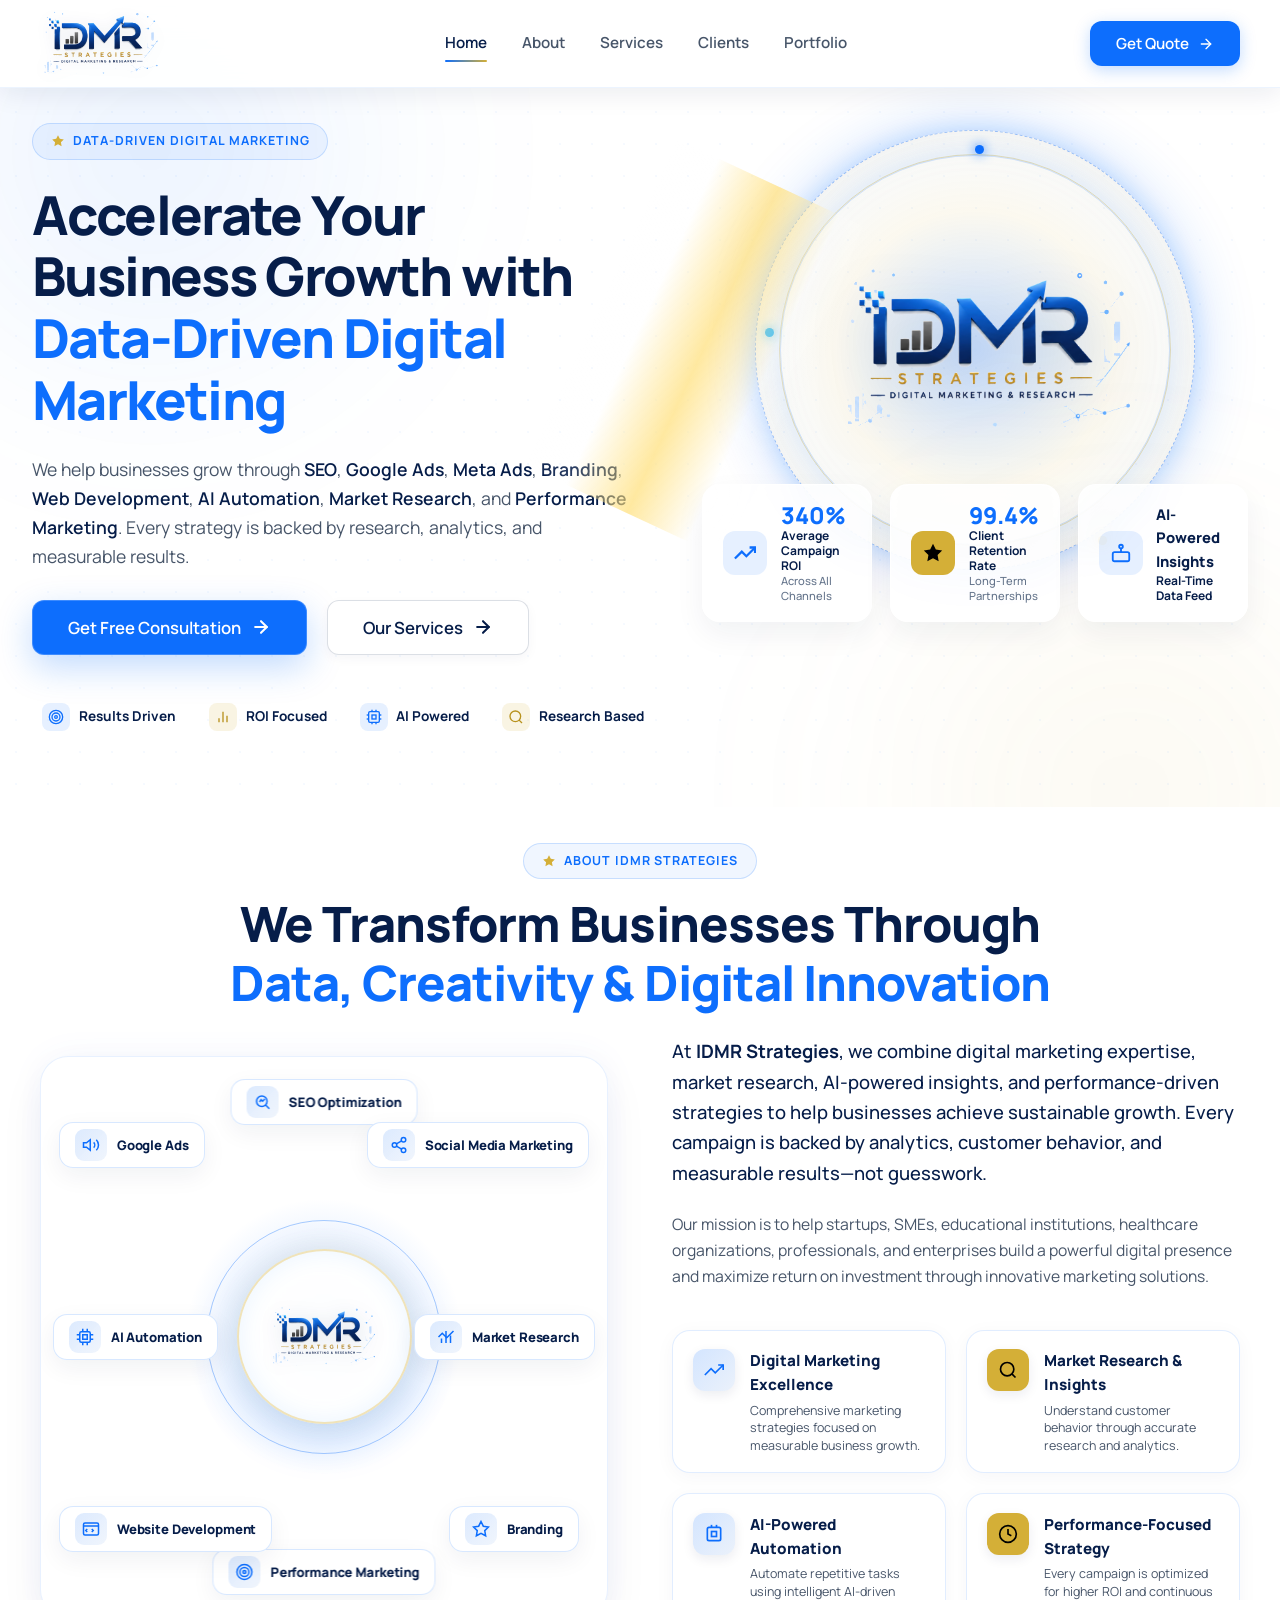
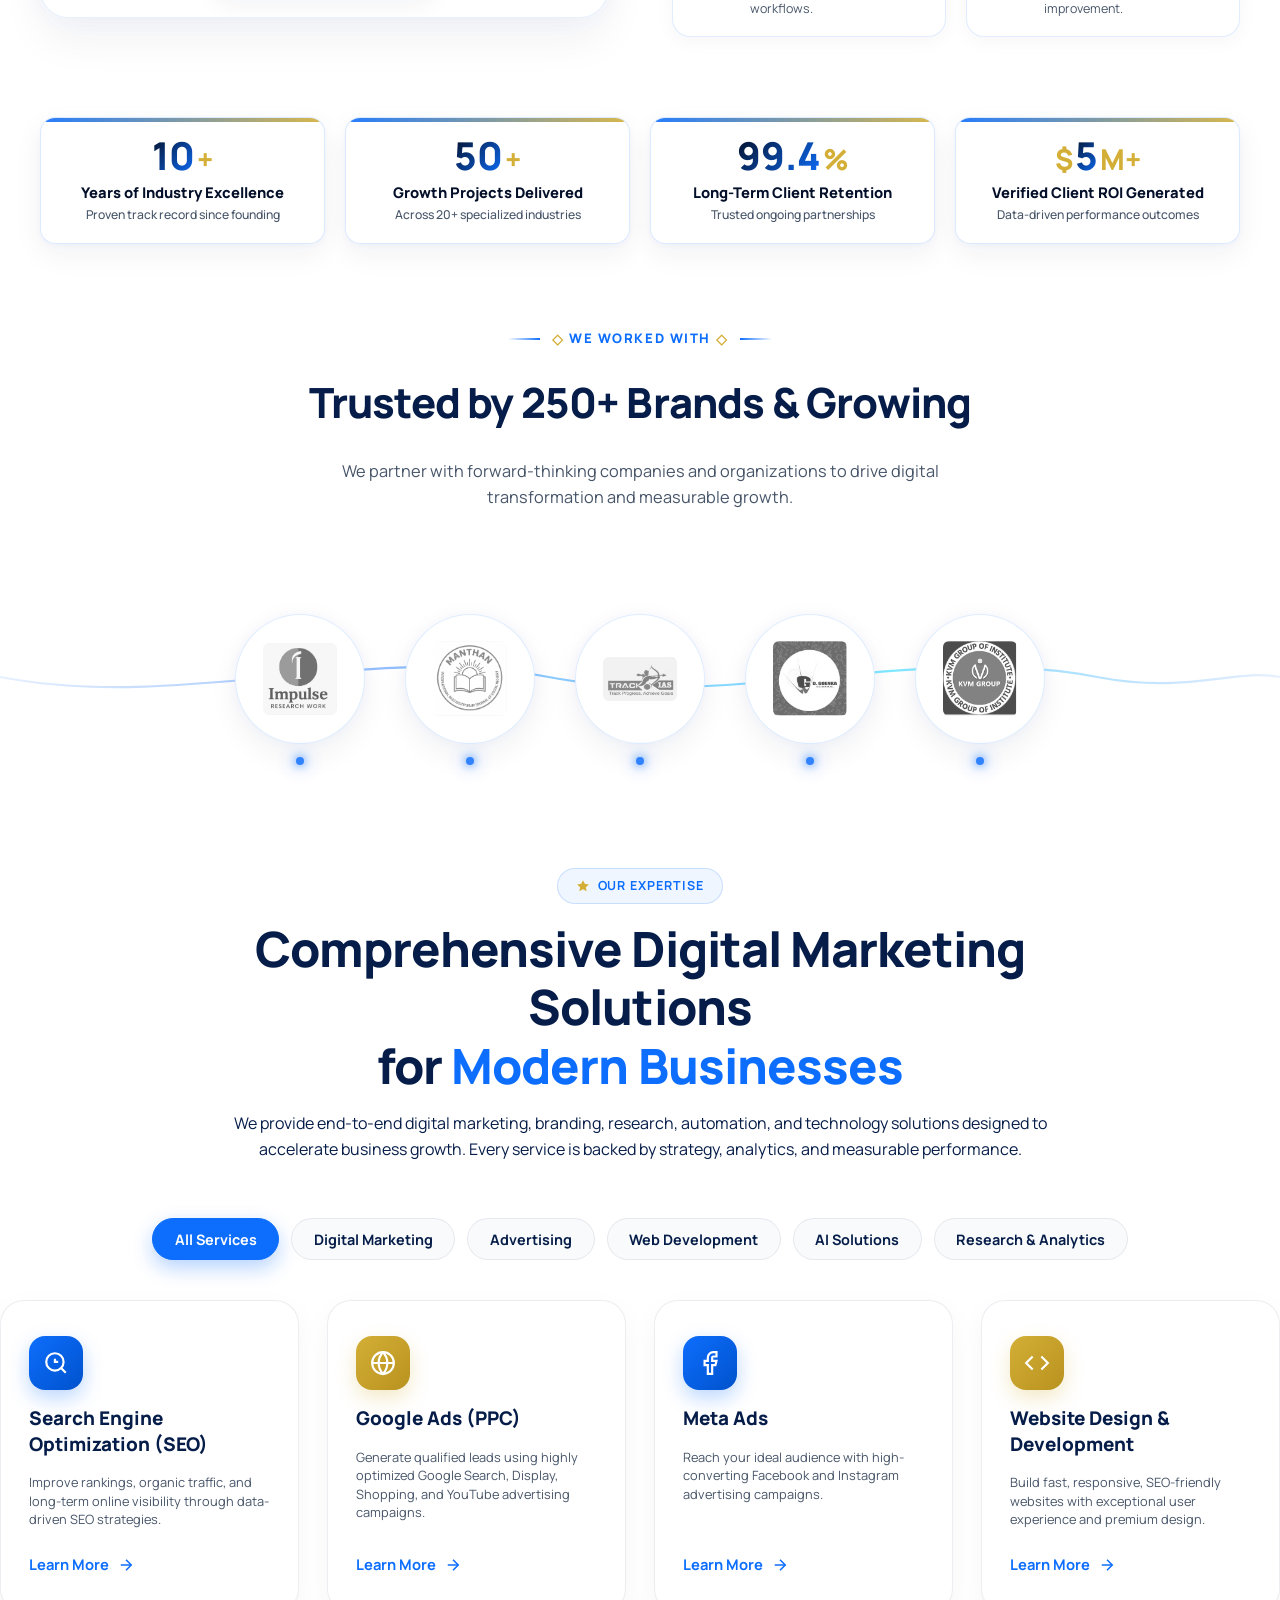
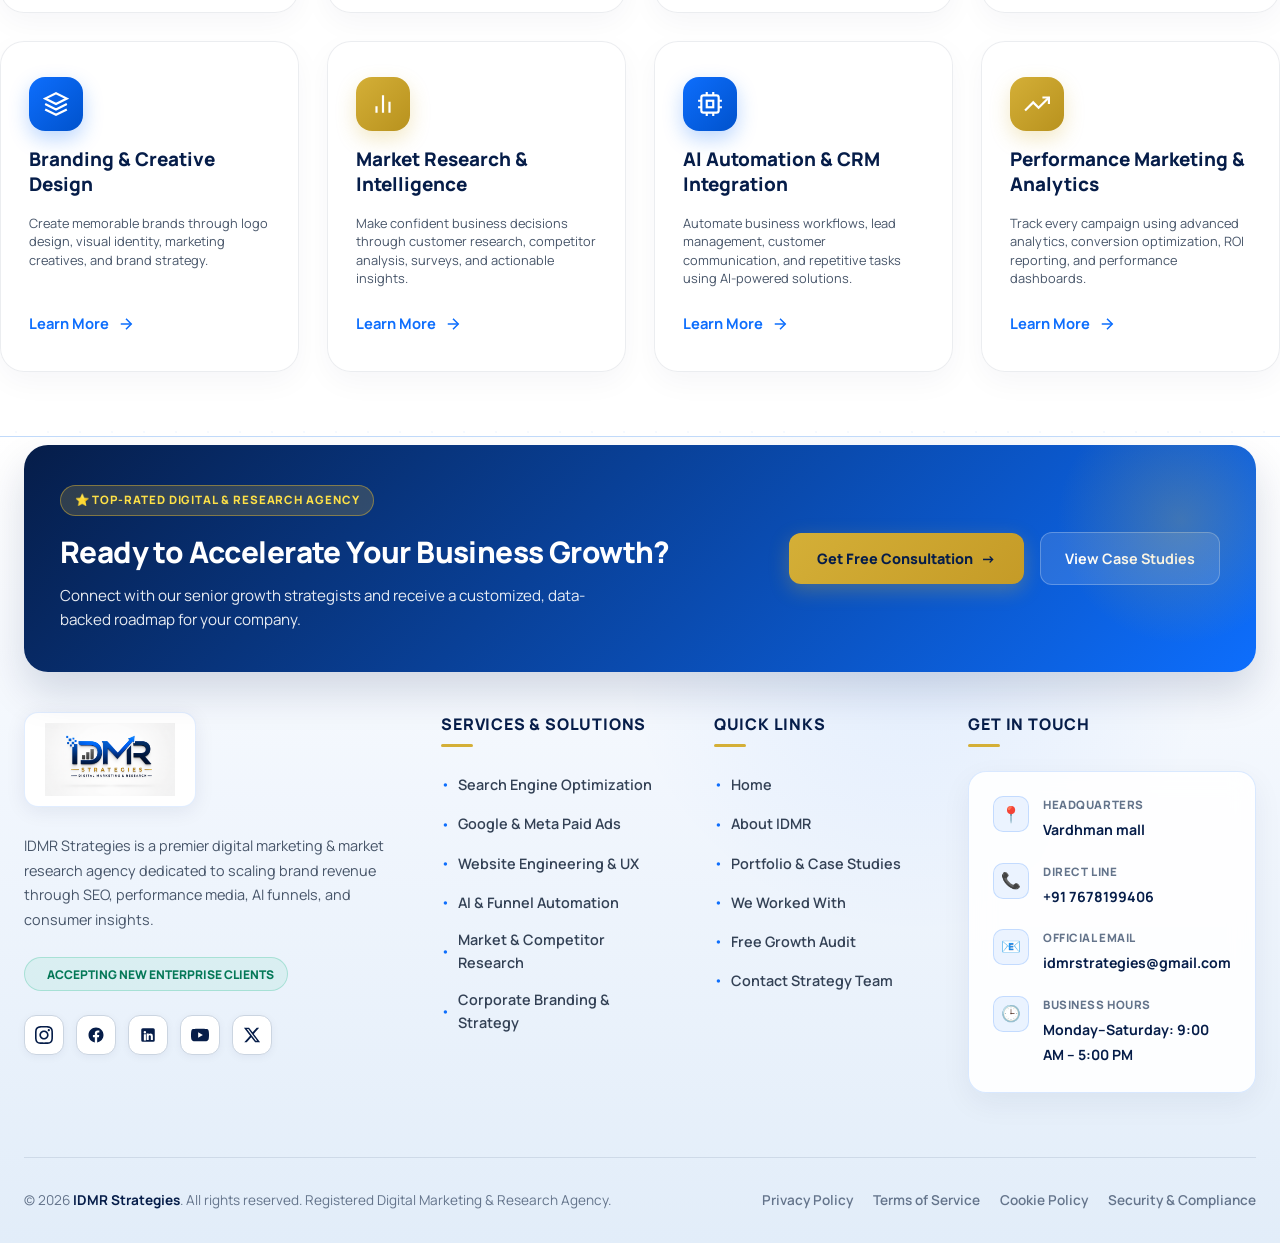
<file: index.html>
<!DOCTYPE html>
<html lang="en">
<head>
  <meta charset="UTF-8">
  <meta name="viewport" content="width=device-width, initial-scale=1.0">
  <title>IDMR Strategies | Digital Marketing & Research Agency</title>
  <meta name="description" content="Accelerate your business growth with data-driven digital marketing. Industry-leading SEO, Google Ads, Meta Ads, AI Automation, Market Research, and Performance Marketing backed by analytics and ROI focus.">
  
  <meta http-equiv="Cache-Control" content="no-cache, no-store, must-revalidate">
  <meta http-equiv="Pragma" content="no-cache">
  <meta http-equiv="Expires" content="0">
  
  <!-- Favicon -->
  <link rel="icon" type="image/png" href="assets/official_idmr_logo.png">
  
  <!-- Google Fonts: Manrope -->
  <link rel="preconnect" href="https://fonts.googleapis.com">
  <link rel="preconnect" href="https://fonts.gstatic.com" crossorigin>
  <link href="https://fonts.googleapis.com/css2?family=Manrope:wght@400;500;600;700;800&display=swap" rel="stylesheet">
  
  <!-- Stylesheet -->
  <link rel="stylesheet" href="styles.css?v=20260807_v110">

  <script>
    function closeAllModals() {
      var modals = document.querySelectorAll('.modal-overlay, #consult-modal, #quote-modal, #services-modal');
      modals.forEach(function(m) {
        m.classList.remove('active');
        m.style.cssText = 'display: none !important; opacity: 0 !important; visibility: hidden !important; pointer-events: none !important;';
      });
      document.body.style.overflow = '';
      document.body.classList.remove('modal-open');
    }

    function closeMobileMenu() {
      var toggleBtn = document.getElementById('mobile-toggle');
      var mobileMenu = document.getElementById('mobile-menu');
      if (!mobileMenu) return;
      mobileMenu.classList.remove('active');
      mobileMenu.style.cssText = 'display: none !important; opacity: 0 !important; visibility: hidden !important; pointer-events: none !important;';
      if (toggleBtn) toggleBtn.classList.remove('active');
    }

    function toggleMobileMenu(e) {
      if (e) e.stopPropagation();
      var toggleBtn = document.getElementById('mobile-toggle');
      var mobileMenu = document.getElementById('mobile-menu');
      if (!mobileMenu) return;
      var isShown = mobileMenu.classList.contains('active') || mobileMenu.style.display === 'flex';
      if (isShown) {
        closeMobileMenu();
      } else {
        mobileMenu.classList.add('active');
        mobileMenu.style.cssText = 'display: flex !important; flex-direction: column !important; opacity: 1 !important; visibility: visible !important; pointer-events: auto !important; position: fixed !important; top: 72px !important; left: 0 !important; right: 0 !important; z-index: 99998 !important; background: rgba(4, 16, 41, 0.98) !important; backdrop-filter: blur(25px) !important; -webkit-backdrop-filter: blur(25px) !important; padding: 2rem 2.5rem !important; border-bottom: 2px solid #d4af37 !important; box-shadow: 0 30px 80px rgba(0,0,0,0.9) !important;';
        if (toggleBtn) toggleBtn.classList.add('active');
      }
    }

    function openConsultationModal() {
      closeMobileMenu();
      var modal = document.getElementById('consult-modal');
      if (modal) {
        modal.classList.add('active');
        modal.style.cssText = 'display: flex !important; opacity: 1 !important; visibility: visible !important; pointer-events: auto !important; z-index: 99999 !important;';
      }
    }

    function openServicesModal() {
      closeMobileMenu();
      var modal = document.getElementById('services-modal');
      if (modal) {
        modal.classList.add('active');
        modal.style.cssText = 'display: flex !important; opacity: 1 !important; visibility: visible !important; pointer-events: auto !important; z-index: 99999 !important;';
      } else {
        var el = document.getElementById('services');
        if (el) el.scrollIntoView({ behavior: 'smooth' });
      }
    }
  </script>
</head>
<body>

  <!-- Ambient Light Orbs -->
  <div class="ambient-light light-orb-1" aria-hidden="true"></div>
  <div class="ambient-light light-orb-2" aria-hidden="true"></div>
  <div class="ambient-light light-orb-3" aria-hidden="true"></div>
  <div class="grid-overlay" aria-hidden="true"></div>

  <!-- Sticky Navigation Header -->
  <header class="navbar" id="navbar">
    <div class="nav-container">
      <a href="#" class="brand-logo" aria-label="IDMR Strategies Home">
        <img src="assets/official_idmr_logo_transparent.png" alt="IDMR Strategies Official Logo" class="nav-official-logo" height="72" style="height: 72px !important; max-height: 72px !important; width: auto !important; max-width: 320px !important;">
      </a>

      <!-- Desktop Navigation Links -->
      <nav class="nav-links" id="nav-links">
        <a href="#home" class="nav-link active">Home</a>
        <a href="#about" class="nav-link">About</a>
        <a href="#services" class="nav-link" id="nav-services-link">Services</a>
        <a href="#trusted-by" class="nav-link" id="nav-clients-link">Clients</a>
        <a href="portfolio.html" class="nav-link">Portfolio</a>
      </nav>

      <!-- Nav CTA Button & Mobile Toggle -->
      <div class="nav-actions">
        <button class="btn btn-nav-cta open-quote-modal" id="nav-quote-btn" onclick="openConsultationModal()">
          <span>Get Quote</span>
          <svg class="btn-icon" viewBox="0 0 24 24" fill="none" stroke="currentColor" stroke-width="2" stroke-linecap="round" stroke-linejoin="round">
            <line x1="5" y1="12" x2="19" y2="12"></line>
            <polyline points="12 5 19 12 12 19"></polyline>
          </svg>
        </button>
        <button class="mobile-toggle" id="mobile-toggle" aria-label="Toggle navigation menu" onclick="toggleMobileMenu(event)" style="z-index: 99999 !important; pointer-events: auto !important; cursor: pointer !important;">
          <span class="bar"></span>
          <span class="bar"></span>
          <span class="bar"></span>
        </button>
      </div>
    </div>
  </header>

  <!-- Mobile Drawer Navigation -->
  <div class="mobile-menu" id="mobile-menu" aria-hidden="true">
    <div class="mobile-menu-inner">
      <nav class="mobile-nav-links">
        <a href="#home" class="mobile-nav-link active" onclick="closeMobileMenu()">Home</a>
        <a href="#about" class="mobile-nav-link" onclick="closeMobileMenu()">About</a>
        <a href="#services" class="mobile-nav-link" id="mobile-services-link" onclick="openServicesModal();">Services</a>
        <a href="#trusted-by" class="mobile-nav-link" id="mobile-clients-link" onclick="closeMobileMenu()">Clients</a>
        <a href="portfolio.html" class="mobile-nav-link" onclick="closeMobileMenu()">Portfolio</a>
      </nav>
      <div class="mobile-menu-cta">
        <button class="btn btn-primary open-consult-modal w-full" onclick="openConsultationModal();">
          Get Free Consultation
        </button>
      </div>
    </div>
  </div>

  <!-- MAIN HERO SECTION -->
  <section class="hero-section" id="home">
    <div class="hero-container">
      
      <!-- HERO LEFT CONTENT -->
      <div class="hero-content">
        
        <div class="hero-kicker fade-up">
          <span class="kicker-badge">
            <svg class="badge-sparkle" viewBox="0 0 24 24" fill="currentColor">
              <polygon points="12 2 15.09 8.26 22 9.27 17 14.14 18.18 21.02 12 17.77 5.82 21.02 7 14.14 2 9.27 8.91 8.26 12 2"></polygon>
            </svg>
            DATA-DRIVEN DIGITAL MARKETING
          </span>
        </div>

        <h1 class="hero-title fade-up delay-1">
          Accelerate Your Business Growth with <span class="gradient-text">Data-Driven Digital Marketing</span>
        </h1>

        <p class="hero-description fade-up delay-2">
          We help businesses grow through <strong>SEO</strong>, <strong>Google Ads</strong>, <strong>Meta Ads</strong>, <strong>Branding</strong>, <strong>Web Development</strong>, <strong>AI Automation</strong>, <strong>Market Research</strong>, and <strong>Performance Marketing</strong>. Every strategy is backed by research, analytics, and measurable results.
        </p>

        <!-- CTAs -->
        <div class="hero-buttons fade-up delay-3" style="position: relative; z-index: 9999; pointer-events: auto;">
          <button class="btn btn-primary btn-lg open-consult-modal" id="hero-primary-btn" onclick="openConsultationModal()" style="position: relative; z-index: 9999; pointer-events: auto !important; cursor: pointer !important;">
            <span class="btn-text">Get Free Consultation</span>
            <svg class="btn-arrow" viewBox="0 0 24 24" fill="none" stroke="currentColor" stroke-width="2.5" stroke-linecap="round" stroke-linejoin="round">
              <line x1="5" y1="12" x2="19" y2="12"></line>
              <polyline points="12 5 19 12 12 19"></polyline>
            </svg>
          </button>
          
          <button class="btn btn-secondary btn-lg open-services-modal" id="hero-secondary-btn" onclick="openServicesModal()" style="position: relative; z-index: 9999; pointer-events: auto !important; cursor: pointer !important;">
            <span class="btn-text">Our Services</span>
            <svg class="btn-arrow" viewBox="0 0 24 24" fill="none" stroke="currentColor" stroke-width="2.5" stroke-linecap="round" stroke-linejoin="round">
              <line x1="5" y1="12" x2="19" y2="12"></line>
              <polyline points="12 5 19 12 12 19"></polyline>
            </svg>
          </button>
        </div>

        <!-- TRUST INDICATORS -->
        <div class="hero-trust-container fade-up delay-4">
          <div class="trust-grid">
            <div class="trust-item">
              <div class="trust-icon-box blue-box">
                <svg viewBox="0 0 24 24" fill="none" stroke="currentColor" stroke-width="2">
                  <circle cx="12" cy="12" r="10"></circle>
                  <circle cx="12" cy="12" r="6"></circle>
                  <circle cx="12" cy="12" r="2"></circle>
                </svg>
              </div>
              <span class="trust-label">Results Driven</span>
            </div>

            <div class="trust-item">
              <div class="trust-icon-box gold-box">
                <svg viewBox="0 0 24 24" fill="none" stroke="currentColor" stroke-width="2">
                  <line x1="18" y1="20" x2="18" y2="10"></line>
                  <line x1="12" y1="20" x2="12" y2="4"></line>
                  <line x1="6" y1="20" x2="6" y2="14"></line>
                </svg>
              </div>
              <span class="trust-label">ROI Focused</span>
            </div>

            <div class="trust-item">
              <div class="trust-icon-box blue-box">
                <svg viewBox="0 0 24 24" fill="none" stroke="currentColor" stroke-width="2">
                  <rect x="4" y="4" width="16" height="16" rx="2"></rect>
                  <rect x="9" y="9" width="6" height="6"></rect>
                  <line x1="9" y1="1" x2="9" y2="4"></line>
                  <line x1="15" y1="1" x2="15" y2="4"></line>
                  <line x1="9" y1="20" x2="9" y2="23"></line>
                  <line x1="15" y1="20" x2="15" y2="23"></line>
                  <line x1="20" y1="9" x2="23" y2="9"></line>
                  <line x1="20" y1="15" x2="23" y2="15"></line>
                  <line x1="1" y1="9" x2="4" y2="9"></line>
                  <line x1="1" y1="15" x2="4" y2="15"></line>
                </svg>
              </div>
              <span class="trust-label">AI Powered</span>
            </div>

            <div class="trust-item">
              <div class="trust-icon-box gold-box">
                <svg viewBox="0 0 24 24" fill="none" stroke="currentColor" stroke-width="2">
                  <circle cx="11" cy="11" r="8"></circle>
                  <line x1="21" y1="21" x2="16.65" y2="16.65"></line>
                </svg>
              </div>
              <span class="trust-label">Research Based</span>
            </div>
          </div>
        </div>

      </div>

      <!-- HERO RIGHT VISUAL & CANVAS -->
      <div class="hero-visual-wrapper fade-up delay-2" id="hero-visual-wrapper">
        
        <!-- Interactive Animated Canvas -->
        <canvas id="hero-canvas"></canvas>

        <!-- Primary Focal Point: Un-boxed Prominent IDMR Official Logo & Centered Dynamic Orbit Stage -->
        <div class="hero-logo-standalone-container">
          <!-- Glowing Multi-Layer Radial Ring & Rotating Tech Orbits -->
          <div class="logo-glow-ring" aria-hidden="true">
            <div class="orbit-ring outer-orbit"></div>
            <div class="orbit-ring inner-orbit"></div>
            <div class="orbit-particle p1"></div>
            <div class="orbit-particle p2"></div>
            <div class="orbit-particle p3"></div>
          </div>
          
          <!-- Logo Image with Holographic Metallic Gold Sweep Overlay -->
          <div class="logo-wrapper-live">
            <img src="assets/official_idmr_logo_transparent.png" alt="IDMR Strategies Official Logo" class="hero-standalone-logo">
            <div class="logo-holographic-shine"></div>
          </div>
        </div>

        <!-- Analytics Cards Row Positioned Below Logo -->
        <div class="hero-analytics-cards-row">
          
          <!-- Card 1: 340% ROI -->
          <div class="analytics-card card-roi">
            <div class="card-icon-box blue-bg">
              <svg viewBox="0 0 24 24" fill="none" stroke="currentColor" stroke-width="2.5">
                <polyline points="23 6 13.5 15.5 8.5 10.5 1 18"></polyline>
                <polyline points="17 6 23 6 23 12"></polyline>
              </svg>
            </div>
            <div class="card-info">
              <div class="card-val"><span class="counter" data-target="340">340</span>%</div>
              <div class="card-desc">Average Campaign ROI<br><span class="sub-desc">Across All Channels</span></div>
            </div>
          </div>

          <!-- Card 2: 99.4% Client Retention -->
          <div class="analytics-card card-retention">
            <div class="card-icon-box gold-bg">
              <svg viewBox="0 0 24 24" fill="currentColor" stroke="none">
                <polygon points="12 2 15.09 8.26 22 9.27 17 14.14 18.18 21.02 12 17.77 5.82 21.02 7 14.14 2 9.27 8.91 8.26 12 2"></polygon>
              </svg>
            </div>
            <div class="card-info">
              <div class="card-val"><span class="counter" data-target="99.4">99.4</span>%</div>
              <div class="card-desc">Client Retention Rate<br><span class="sub-desc">Long-Term Partnerships</span></div>
            </div>
          </div>

          <!-- Card 3: AI-Powered Insights -->
          <div class="analytics-card card-ai">
            <div class="card-icon-box blue-bg">
              <svg viewBox="0 0 24 24" fill="none" stroke="currentColor" stroke-width="2">
                <rect x="3" y="11" width="18" height="10" rx="2"></rect>
                <circle cx="12" cy="5" r="2"></circle>
                <path d="M12 7v4"></path>
                <line x1="8" y1="16" x2="8" y2="16.01"></line>
                <line x1="16" y1="16" x2="16" y2="16.01"></line>
              </svg>
            </div>
            <div class="card-info">
              <div class="card-title">AI-Powered Insights</div>
              <div class="card-desc">Real-Time Data Feed</div>
            </div>
          </div>

        </div>

      </div>

    </div>

  </section>

  <!-- ABOUT IDMR STRATEGIES SECTION (STEP 2 RESTORED) -->
  <section class="about-section" id="about">
    <div class="about-container">
      
      <!-- Section Header Kicker -->
      <div class="section-header text-center fade-up">
        <span class="kicker-badge">
          <svg class="badge-sparkle" viewBox="0 0 24 24" fill="currentColor">
            <polygon points="12 2 15.09 8.26 22 9.27 17 14.14 18.18 21.02 12 17.77 5.82 21.02 7 14.14 2 9.27 8.91 8.26 12 2"></polygon>
          </svg>
          ABOUT IDMR STRATEGIES
        </span>
        <h2 class="section-headline">We Transform Businesses Through <span class="gradient-text">Data, Creativity & Digital Innovation</span></h2>
      </div>

      <!-- Two-Column Main Grid -->
      <div class="about-grid">
        
        <!-- Left Side: Interactive Digital Marketing Ecosystem Illustration -->
        <div class="about-illustration-wrapper fade-up delay-1">
          <div class="eco-system-container" id="eco-system-container">
            
            <!-- Canvas background for connecting lines, orbital rings & traveling data particles -->
            <canvas id="eco-canvas"></canvas>
            
            <!-- Center Hub: Official IDMR Logo Glass Ring -->
            <div class="eco-center-hub">
              <div class="hub-outer-glow"></div>
              <div class="hub-ring-pulse"></div>
              <div class="hub-glass-circle">
                <img src="assets/official_idmr_logo_transparent.png" alt="IDMR Strategies Official Logo" class="hub-logo-img">
              </div>
            </div>

            <!-- 8 Radial Service Nodes (Perfect Balanced Composition) -->
            <!-- 1. SEO Optimization (Top Center) -->
            <div class="eco-node-card node-seo" data-angle="-90">
              <div class="node-icon-box blue-bg-icon">
                <svg viewBox="0 0 24 24" fill="none" stroke="currentColor" stroke-width="2">
                  <circle cx="11" cy="11" r="7"></circle>
                  <line x1="21" y1="21" x2="16.05" y2="16.05"></line>
                  <polyline points="8 12 10 9 12 11 15 8"></polyline>
                </svg>
              </div>
              <div class="node-text">
                <span class="node-title">SEO Optimization</span>
              </div>
              <span class="node-anchor-dot"></span>
            </div>

            <!-- 2. Social Media Marketing (Top Right) -->
            <div class="eco-node-card node-social" data-angle="-45">
              <div class="node-icon-box blue-bg-icon">
                <svg viewBox="0 0 24 24" fill="none" stroke="currentColor" stroke-width="2">
                  <circle cx="18" cy="5" r="3"></circle>
                  <circle cx="6" cy="12" r="3"></circle>
                  <circle cx="18" cy="19" r="3"></circle>
                  <line x1="8.59" y1="13.51" x2="15.42" y2="17.49"></line>
                  <line x1="15.41" y1="6.51" x2="8.59" y2="10.49"></line>
                </svg>
              </div>
              <div class="node-text">
                <span class="node-title">Social Media Marketing</span>
              </div>
              <span class="node-anchor-dot"></span>
            </div>

            <!-- 3. Market Research (Right Center) -->
            <div class="eco-node-card node-research" data-angle="0">
              <div class="node-icon-box blue-bg-icon">
                <svg viewBox="0 0 24 24" fill="none" stroke="currentColor" stroke-width="2">
                  <line x1="18" y1="20" x2="18" y2="10"></line>
                  <line x1="12" y1="20" x2="12" y2="4"></line>
                  <line x1="6" y1="20" x2="6" y2="14"></line>
                  <polyline points="2 12 7 7 13 13 22 4"></polyline>
                </svg>
              </div>
              <div class="node-text">
                <span class="node-title">Market Research</span>
              </div>
              <span class="node-anchor-dot"></span>
            </div>

            <!-- 4. Branding (Bottom Right) -->
            <div class="eco-node-card node-branding" data-angle="45">
              <div class="node-icon-box blue-bg-icon">
                <svg viewBox="0 0 24 24" fill="none" stroke="currentColor" stroke-width="2">
                  <polygon points="12 2 15.09 8.26 22 9.27 17 14.14 18.18 21.02 12 17.77 5.82 21.02 7 14.14 2 9.27 8.91 8.26 12 2"></polygon>
                </svg>
              </div>
              <div class="node-text">
                <span class="node-title">Branding</span>
              </div>
              <span class="node-anchor-dot"></span>
            </div>

            <!-- 5. Performance Marketing (Bottom Center) -->
            <div class="eco-node-card node-performance" data-angle="90">
              <div class="node-icon-box blue-bg-icon">
                <svg viewBox="0 0 24 24" fill="none" stroke="currentColor" stroke-width="2">
                  <circle cx="12" cy="12" r="10"></circle>
                  <circle cx="12" cy="12" r="6"></circle>
                  <circle cx="12" cy="12" r="2"></circle>
                </svg>
              </div>
              <div class="node-text">
                <span class="node-title">Performance Marketing</span>
              </div>
              <span class="node-anchor-dot"></span>
            </div>

            <!-- 6. Website Development (Bottom Left) -->
            <div class="eco-node-card node-webdev" data-angle="135">
              <div class="node-icon-box blue-bg-icon">
                <svg viewBox="0 0 24 24" fill="none" stroke="currentColor" stroke-width="2">
                  <rect x="2" y="4" width="20" height="16" rx="2"></rect>
                  <line x1="2" y1="8" x2="22" y2="8"></line>
                  <polyline points="7 12 5 14 7 16"></polyline>
                  <polyline points="13 12 15 14 13 16"></polyline>
                </svg>
              </div>
              <div class="node-text">
                <span class="node-title">Website Development</span>
              </div>
              <span class="node-anchor-dot"></span>
            </div>

            <!-- 7. AI Automation (Left Center) -->
            <div class="eco-node-card node-ai" data-angle="180">
              <div class="node-icon-box blue-bg-icon">
                <svg viewBox="0 0 24 24" fill="none" stroke="currentColor" stroke-width="2">
                  <rect x="5" y="5" width="14" height="14" rx="2"></rect>
                  <path d="M9 9h6v6H9z"></path>
                  <line x1="9" y1="1" x2="9" y2="5"></line>
                  <line x1="15" y1="1" x2="15" y2="5"></line>
                  <line x1="9" y1="19" x2="9" y2="23"></line>
                  <line x1="15" y1="19" x2="15" y2="23"></line>
                  <line x1="1" y1="9" x2="5" y2="9"></line>
                  <line x1="1" y1="15" x2="5" y2="15"></line>
                  <line x1="19" y1="9" x2="23" y2="9"></line>
                  <line x1="19" y1="15" x2="23" y2="15"></line>
                </svg>
              </div>
              <div class="node-text">
                <span class="node-title">AI Automation</span>
              </div>
              <span class="node-anchor-dot"></span>
            </div>

            <!-- 8. Google Ads (Top Left) -->
            <div class="eco-node-card node-gads" data-angle="-135">
              <div class="node-icon-box blue-bg-icon">
                <svg viewBox="0 0 24 24" fill="none" stroke="currentColor" stroke-width="2">
                  <polygon points="11 5 6 9 2 9 2 15 6 15 11 19 11 5"></polygon>
                  <path d="M19.07 4.93a10 10 0 0 1 0 14.14"></path>
                  <path d="M15.54 8.46a5 5 0 0 1 0 7.07"></path>
                </svg>
              </div>
              <div class="node-text">
                <span class="node-title">Google Ads</span>
              </div>
              <span class="node-anchor-dot"></span>
            </div>

          </div>
        </div>

        <!-- Right Side: Content & 4 Feature Cards -->
        <div class="about-content fade-up delay-2">
          <p class="about-text-lead">
            At <strong>IDMR Strategies</strong>, we combine digital marketing expertise, market research, AI-powered insights, and performance-driven strategies to help businesses achieve sustainable growth. Every campaign is backed by analytics, customer behavior, and measurable results—not guesswork.
          </p>
          <p class="about-text-sub">
            Our mission is to help startups, SMEs, educational institutions, healthcare organizations, professionals, and enterprises build a powerful digital presence and maximize return on investment through innovative marketing solutions.
          </p>

          <!-- 4 Feature Cards Grid -->
          <div class="about-features-grid">
            
            <div class="about-feature-card">
              <div class="feature-icon-box blue-bg">
                <svg viewBox="0 0 24 24" fill="none" stroke="currentColor" stroke-width="2">
                  <polyline points="23 6 13.5 15.5 8.5 10.5 1 18"></polyline>
                  <polyline points="17 6 23 6 23 12"></polyline>
                </svg>
              </div>
              <div class="feature-text">
                <h4>Digital Marketing Excellence</h4>
                <p>Comprehensive marketing strategies focused on measurable business growth.</p>
              </div>
            </div>

            <div class="about-feature-card">
              <div class="feature-icon-box gold-bg">
                <svg viewBox="0 0 24 24" fill="none" stroke="currentColor" stroke-width="2">
                  <circle cx="11" cy="11" r="8"></circle>
                  <line x1="21" y1="21" x2="16.65" y2="16.65"></line>
                </svg>
              </div>
              <div class="feature-text">
                <h4>Market Research & Insights</h4>
                <p>Understand customer behavior through accurate research and analytics.</p>
              </div>
            </div>

            <div class="about-feature-card">
              <div class="feature-icon-box blue-bg">
                <svg viewBox="0 0 24 24" fill="none" stroke="currentColor" stroke-width="2">
                  <rect x="4" y="4" width="16" height="16" rx="2"></rect>
                  <rect x="9" y="9" width="6" height="6"></rect>
                  <line x1="9" y1="1" x2="9" y2="4"></line>
                  <line x1="15" y1="1" x2="15" y2="4"></line>
                </svg>
              </div>
              <div class="feature-text">
                <h4>AI-Powered Automation</h4>
                <p>Automate repetitive tasks using intelligent AI-driven workflows.</p>
              </div>
            </div>

            <div class="about-feature-card">
              <div class="feature-icon-box gold-bg">
                <svg viewBox="0 0 24 24" fill="none" stroke="currentColor" stroke-width="2">
                  <circle cx="12" cy="12" r="10"></circle>
                  <polyline points="12 6 12 12 16 14"></polyline>
                </svg>
              </div>
              <div class="feature-text">
                <h4>Performance-Focused Strategy</h4>
                <p>Every campaign is optimized for higher ROI and continuous improvement.</p>
              </div>
            </div>

          </div>
        </div>

      </div>

      <!-- CORPORATE LUXURY METRICS BANNER -->
      <div class="corporate-stats-container fade-up">
        <div class="corporate-stats-grid">
          
          <div class="corp-stat-card">
            <div class="corp-stat-header">
              <span class="corp-stat-value counter" data-target="10">10</span><span class="corp-stat-suffix">+</span>
            </div>
            <div class="corp-stat-title">Years of Industry Excellence</div>
            <div class="corp-stat-sub">Proven track record since founding</div>
          </div>

          <div class="corp-stat-card">
            <div class="corp-stat-header">
              <span class="corp-stat-value counter" data-target="50">50</span><span class="corp-stat-suffix">+</span>
            </div>
            <div class="corp-stat-title">Growth Projects Delivered</div>
            <div class="corp-stat-sub">Across 20+ specialized industries</div>
          </div>

          <div class="corp-stat-card">
            <div class="corp-stat-header">
              <span class="corp-stat-value counter" data-target="99.4">99.4</span><span class="corp-stat-suffix">%</span>
            </div>
            <div class="corp-stat-title">Long-Term Client Retention</div>
            <div class="corp-stat-sub">Trusted ongoing partnerships</div>
          </div>

          <div class="corp-stat-card">
            <div class="corp-stat-header">
              <span class="corp-stat-prefix">$</span><span class="corp-stat-value counter" data-target="5">5</span><span class="corp-stat-suffix">M+</span>
            </div>
            <div class="corp-stat-title">Verified Client ROI Generated</div>
            <div class="corp-stat-sub">Data-driven performance outcomes</div>
          </div>

        </div>
      </div>

    </div>
  </section>

  <!-- STEP 3: TRUSTED BY / WE WORKED WITH LOGO MARQUEE SECTION -->
      <section class="trusted-section" id="trusted-by">
        
        <!-- Section Header Kicker & Headline (Matching Reference) -->
        <div class="section-header text-center fade-up">
          <div class="ref-kicker-wrapper">
            <span class="ref-kicker-line"></span>
            <span class="ref-kicker-text">
              <span class="kicker-diamond">◇</span> WE WORKED WITH <span class="kicker-diamond">◇</span>
            </span>
            <span class="ref-kicker-line"></span>
          </div>

          <h2 class="section-headline ref-title">Trusted by <span class="highlight-blue-navy">250+ Brands</span> & Growing</h2>
          
          <p class="section-lead-para text-center ref-subtitle">
            We partner with forward-thinking companies and organizations to drive digital transformation and measurable growth.
          </p>
        </div>

        <!-- Continuous Horizontal Infinite Marquee Showcase Wrapper -->
        <div class="trusted-marquee-wrapper fade-up delay-1">
          
          <!-- Animated Glowing Blue Wave Line Background (Matching Reference) -->
          <div class="trusted-wave-bg">
            <svg viewBox="0 0 1400 160" preserveAspectRatio="none" fill="none">
              <path class="glowing-wave-path" d="M0,80 C 200,120 400,40 600,80 C 800,120 1000,40 1200,80 C 1300,100 1350,70 1400,80" stroke="url(#blueWaveGrad)" stroke-width="2.5"/>
              <defs>
                <linearGradient id="blueWaveGrad" x1="0%" y1="0%" x2="100%" y2="0%">
                  <stop offset="0%" stop-color="rgba(13, 110, 253, 0.1)"/>
                  <stop offset="30%" stop-color="rgba(13, 110, 253, 0.45)"/>
                  <stop offset="70%" stop-color="rgba(0, 210, 255, 0.5)"/>
                  <stop offset="100%" stop-color="rgba(13, 110, 253, 0.1)"/>
                </linearGradient>
              </defs>
            </svg>
          </div>

          <!-- Marquee Track Container (No Arrows, No Dots, Smooth Seamless Loop) -->
          <div class="marquee-track-container" id="marquee-container">
            <div class="marquee-track" id="marquee-track">
              
              <!-- LOGO 1: Impulse Research Work -->
              <div class="logo-pill-card" title="Impulse Research Work">
                <div class="logo-pill-inner">
                  <img src="assets/impulse_research_logo.png" alt="Impulse Research Work">
                </div>
                <span class="wave-node-dot"></span>
              </div>

              <!-- LOGO 2: Manthan Journal -->
              <div class="logo-pill-card" title="Manthan International Journal">
                <div class="logo-pill-inner">
                  <img src="assets/manthan_journal_logo.png" alt="Manthan International Journal">
                </div>
                <span class="wave-node-dot"></span>
              </div>

              <!-- LOGO 3: Track IAS -->
              <div class="logo-pill-card" title="Track IAS">
                <div class="logo-pill-inner">
                  <img src="assets/track_ias_logo.png" alt="Track IAS">
                </div>
                <span class="wave-node-dot"></span>
              </div>

              <!-- LOGO 4: G.D. Goenka School -->
              <div class="logo-pill-card" title="G.D. Goenka School">
                <div class="logo-pill-inner">
                  <img src="assets/gd_goenka_school_logo.png" alt="G.D. Goenka School">
                </div>
                <span class="wave-node-dot"></span>
              </div>

              <!-- LOGO 5: KVM Group of Institutes -->
              <div class="logo-pill-card" title="KVM Group of Institutes">
                <div class="logo-pill-inner">
                  <img src="assets/kvm_group_logo.png" alt="KVM Group of Institutes">
                </div>
                <span class="wave-node-dot"></span>
              </div>

            </div>
          </div>

        </div>

      </section>

      <!-- STEP 3: OUR SERVICES (4x2 GRID WITH CATEGORY FILTERS & CTA BANNER) -->
      <section class="services-section" id="services">
        
        <!-- Section Header -->
        <div class="section-header text-center fade-up">
          <span class="kicker-badge gold-kicker">
            <svg class="badge-sparkle" viewBox="0 0 24 24" fill="currentColor">
              <polygon points="12 2 15.09 8.26 22 9.27 17 14.14 18.18 21.02 12 17.77 5.82 21.02 7 14.14 2 9.27 8.91 8.26 12 2"></polygon>
            </svg>
            OUR EXPERTISE
          </span>
          <h2 class="section-headline">Comprehensive Digital Marketing Solutions <br>for <span class="gradient-text">Modern Businesses</span></h2>
          <p class="section-lead-para text-center">
            We provide end-to-end digital marketing, branding, research, automation, and technology solutions designed to accelerate business growth. Every service is backed by strategy, analytics, and measurable performance.
          </p>
        </div>

        <!-- Optional Category Filter Tabs -->
        <div class="services-filter-bar fade-up delay-1" id="services-filter">
          <button class="service-filter-btn active" data-filter="all">All Services</button>
          <button class="service-filter-btn" data-filter="marketing">Digital Marketing</button>
          <button class="service-filter-btn" data-filter="advertising">Advertising</button>
          <button class="service-filter-btn" data-filter="web">Web Development</button>
          <button class="service-filter-btn" data-filter="ai">AI Solutions</button>
          <button class="service-filter-btn" data-filter="analytics">Research & Analytics</button>
        </div>

        <!-- 8 Premium Service Cards (4x2 Responsive Grid) -->
        <div class="services-grid fade-up delay-2" id="services-grid">
          
          <!-- Card 1: Search Engine Optimization (SEO) -->
          <div class="service-card" data-category="marketing">
            <div class="service-card-glow"></div>
            <div class="service-icon-wrapper blue-gradient-icon">
              <svg viewBox="0 0 24 24" fill="none" stroke="currentColor" stroke-width="2">
                <circle cx="11" cy="11" r="8"></circle>
                <line x1="21" y1="21" x2="16.65" y2="16.65"></line>
                <polyline points="11 8 11 11 14 11"></polyline>
              </svg>
            </div>
            <h3 class="service-title">Search Engine Optimization (SEO)</h3>
            <p class="service-desc">
              Improve rankings, organic traffic, and long-term online visibility through data-driven SEO strategies.
            </p>
            <a href="#consult-modal" class="service-link open-modal-btn">
              <span>Learn More</span>
              <svg class="arrow-icon" viewBox="0 0 24 24" fill="none" stroke="currentColor" stroke-width="2">
                <line x1="5" y1="12" x2="19" y2="12"></line>
                <polyline points="12 5 19 12 12 19"></polyline>
              </svg>
            </a>
          </div>

          <!-- Card 2: Google Ads (PPC) -->
          <div class="service-card" data-category="advertising">
            <div class="service-card-glow"></div>
            <div class="service-icon-wrapper gold-gradient-icon">
              <svg viewBox="0 0 24 24" fill="none" stroke="currentColor" stroke-width="2">
                <circle cx="12" cy="12" r="10"></circle>
                <path d="M12 2a14.5 14.5 0 0 0 0 20 14.5 14.5 0 0 0 0-20"></path>
                <path d="M2 12h20"></path>
              </svg>
            </div>
            <h3 class="service-title">Google Ads (PPC)</h3>
            <p class="service-desc">
              Generate qualified leads using highly optimized Google Search, Display, Shopping, and YouTube advertising campaigns.
            </p>
            <a href="#consult-modal" class="service-link open-modal-btn">
              <span>Learn More</span>
              <svg class="arrow-icon" viewBox="0 0 24 24" fill="none" stroke="currentColor" stroke-width="2">
                <line x1="5" y1="12" x2="19" y2="12"></line>
                <polyline points="12 5 19 12 12 19"></polyline>
              </svg>
            </a>
          </div>

          <!-- Card 3: Meta Ads -->
          <div class="service-card" data-category="advertising">
            <div class="service-card-glow"></div>
            <div class="service-icon-wrapper blue-gradient-icon">
              <svg viewBox="0 0 24 24" fill="none" stroke="currentColor" stroke-width="2">
                <path d="M18 2h-3a5 5 0 0 0-5 5v3H7v4h3v8h4v-8h3l1-4h-4V7a1 1 0 0 1 1-1h3z"></path>
              </svg>
            </div>
            <h3 class="service-title">Meta Ads</h3>
            <p class="service-desc">
              Reach your ideal audience with high-converting Facebook and Instagram advertising campaigns.
            </p>
            <a href="#consult-modal" class="service-link open-modal-btn">
              <span>Learn More</span>
              <svg class="arrow-icon" viewBox="0 0 24 24" fill="none" stroke="currentColor" stroke-width="2">
                <line x1="5" y1="12" x2="19" y2="12"></line>
                <polyline points="12 5 19 12 12 19"></polyline>
              </svg>
            </a>
          </div>

          <!-- Card 4: Website Design & Development -->
          <div class="service-card" data-category="web">
            <div class="service-card-glow"></div>
            <div class="service-icon-wrapper gold-gradient-icon">
              <svg viewBox="0 0 24 24" fill="none" stroke="currentColor" stroke-width="2">
                <polyline points="16 18 22 12 16 6"></polyline>
                <polyline points="8 6 2 12 8 18"></polyline>
              </svg>
            </div>
            <h3 class="service-title">Website Design & Development</h3>
            <p class="service-desc">
              Build fast, responsive, SEO-friendly websites with exceptional user experience and premium design.
            </p>
            <a href="#consult-modal" class="service-link open-modal-btn">
              <span>Learn More</span>
              <svg class="arrow-icon" viewBox="0 0 24 24" fill="none" stroke="currentColor" stroke-width="2">
                <line x1="5" y1="12" x2="19" y2="12"></line>
                <polyline points="12 5 19 12 12 19"></polyline>
              </svg>
            </a>
          </div>

          <!-- Card 5: Branding & Creative Design -->
          <div class="service-card" data-category="marketing">
            <div class="service-card-glow"></div>
            <div class="service-icon-wrapper blue-gradient-icon">
              <svg viewBox="0 0 24 24" fill="none" stroke="currentColor" stroke-width="2">
                <polygon points="12 2 2 7 12 12 22 7 12 2"></polygon>
                <polyline points="2 17 12 22 22 17"></polyline>
                <polyline points="2 12 12 17 22 12"></polyline>
              </svg>
            </div>
            <h3 class="service-title">Branding & Creative Design</h3>
            <p class="service-desc">
              Create memorable brands through logo design, visual identity, marketing creatives, and brand strategy.
            </p>
            <a href="#consult-modal" class="service-link open-modal-btn">
              <span>Learn More</span>
              <svg class="arrow-icon" viewBox="0 0 24 24" fill="none" stroke="currentColor" stroke-width="2">
                <line x1="5" y1="12" x2="19" y2="12"></line>
                <polyline points="12 5 19 12 12 19"></polyline>
              </svg>
            </a>
          </div>

          <!-- Card 6: Market Research & Business Intelligence -->
          <div class="service-card" data-category="analytics">
            <div class="service-card-glow"></div>
            <div class="service-icon-wrapper gold-gradient-icon">
              <svg viewBox="0 0 24 24" fill="none" stroke="currentColor" stroke-width="2">
                <line x1="18" y1="20" x2="18" y2="10"></line>
                <line x1="12" y1="20" x2="12" y2="4"></line>
                <line x1="6" y1="20" x2="6" y2="14"></line>
              </svg>
            </div>
            <h3 class="service-title">Market Research & Intelligence</h3>
            <p class="service-desc">
              Make confident business decisions through customer research, competitor analysis, surveys, and actionable insights.
            </p>
            <a href="#consult-modal" class="service-link open-modal-btn">
              <span>Learn More</span>
              <svg class="arrow-icon" viewBox="0 0 24 24" fill="none" stroke="currentColor" stroke-width="2">
                <line x1="5" y1="12" x2="19" y2="12"></line>
                <polyline points="12 5 19 12 12 19"></polyline>
              </svg>
            </a>
          </div>

          <!-- Card 7: AI Automation & CRM Integration -->
          <div class="service-card" data-category="ai">
            <div class="service-card-glow"></div>
            <div class="service-icon-wrapper blue-gradient-icon">
              <svg viewBox="0 0 24 24" fill="none" stroke="currentColor" stroke-width="2">
                <rect x="4" y="4" width="16" height="16" rx="2"></rect>
                <rect x="9" y="9" width="6" height="6"></rect>
                <line x1="9" y1="1" x2="9" y2="4"></line>
                <line x1="15" y1="1" x2="15" y2="4"></line>
                <line x1="9" y1="20" x2="9" y2="23"></line>
                <line x1="15" y1="20" x2="15" y2="23"></line>
                <line x1="20" y1="9" x2="23" y2="9"></line>
                <line x1="20" y1="15" x2="23" y2="15"></line>
                <line x1="1" y1="9" x2="4" y2="9"></line>
                <line x1="1" y1="15" x2="4" y2="15"></line>
              </svg>
            </div>
            <h3 class="service-title">AI Automation & CRM Integration</h3>
            <p class="service-desc">
              Automate business workflows, lead management, customer communication, and repetitive tasks using AI-powered solutions.
            </p>
            <a href="#consult-modal" class="service-link open-modal-btn">
              <span>Learn More</span>
              <svg class="arrow-icon" viewBox="0 0 24 24" fill="none" stroke="currentColor" stroke-width="2">
                <line x1="5" y1="12" x2="19" y2="12"></line>
                <polyline points="12 5 19 12 12 19"></polyline>
              </svg>
            </a>
          </div>

          <!-- Card 8: Performance Marketing & Analytics -->
          <div class="service-card" data-category="analytics">
            <div class="service-card-glow"></div>
            <div class="service-icon-wrapper gold-gradient-icon">
              <svg viewBox="0 0 24 24" fill="none" stroke="currentColor" stroke-width="2">
                <polyline points="23 6 13.5 15.5 8.5 10.5 1 18"></polyline>
                <polyline points="17 6 23 6 23 12"></polyline>
              </svg>
            </div>
            <h3 class="service-title">Performance Marketing & Analytics</h3>
            <p class="service-desc">
              Track every campaign using advanced analytics, conversion optimization, ROI reporting, and performance dashboards.
            </p>
            <a href="#consult-modal" class="service-link open-modal-btn">
              <span>Learn More</span>
              <svg class="arrow-icon" viewBox="0 0 24 24" fill="none" stroke="currentColor" stroke-width="2">
                <line x1="5" y1="12" x2="19" y2="12"></line>
                <polyline points="12 5 19 12 12 19"></polyline>
              </svg>
            </a>
          </div>

        </div>



      </section>
    </div>
  </main>

  <!-- ==========================================================================
       WORLD-CLASS ENTERPRISE CORPORATE FOOTER (.idmr-premium-footer)
       ========================================================================== -->
  <footer class="idmr-premium-footer" id="footer">
    <div class="idmr-footer-container">
      
      <!-- PRE-FOOTER CTA CARD -->
      <div class="idmr-footer-cta-card">
        <div>
          <span class="cta-card-badge">⭐ TOP-RATED DIGITAL & RESEARCH AGENCY</span>
          <h3 class="cta-card-title">Ready to Accelerate Your Business Growth?</h3>
          <p class="cta-card-subtitle">Connect with our senior growth strategists and receive a customized, data-backed roadmap for your company.</p>
        </div>
        <div class="cta-card-btns">
          <a href="#consult-modal" class="cta-btn-gold open-modal-btn">
            <span>Get Free Consultation</span>
            <span>→</span>
          </a>
          <a href="portfolio.html" class="cta-btn-glass">View Case Studies</a>
        </div>
      </div>

      <!-- 4-COLUMN MAIN FOOTER GRID -->
      <div class="idmr-footer-grid">
        
        <!-- COLUMN 1: BRAND IDENTITY & SOCIAL -->
        <div class="idmr-footer-col">
          <div class="footer-logo-box">
            <img src="assets/official_idmr_logo.png" alt="IDMR Strategies Logo" class="footer-logo-img">
          </div>
          
          <p class="footer-brand-desc">
            IDMR Strategies is a premier digital marketing & market research agency dedicated to scaling brand revenue through SEO, performance media, AI funnels, and consumer insights.
          </p>

          <div class="footer-status-pill">
            <span class="status-dot-pulse"></span>
            <span>ACCEPTING NEW ENTERPRISE CLIENTS</span>
          </div>

          <div class="footer-social-icons">
            <a href="#" class="footer-social-btn" aria-label="Instagram">
              <svg width="18" height="18" style="width:18px !important; height:18px !important; max-width:18px !important; max-height:18px !important;" viewBox="0 0 24 24"><path d="M12 2.163c3.204 0 3.584.012 4.85.07 3.252.148 4.771 1.691 4.919 4.919.058 1.265.069 1.645.069 4.849 0 3.205-.012 3.584-.069 4.849-.149 3.225-1.664 4.771-4.919 4.919-1.266.058-1.644.07-4.85.07-3.204 0-3.584-.012-4.849-.07-3.26-.149-4.771-1.699-4.919-4.92-.058-1.265-.07-1.644-.07-4.849 0-3.204.013-3.583.07-4.849.149-3.227 1.664-4.771 4.919-4.919 1.266-.057 1.645-.069 4.849-.069zm0-2.163c-3.259 0-3.667.014-4.947.072-4.358.2-6.78 2.618-6.98 6.98-.059 1.281-.073 1.689-.073 4.948 0 3.259.014 3.668.072 4.948.2 4.358 2.618 6.78 6.98 6.98 1.281.058 1.689.072 4.948.072 3.259 0 3.668-.014 4.948-.072 4.354-.2 6.782-2.618 6.979-6.98.059-1.28.073-1.689.073-4.948 0-3.259-.014-3.667-.072-4.947-.196-4.354-2.617-6.78-6.979-6.98-1.281-.059-1.69-.073-4.949-.073zm0 5.838c-3.403 0-6.162 2.759-6.162 6.162s2.759 6.163 6.162 6.163 6.162-2.759 6.162-6.163c0-3.403-2.759-6.162-6.162-6.162zm0 10.162c-2.209 0-4-1.79-4-4 0-2.209 1.791-4 4-4s4 1.791 4 4c0 2.21-1.791 4-4 4zm6.406-11.845c-.796 0-1.441.645-1.441 1.44s.645 1.44 1.441 1.44c.795 0 1.439-.645 1.439-1.44s-.644-1.44-1.439-1.44z"/></svg>
            </a>
            <a href="#" class="footer-social-btn" aria-label="Facebook">
              <svg width="18" height="18" style="width:18px !important; height:18px !important; max-width:18px !important; max-height:18px !important;" viewBox="0 0 24 24"><path d="M22 12c0-5.523-4.477-10-10-10S2 6.477 2 12c0 4.991 3.657 9.128 8.438 9.878v-6.987h-2.54V12h2.54V9.797c0-2.506 1.492-3.89 3.777-3.89 1.094 0 2.238.195 2.238.195v2.46h-1.26c-1.243 0-1.63.771-1.63 1.562V12h2.773l-.443 2.89h-2.33v6.988C18.343 21.128 22 16.991 22 12z"/></svg>
            </a>
            <a href="#" class="footer-social-btn" aria-label="LinkedIn">
              <svg width="18" height="18" style="width:18px !important; height:18px !important; max-width:18px !important; max-height:18px !important;" viewBox="0 0 24 24"><path d="M19 3a2 2 0 0 1 2 2v14a2 2 0 0 1-2 2H5a2 2 0 0 1-2-2V5a2 2 0 0 1 2-2h14m-.5 15.5v-5.3a3.26 3.26 0 0 0-3.26-3.26c-.85 0-1.84.52-2.28 1.3v-1.11h-2.79v8.37h2.79v-4.93c0-.77.62-1.4 1.39-1.4a1.4 1.4 0 0 1 1.4 1.4v4.93h2.75M6.46 10.9v8.37H9.25V10.9H6.46M7.86 6.7a1.62 1.62 0 1 0 0 3.24 1.62 1.62 0 0 0 0-3.24z"/></svg>
            </a>
            <a href="#" class="footer-social-btn" aria-label="YouTube">
              <svg width="18" height="18" style="width:18px !important; height:18px !important; max-width:18px !important; max-height:18px !important;" viewBox="0 0 24 24"><path d="M23.498 6.186a3.016 3.016 0 0 0-2.122-2.136C19.505 3.545 12 3.545 12 3.545s-7.505 0-9.377.505A3.017 3.017 0 0 0 .502 6.186C0 8.07 0 12 0 12s0 3.93.502 5.814a3.016 3.016 0 0 0 2.122 2.136c1.871.505 9.376.505 9.376.505s7.505 0 9.377-.505a3.015 3.015 0 0 0 2.122-2.136C24 15.93 24 12 24 12s0-3.93-.502-5.814zM9.545 15.568V8.432L15.818 12l-6.273 3.568z"/></svg>
            </a>
            <a href="#" class="footer-social-btn" aria-label="X (Twitter)">
              <svg width="18" height="18" style="width:18px !important; height:18px !important; max-width:18px !important; max-height:18px !important;" viewBox="0 0 24 24"><path d="M18.244 2.25h3.308l-7.227 8.26 8.502 11.24H16.17l-5.214-6.817L4.99 21.75H1.68l7.73-8.835L1.254 2.25H8.08l4.713 6.231zm-1.161 17.52h1.833L7.084 4.126H5.117z"/></svg>
            </a>
          </div>
        </div>

        <!-- COLUMN 2: SERVICES -->
        <div class="idmr-footer-col">
          <h4 class="idmr-footer-heading">Services & Solutions</h4>
          <ul class="idmr-footer-list">
            <li><a href="#services"><span class="list-dot">•</span> Search Engine Optimization</a></li>
            <li><a href="#services"><span class="list-dot">•</span> Google & Meta Paid Ads</a></li>
            <li><a href="#services"><span class="list-dot">•</span> Website Engineering & UX</a></li>
            <li><a href="#services"><span class="list-dot">•</span> AI & Funnel Automation</a></li>
            <li><a href="#services"><span class="list-dot">•</span> Market & Competitor Research</a></li>
            <li><a href="#services"><span class="list-dot">•</span> Corporate Branding & Strategy</a></li>
          </ul>
        </div>

        <!-- COLUMN 3: QUICK NAVIGATION -->
        <div class="idmr-footer-col">
          <h4 class="idmr-footer-heading">Quick Links</h4>
          <ul class="idmr-footer-list">
            <li><a href="#home"><span class="list-dot">•</span> Home</a></li>
            <li><a href="#about"><span class="list-dot">•</span> About IDMR</a></li>
            <li><a href="portfolio.html"><span class="list-dot">•</span> Portfolio & Case Studies</a></li>
            <li><a href="#trusted-by"><span class="list-dot">•</span> We Worked With</a></li>
            <li><a href="#consult-modal" class="open-modal-btn"><span class="list-dot">•</span> Free Growth Audit</a></li>
            <li><a href="#contact"><span class="list-dot">•</span> Contact Strategy Team</a></li>
          </ul>
        </div>

        <!-- COLUMN 4: DIRECT CONTACT CARD -->
        <div class="idmr-footer-col">
          <h4 class="idmr-footer-heading">Get In Touch</h4>
          <div class="footer-contact-card">
            
            <div class="footer-info-item">
              <div class="footer-info-icon">📍</div>
              <div class="footer-info-text">
                <span>Headquarters</span>
                <strong class="footer-address-text">Vardhman mall</strong>
              </div>
            </div>

            <div class="footer-info-item">
              <div class="footer-info-icon">📞</div>
              <div class="footer-info-text">
                <span>Direct Line</span>
                <a href="tel:+917678199406" class="footer-phone-link">+91 7678199406</a>
              </div>
            </div>

            <div class="footer-info-item">
              <div class="footer-info-icon">📧</div>
              <div class="footer-info-text">
                <span>Official Email</span>
                <a href="mailto:idmrstrategies@gmail.com" class="footer-email-link">idmrstrategies@gmail.com</a>
              </div>
            </div>

            <div class="footer-info-item">
              <div class="footer-info-icon">🕒</div>
              <div class="footer-info-text">
                <span>Business Hours</span>
                <strong class="footer-hours-text">Monday–Saturday: 9:00 AM – 5:00 PM</strong>
              </div>
            </div>

          </div>
        </div>

      </div>

      <!-- DIVIDER & BOTTOM BAR -->
      <div class="idmr-footer-divider"></div>

      <div class="idmr-footer-bottom">
        <div class="idmr-footer-copy">
          &copy; 2026 <strong>IDMR Strategies</strong>. All rights reserved. Registered Digital Marketing & Research Agency.
        </div>
        <div class="footer-legal-links">
          <a href="#">Privacy Policy</a>
          <a href="#">Terms of Service</a>
          <a href="#">Cookie Policy</a>
          <a href="#">Security & Compliance</a>
        </div>
      </div>

    </div>
  </footer>

  <!-- MODAL 1: GET FREE CONSULTATION -->
  <div class="modal-overlay" id="consult-modal" aria-hidden="true" onclick="if(event.target===this) closeAllModals()">
    <div class="modal-card">
      <button class="modal-close" id="close-consult-modal" aria-label="Close modal" onclick="closeAllModals()">&times;</button>
      
      <div class="modal-header">
        <div class="modal-badge">GROWTH STRATEGY SESSION</div>
        <h3 class="modal-title">Get Your Free Consultation</h3>
        <p class="modal-subtitle">Schedule a 1-on-1 strategy call with our senior digital marketing & research directors.</p>
      </div>

      <form class="modal-form" id="consult-form">
        <div class="form-group">
          <label for="consult-name">Full Name *</label>
          <input type="text" id="consult-name" required placeholder="John Doe">
        </div>

        <div class="form-group">
          <label for="consult-email">Work Email *</label>
          <input type="email" id="consult-email" required placeholder="john@company.com">
        </div>

        <div class="form-group">
          <label for="consult-phone">Phone Number</label>
          <input type="tel" id="consult-phone" placeholder="+1 (555) 000-0000">
        </div>

        <div class="form-group">
          <label for="consult-service">Primary Focus Area</label>
          <select id="consult-service">
            <option value="seo">SEO & Organic Growth</option>
            <option value="google-ads">Google & Meta Performance Ads</option>
            <option value="web-dev">Web Development & AI Automation</option>
            <option value="market-research">Market Research & Analytics</option>
            <option value="branding">Branding & Corporate Strategy</option>
          </select>
        </div>

        <div class="form-group full-width">
          <label for="consult-message">Brief Project Overview</label>
          <textarea id="consult-message" rows="3" placeholder="Tell us about your current growth targets or marketing challenges..."></textarea>
        </div>

        <button type="submit" class="btn btn-primary btn-lg w-full">
          <span>Submit Request</span>
          <svg class="btn-arrow" viewBox="0 0 24 24" fill="none" stroke="currentColor" stroke-width="2.5">
            <line x1="5" y1="12" x2="19" y2="12"></line>
            <polyline points="12 5 19 12 12 19"></polyline>
          </svg>
        </button>
      </form>
    </div>
  </div>

  <!-- MODAL 2: GET QUOTE -->
  <div class="modal-overlay" id="quote-modal" aria-hidden="true" onclick="if(event.target===this) closeAllModals()">
    <div class="modal-card">
      <button class="modal-close" id="close-quote-modal" aria-label="Close modal" onclick="closeAllModals()">&times;</button>
      
      <div class="modal-header">
        <div class="modal-badge gold-badge">PROJECT ESTIMATE</div>
        <h3 class="modal-title">Request a Custom Proposal</h3>
        <p class="modal-subtitle">Receive a detailed proposal and transparent pricing tailored to your business roadmap.</p>
      </div>

      <form class="modal-form" id="quote-form">
        <div class="form-group">
          <label for="quote-name">Full Name *</label>
          <input type="text" id="quote-name" required placeholder="Jane Smith">
        </div>

        <div class="form-group">
          <label for="quote-company">Company / Organization *</label>
          <input type="text" id="quote-company" required placeholder="Acme Global Inc.">
        </div>

        <div class="form-group">
          <label for="quote-email">Business Email *</label>
          <input type="email" id="quote-email" required placeholder="jane@acme.com">
        </div>

        <div class="form-group">
          <label for="quote-budget">Monthly Marketing Budget</label>
          <select id="quote-budget">
            <option value="5k-10k">$5,000 - $10,000 / mo</option>
            <option value="10k-25k">$10,000 - $25,000 / mo</option>
            <option value="25k-50k">$25,000 - $50,000 / mo</option>
            <option value="50k+">$50,000+ / mo</option>
          </select>
        </div>

        <button type="submit" class="btn btn-primary btn-lg w-full">
          <span>Generate Proposal</span>
          <svg class="btn-arrow" viewBox="0 0 24 24" fill="none" stroke="currentColor" stroke-width="2.5">
            <line x1="5" y1="12" x2="19" y2="12"></line>
            <polyline points="12 5 19 12 12 19"></polyline>
          </svg>
        </button>
      </form>
    </div>
  </div>

  <!-- MODAL 3: OUR SERVICES DRAWER -->
  <div class="modal-overlay" id="services-modal" aria-hidden="true" onclick="if(event.target===this) closeAllModals()">
    <div class="modal-card modal-card-wide">
      <button class="modal-close" id="close-services-modal" aria-label="Close modal" onclick="closeAllModals()">&times;</button>
      
      <div class="modal-header text-center">
        <div class="modal-badge">OUR CORE CAPABILITIES</div>
        <h3 class="modal-title">End-to-End Digital Excellence</h3>
        <p class="modal-subtitle">Engineered for measurable ROI, sustainable market authority, and predictable lead generation.</p>
      </div>

      <div class="services-modal-grid">
        <div class="service-card">
          <div class="service-icon blue-gradient">SEO</div>
          <h4>Search Engine Optimization</h4>
          <p>Technical & content-driven SEO strategy to dominate high-intent organic keywords.</p>
        </div>

        <div class="service-card">
          <div class="service-icon gold-gradient">ADS</div>
          <h4>Google & Meta Paid Ads</h4>
          <p>Precision-targeted paid search and social campaigns optimized for high ROAS.</p>
        </div>

        <div class="service-card">
          <div class="service-icon blue-gradient">AI</div>
          <h4>AI & Marketing Automation</h4>
          <p>Smart funnel automation, chatbots, and CRM workflows powered by artificial intelligence.</p>
        </div>

        <div class="service-card">
          <div class="service-icon gold-gradient">DEV</div>
          <h4>Web Development & UX</h4>
          <p>High-performance, ultra-fast websites designed for maximum conversion rates.</p>
        </div>

        <div class="service-card">
          <div class="service-icon blue-gradient">RES</div>
          <h4>Market & Competitor Research</h4>
          <p>Data-rich market intelligence, audience analysis, and strategic positioning insights.</p>
        </div>

        <div class="service-card">
          <div class="service-icon gold-gradient">BRD</div>
          <h4>Corporate Branding & Strategy</h4>
          <p>Elevating brand identity, messaging, and market presence with corporate prestige.</p>
        </div>
      </div>

      <div class="services-modal-footer">
        <button class="btn btn-primary open-consult-modal">Get Free Consultation for Your Business</button>
      </div>
    </div>
  </div>

  <!-- JavaScript -->
  <script src="script.js?v=20260807_v101"></script>
</body>
</html>
</file>
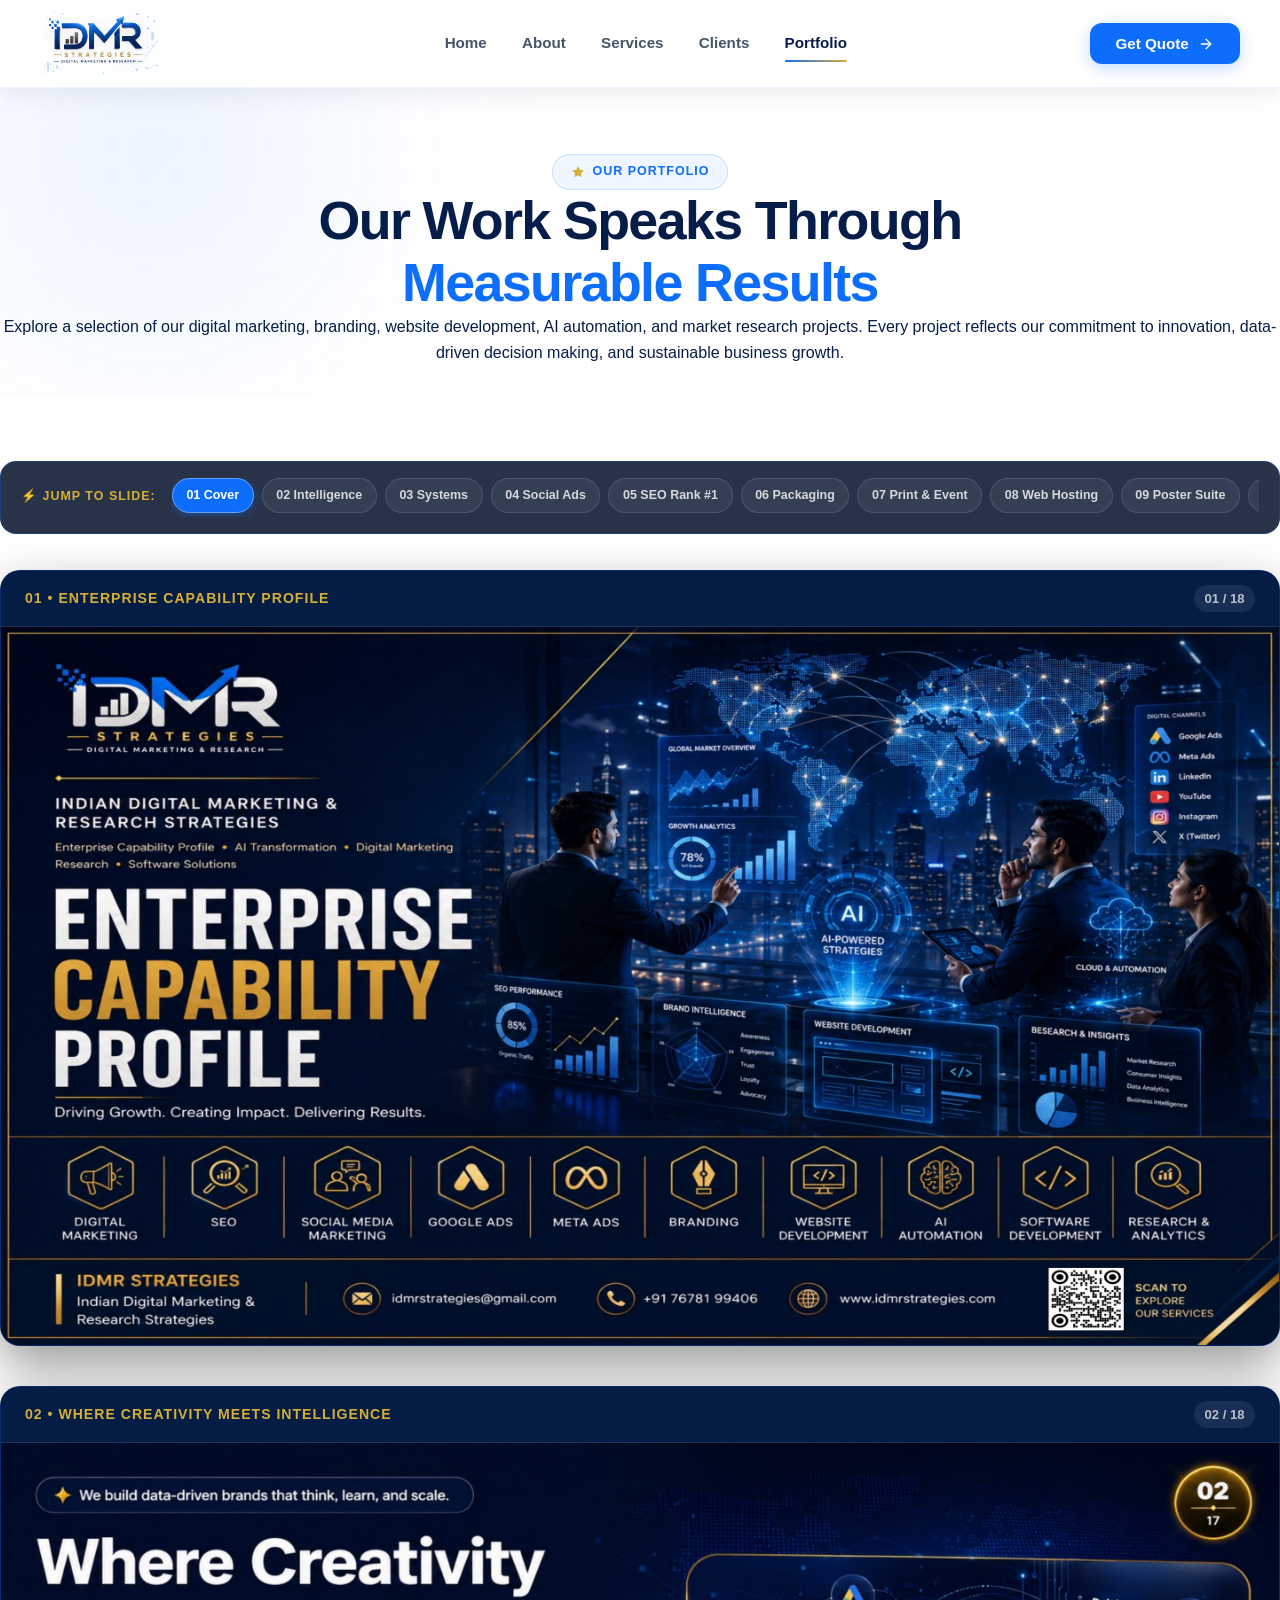
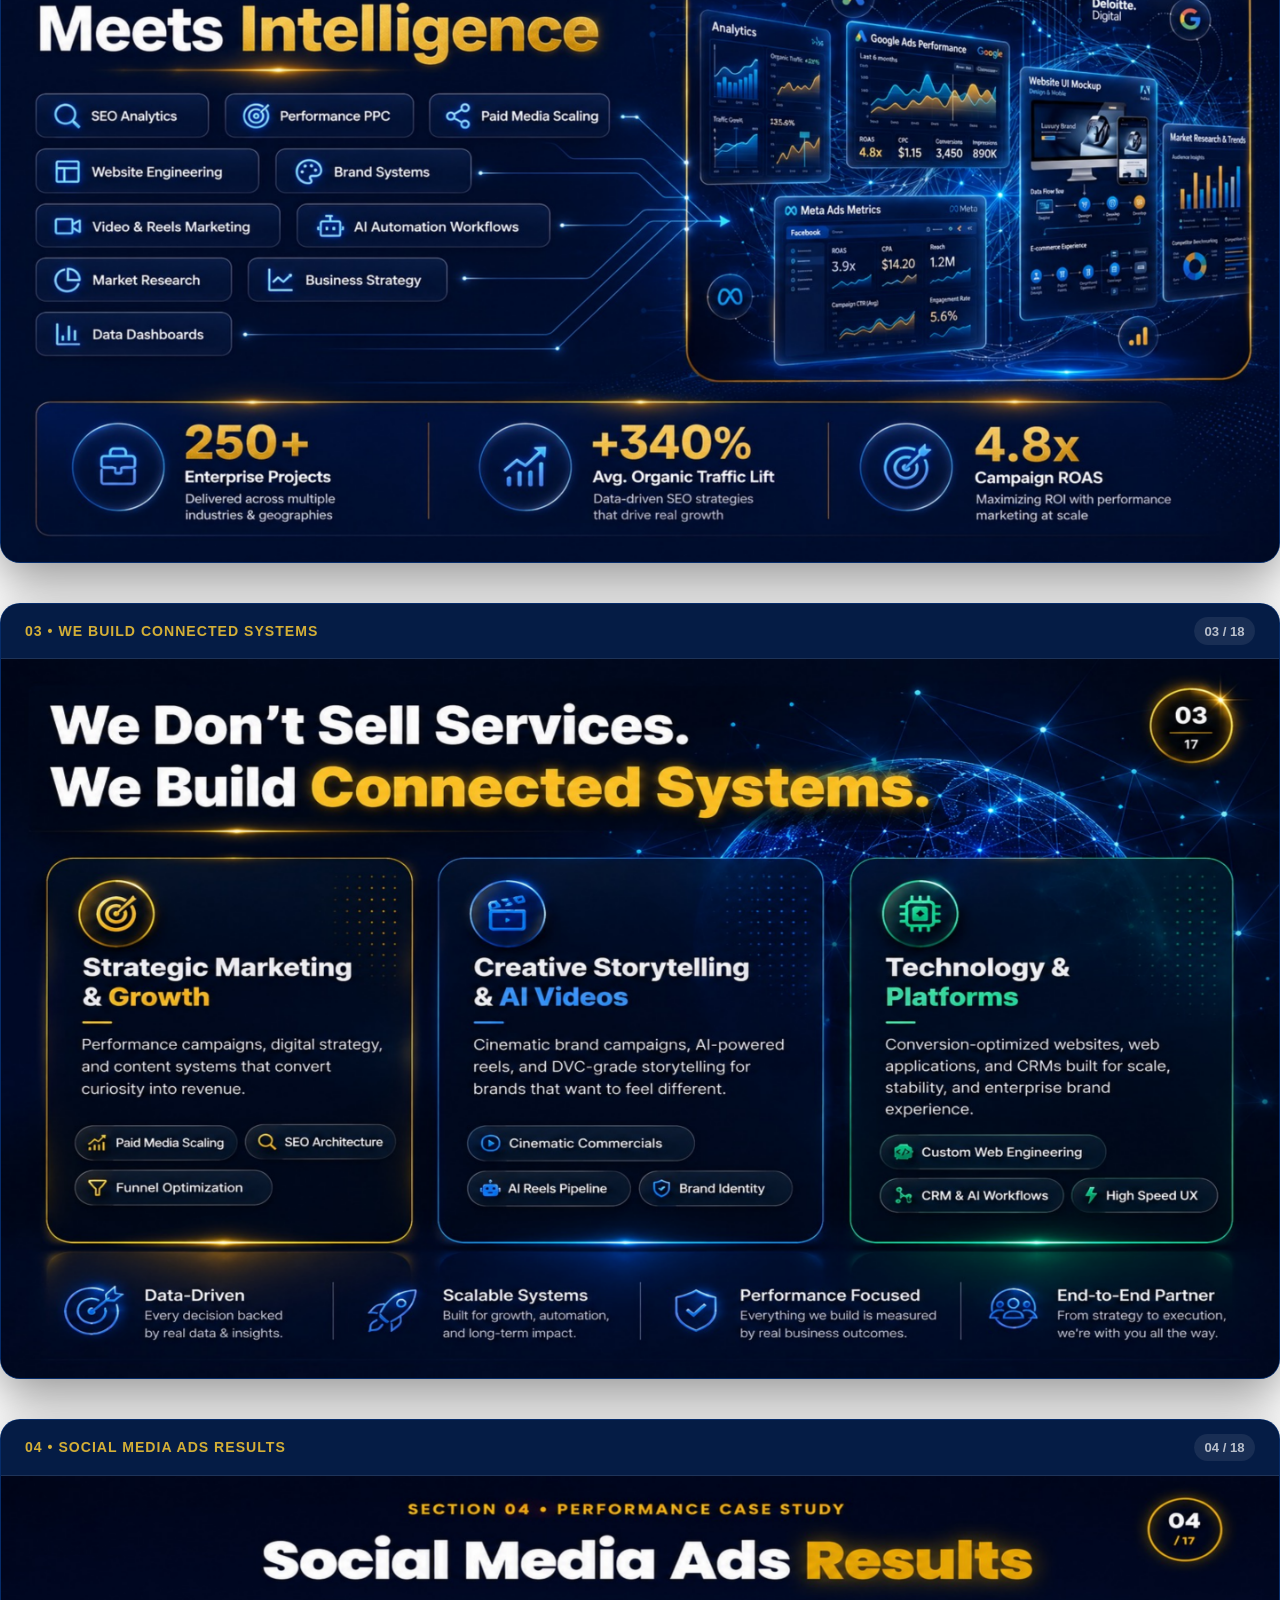
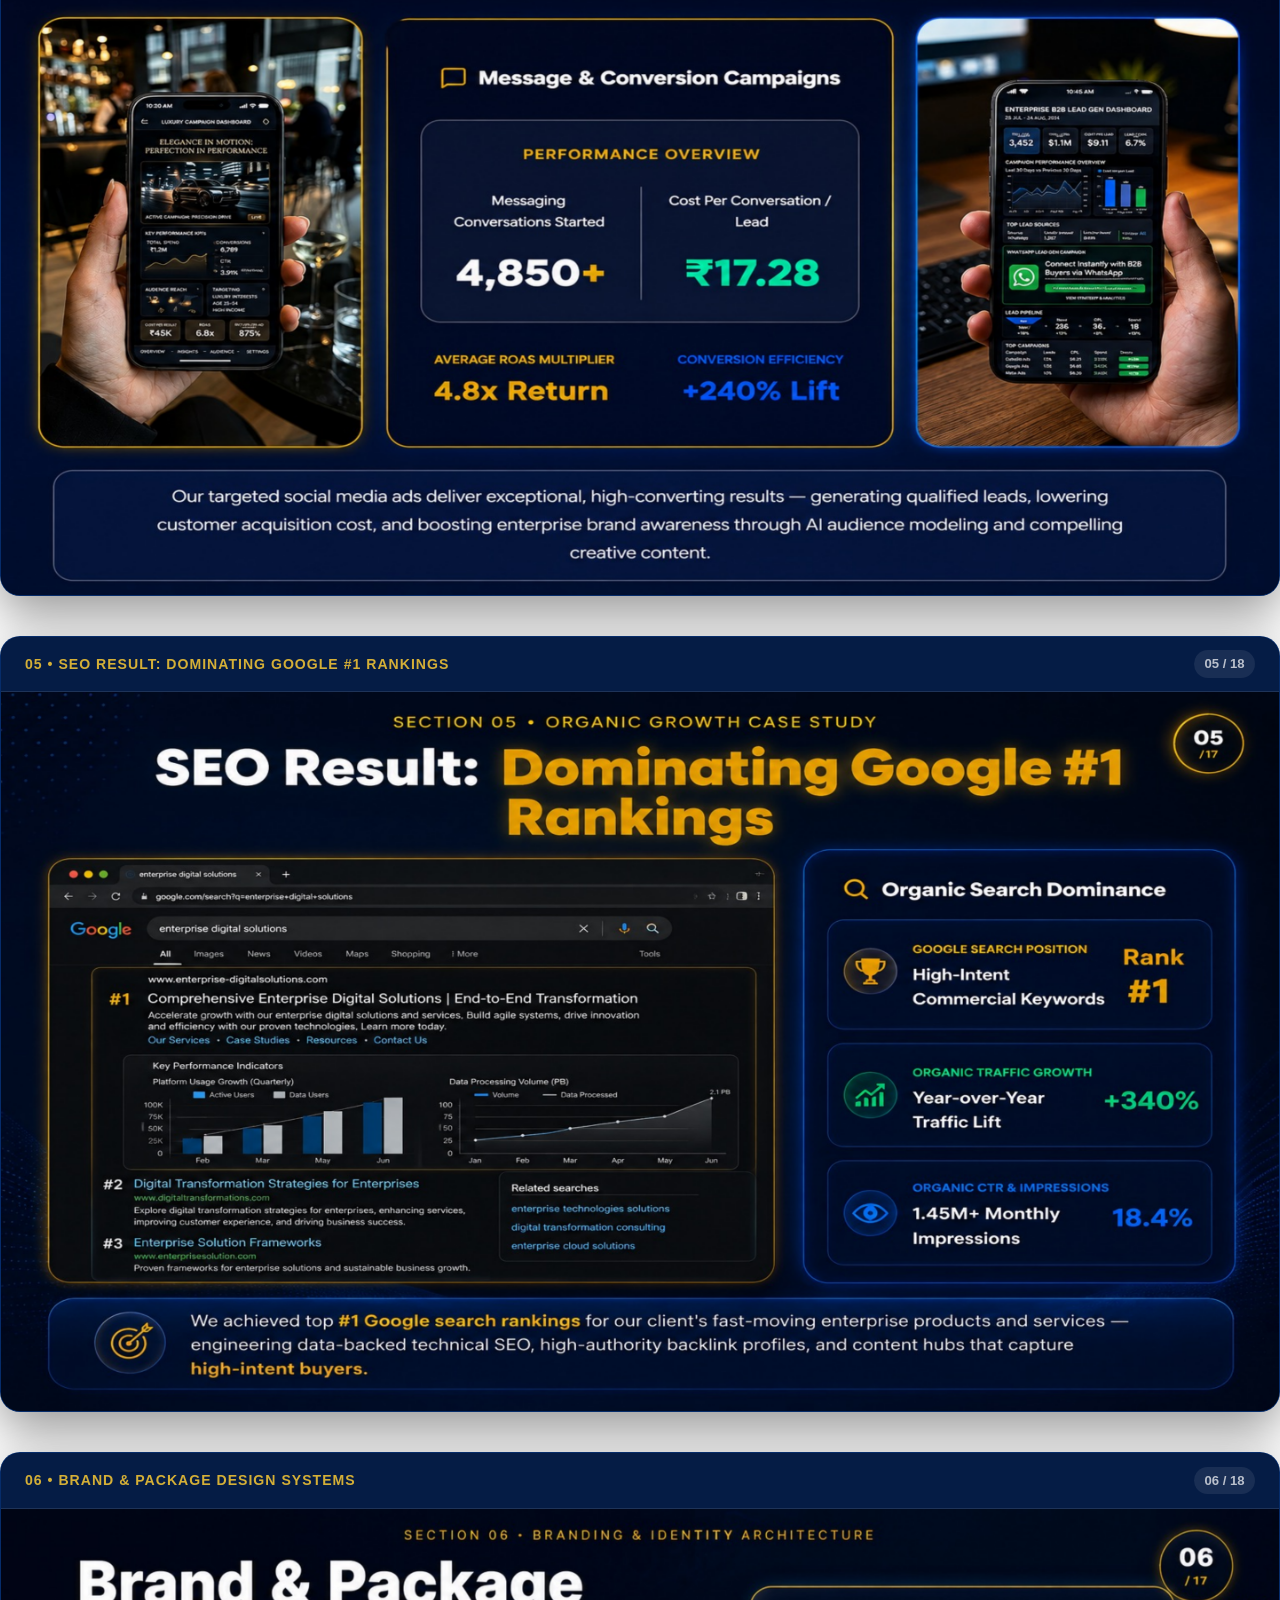
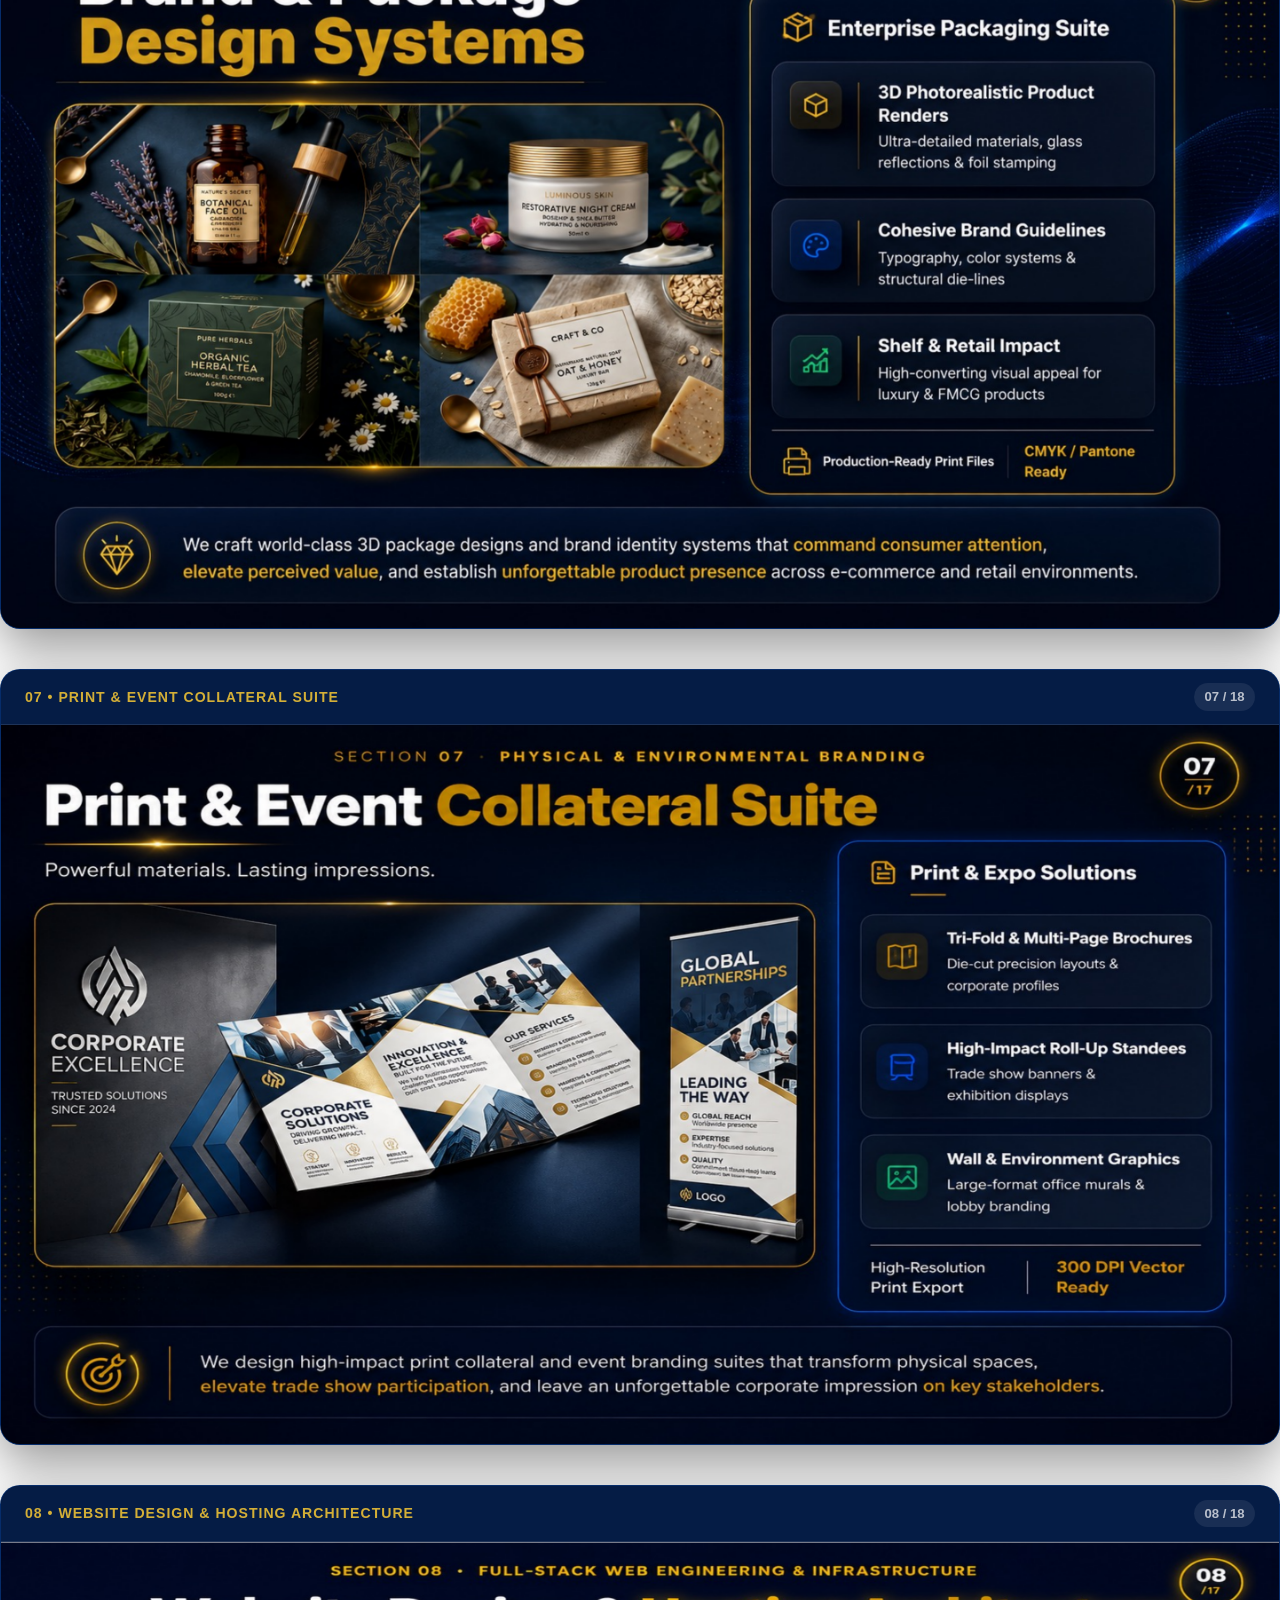
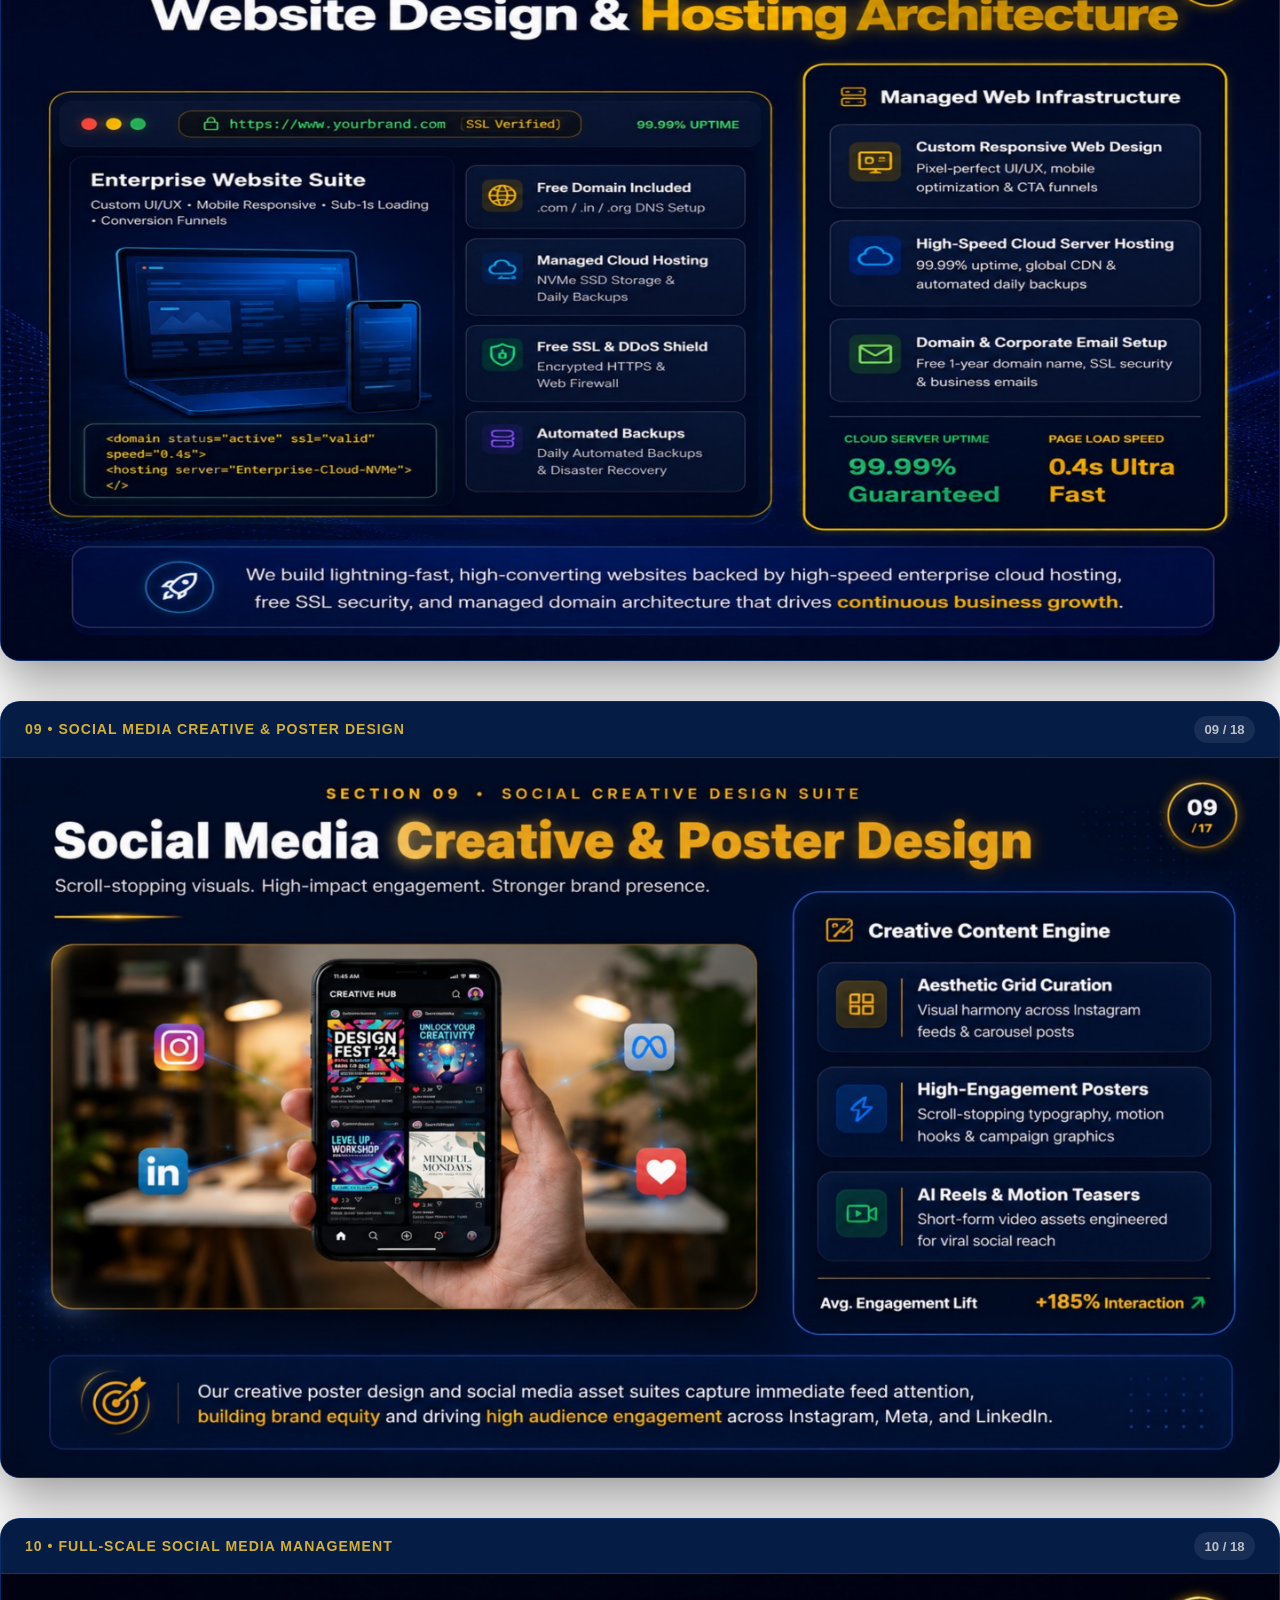
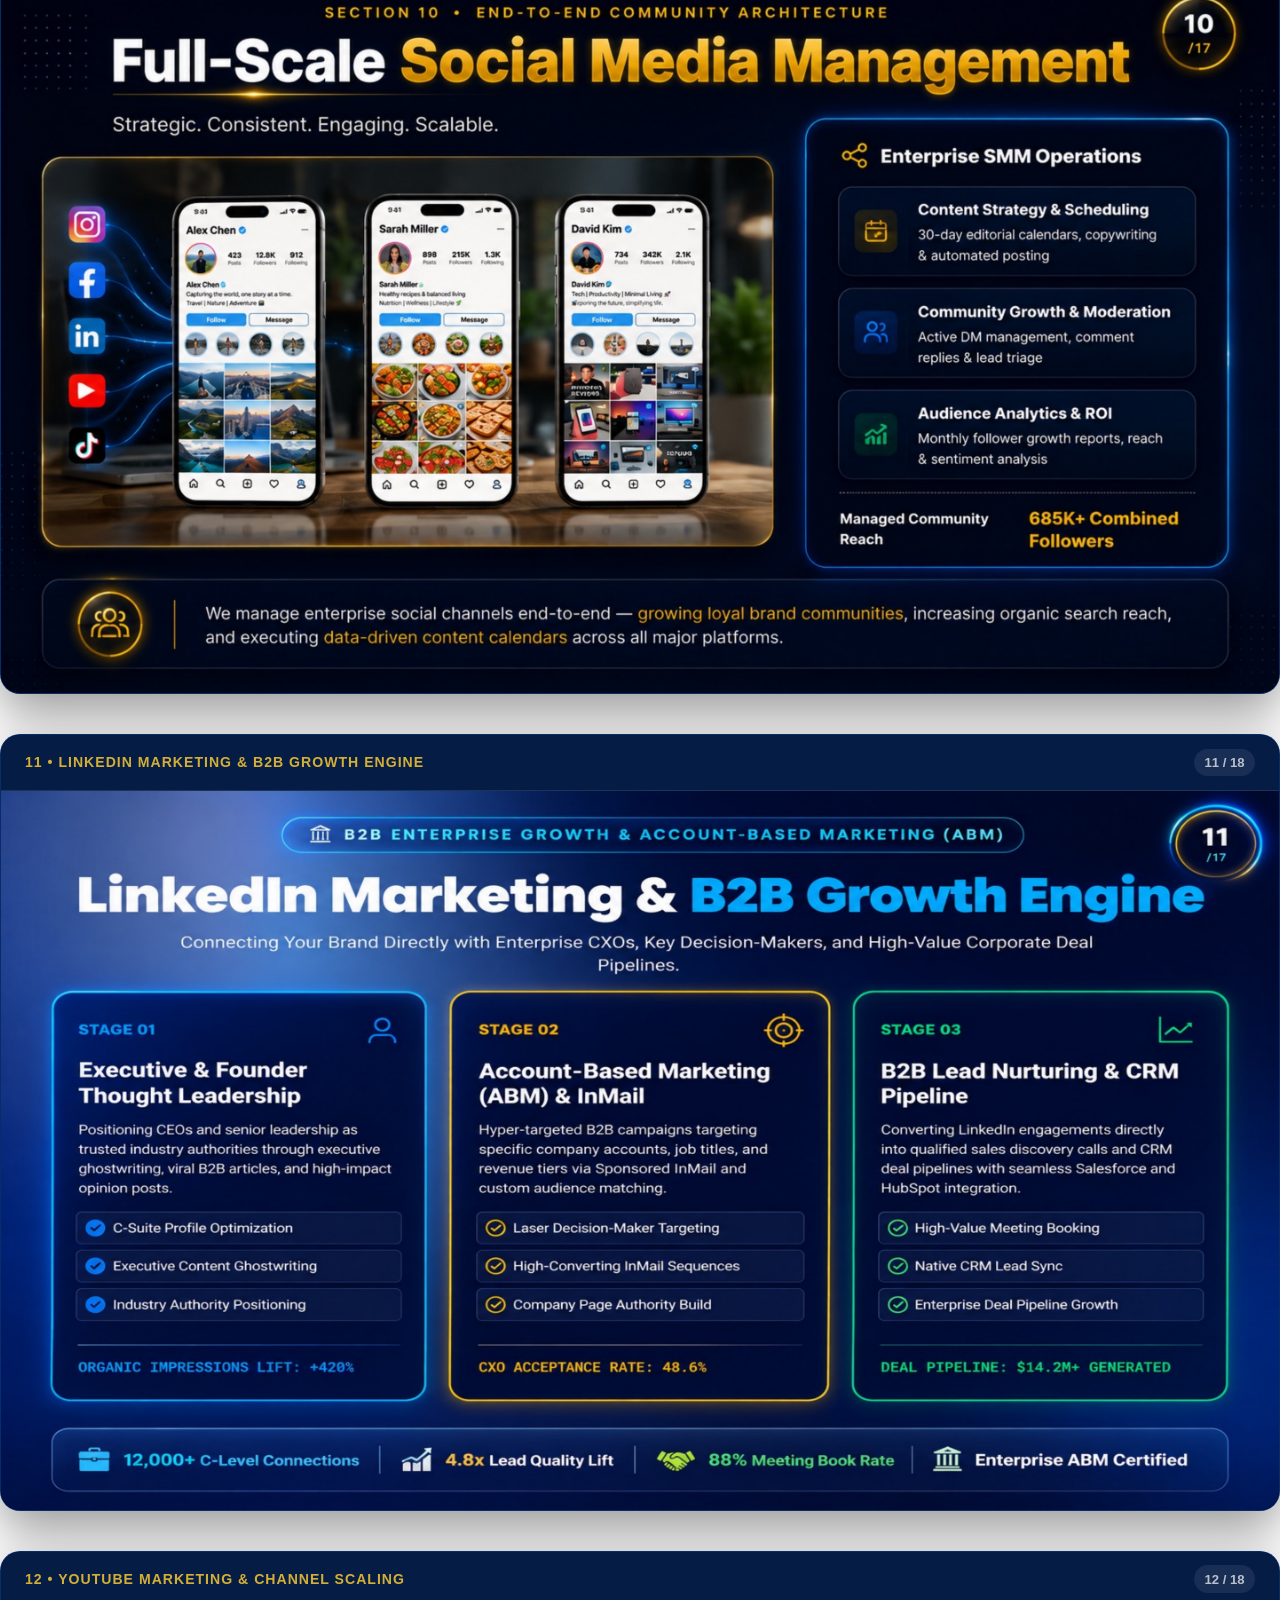
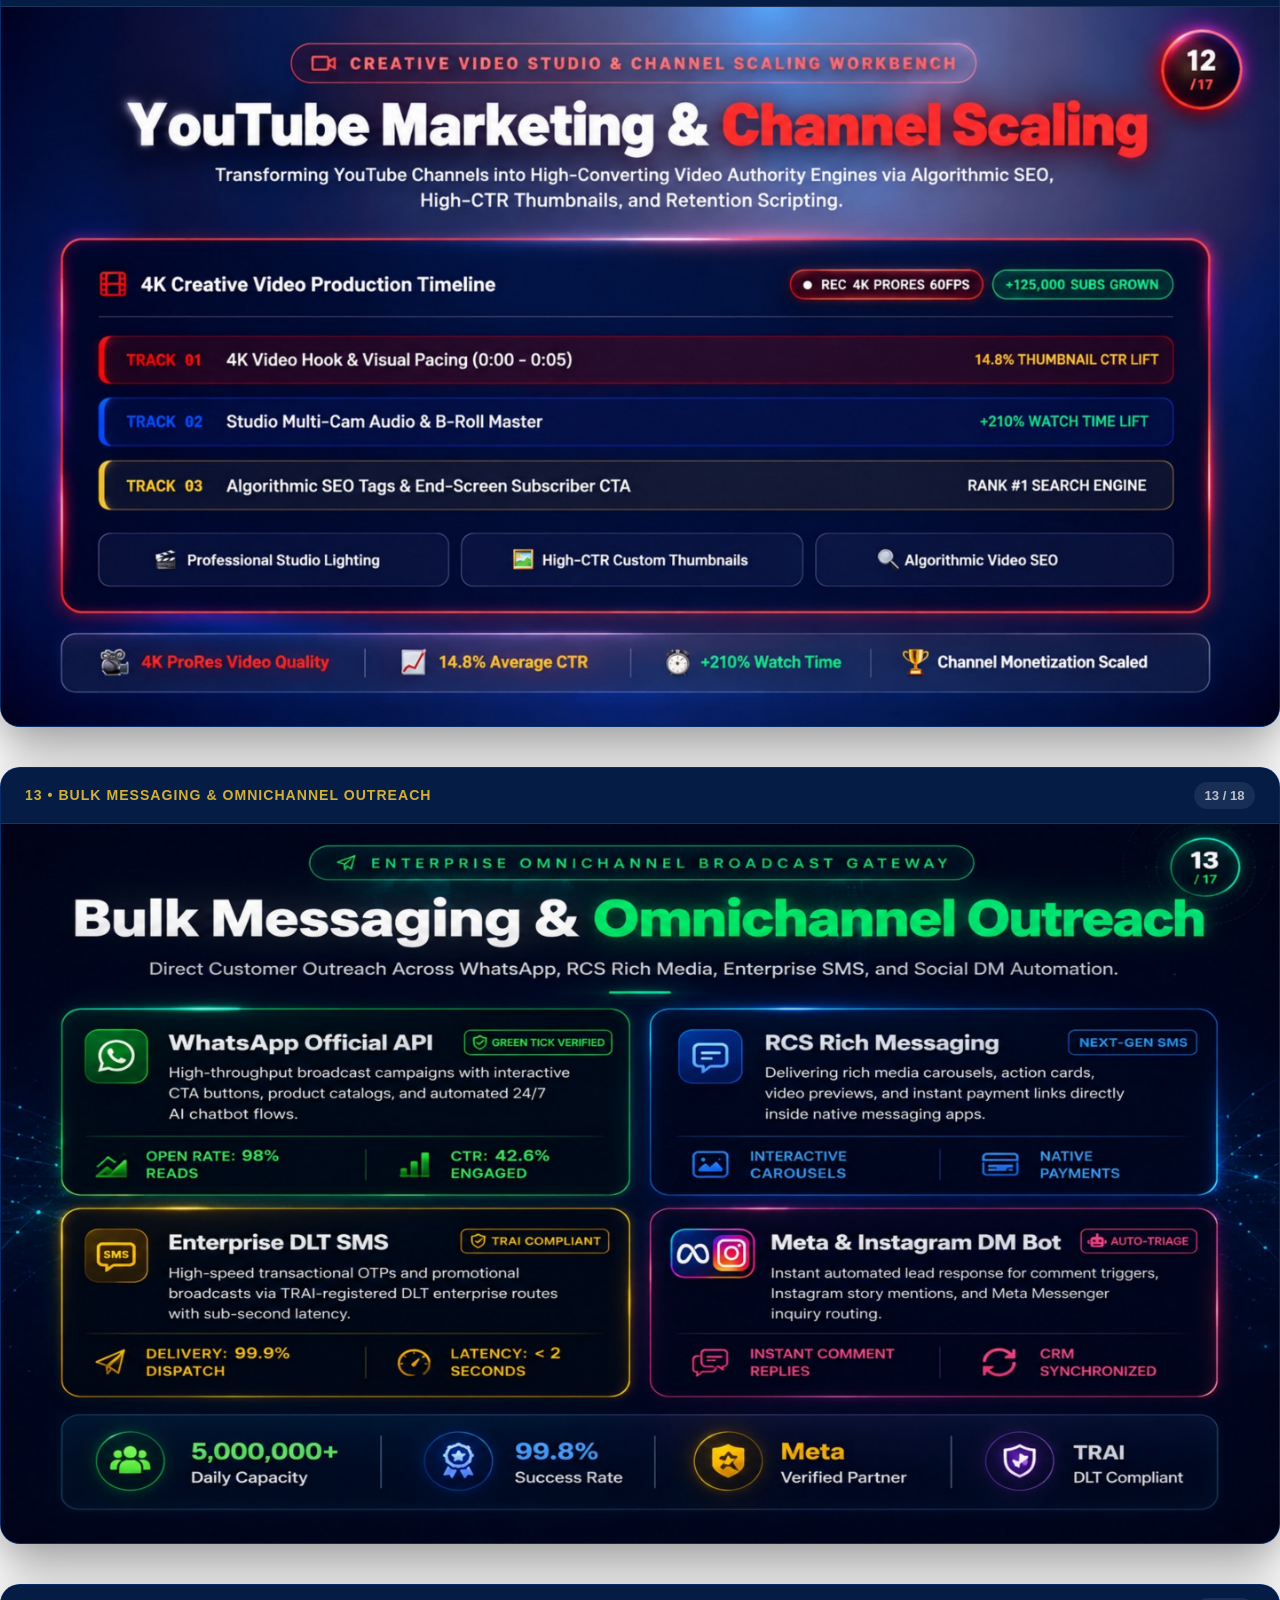
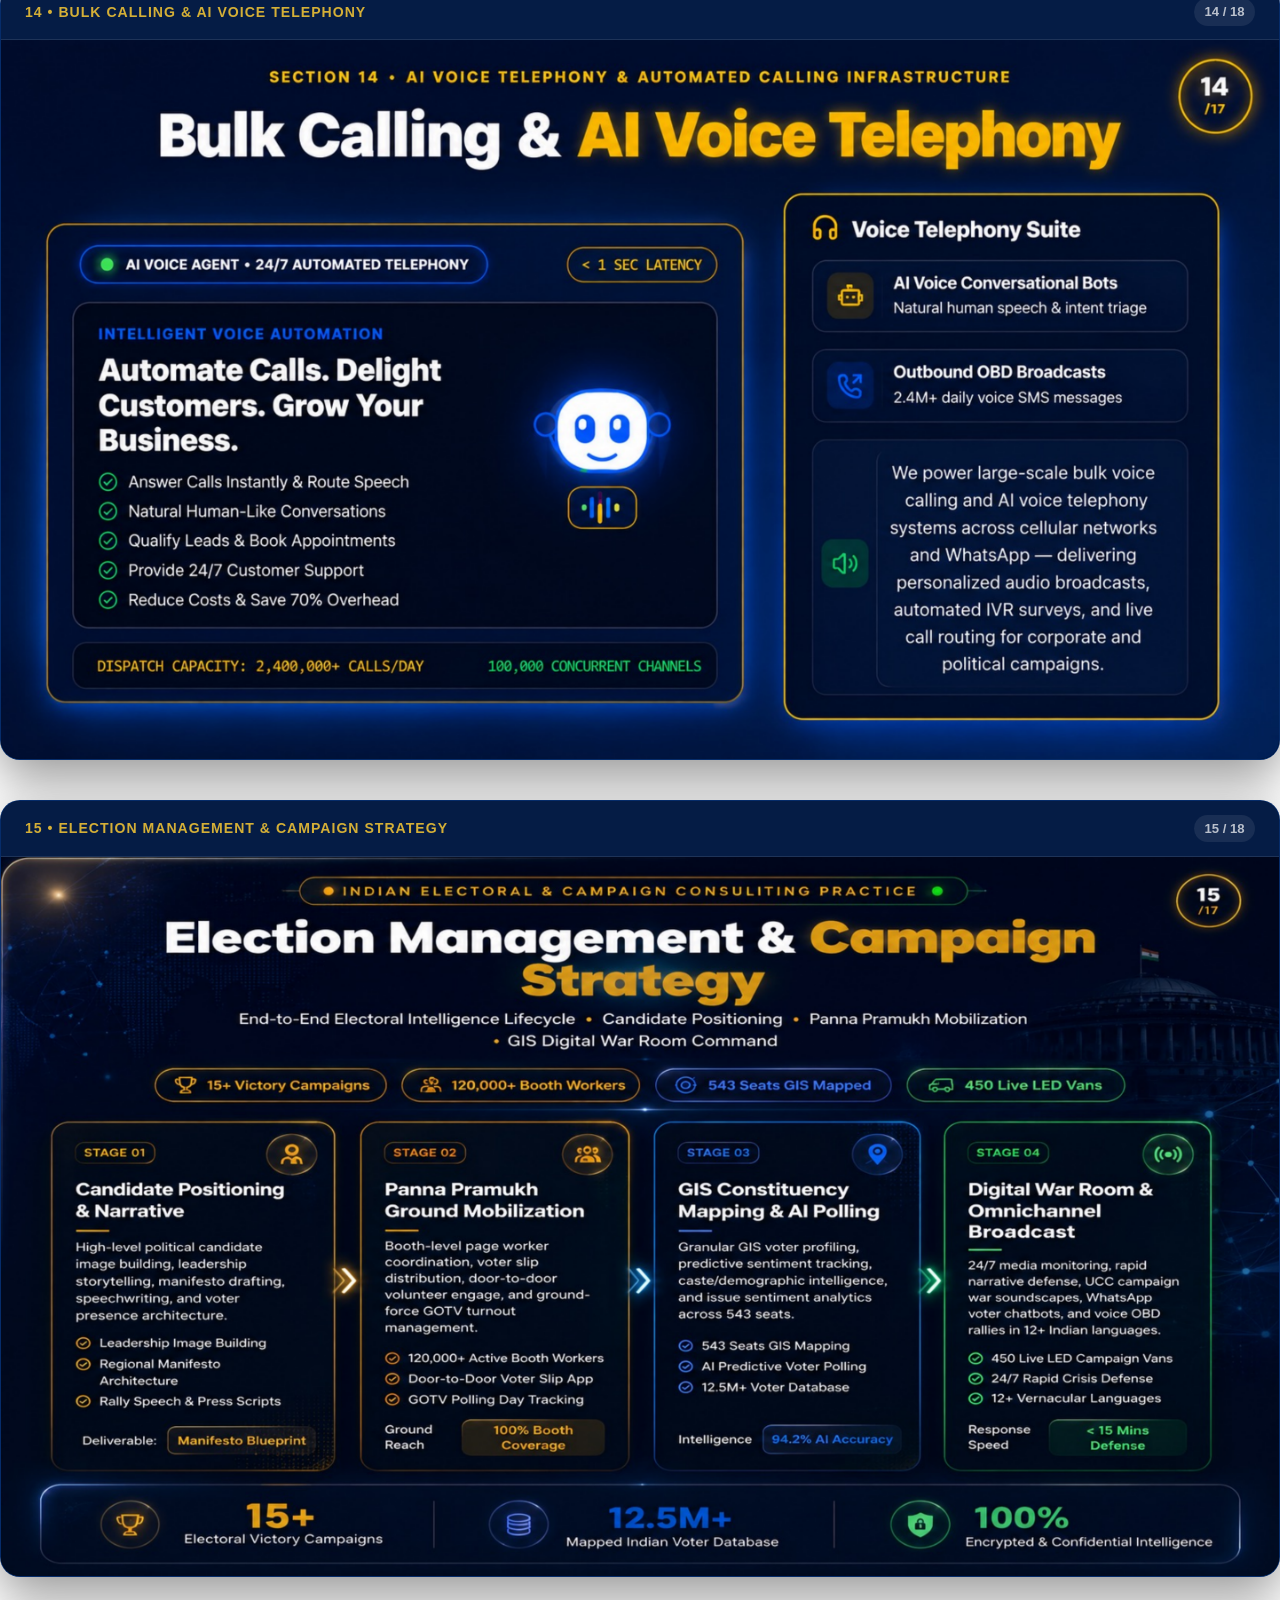
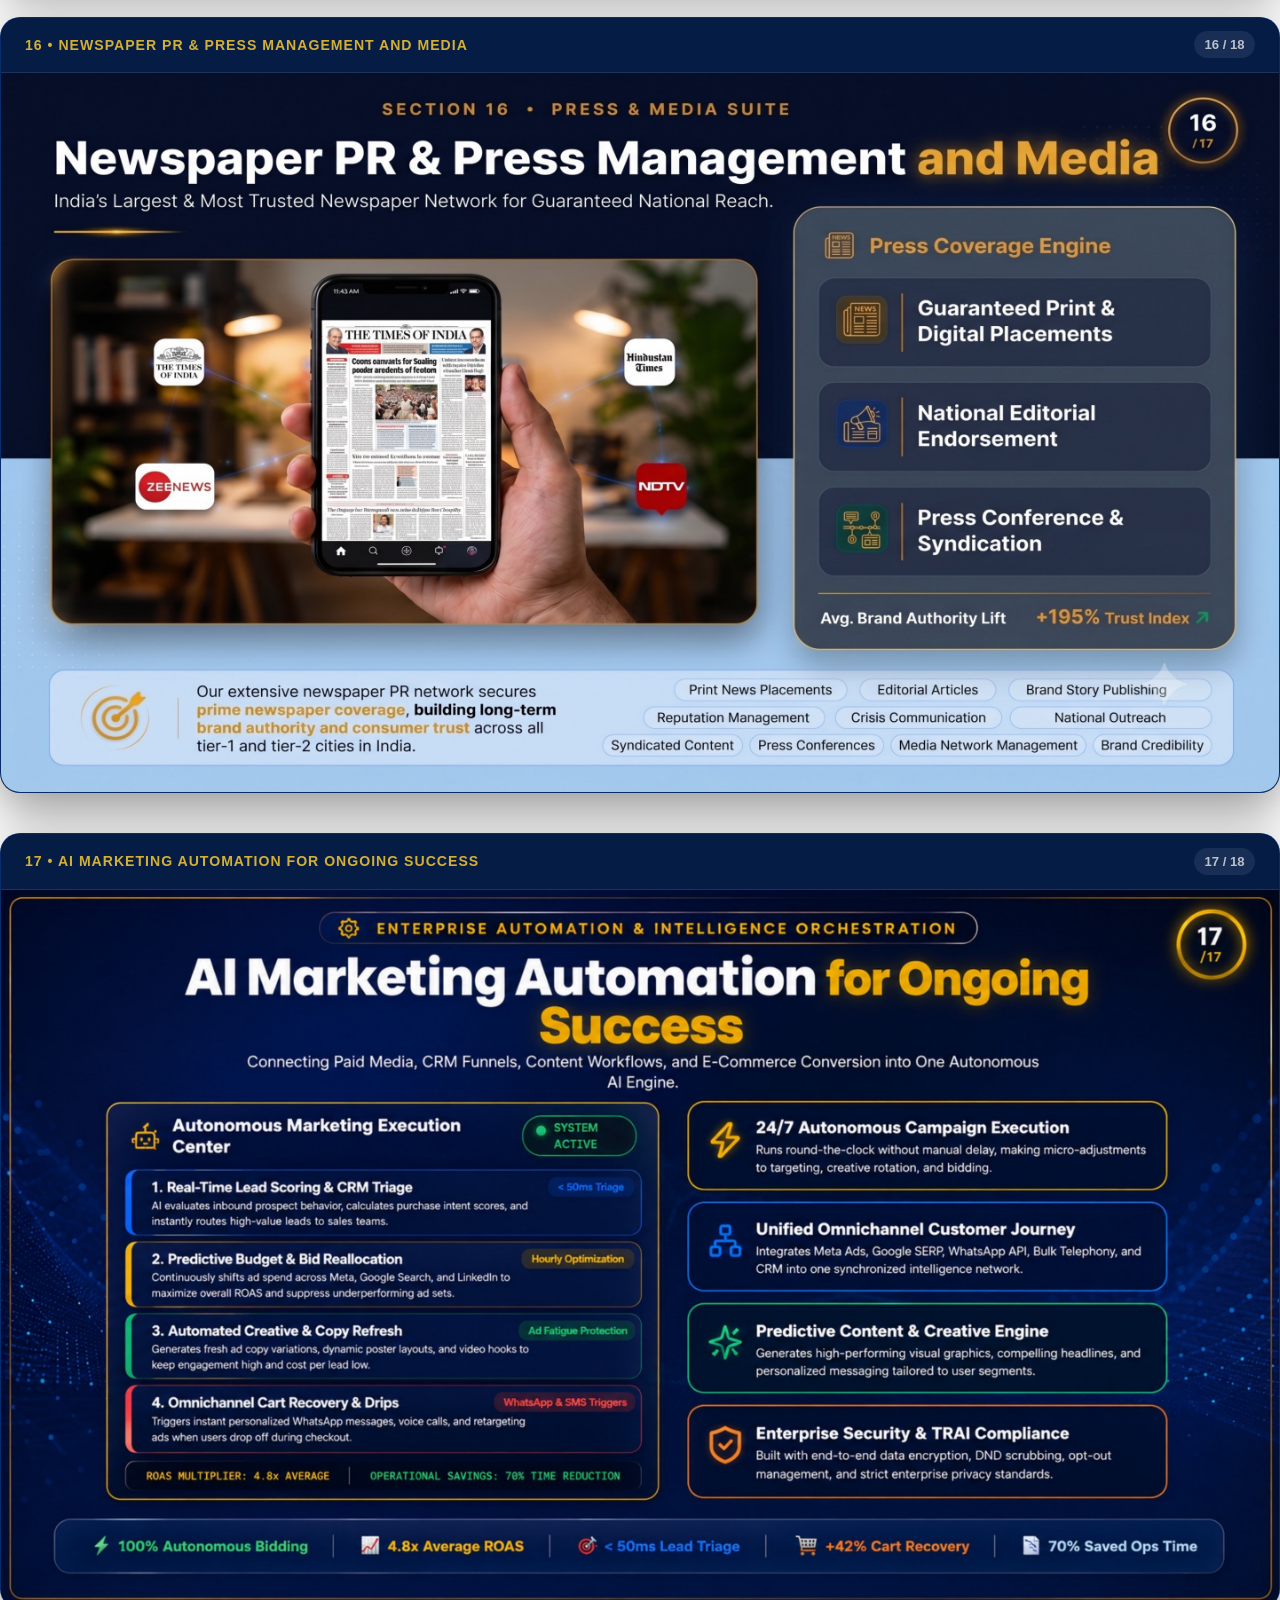
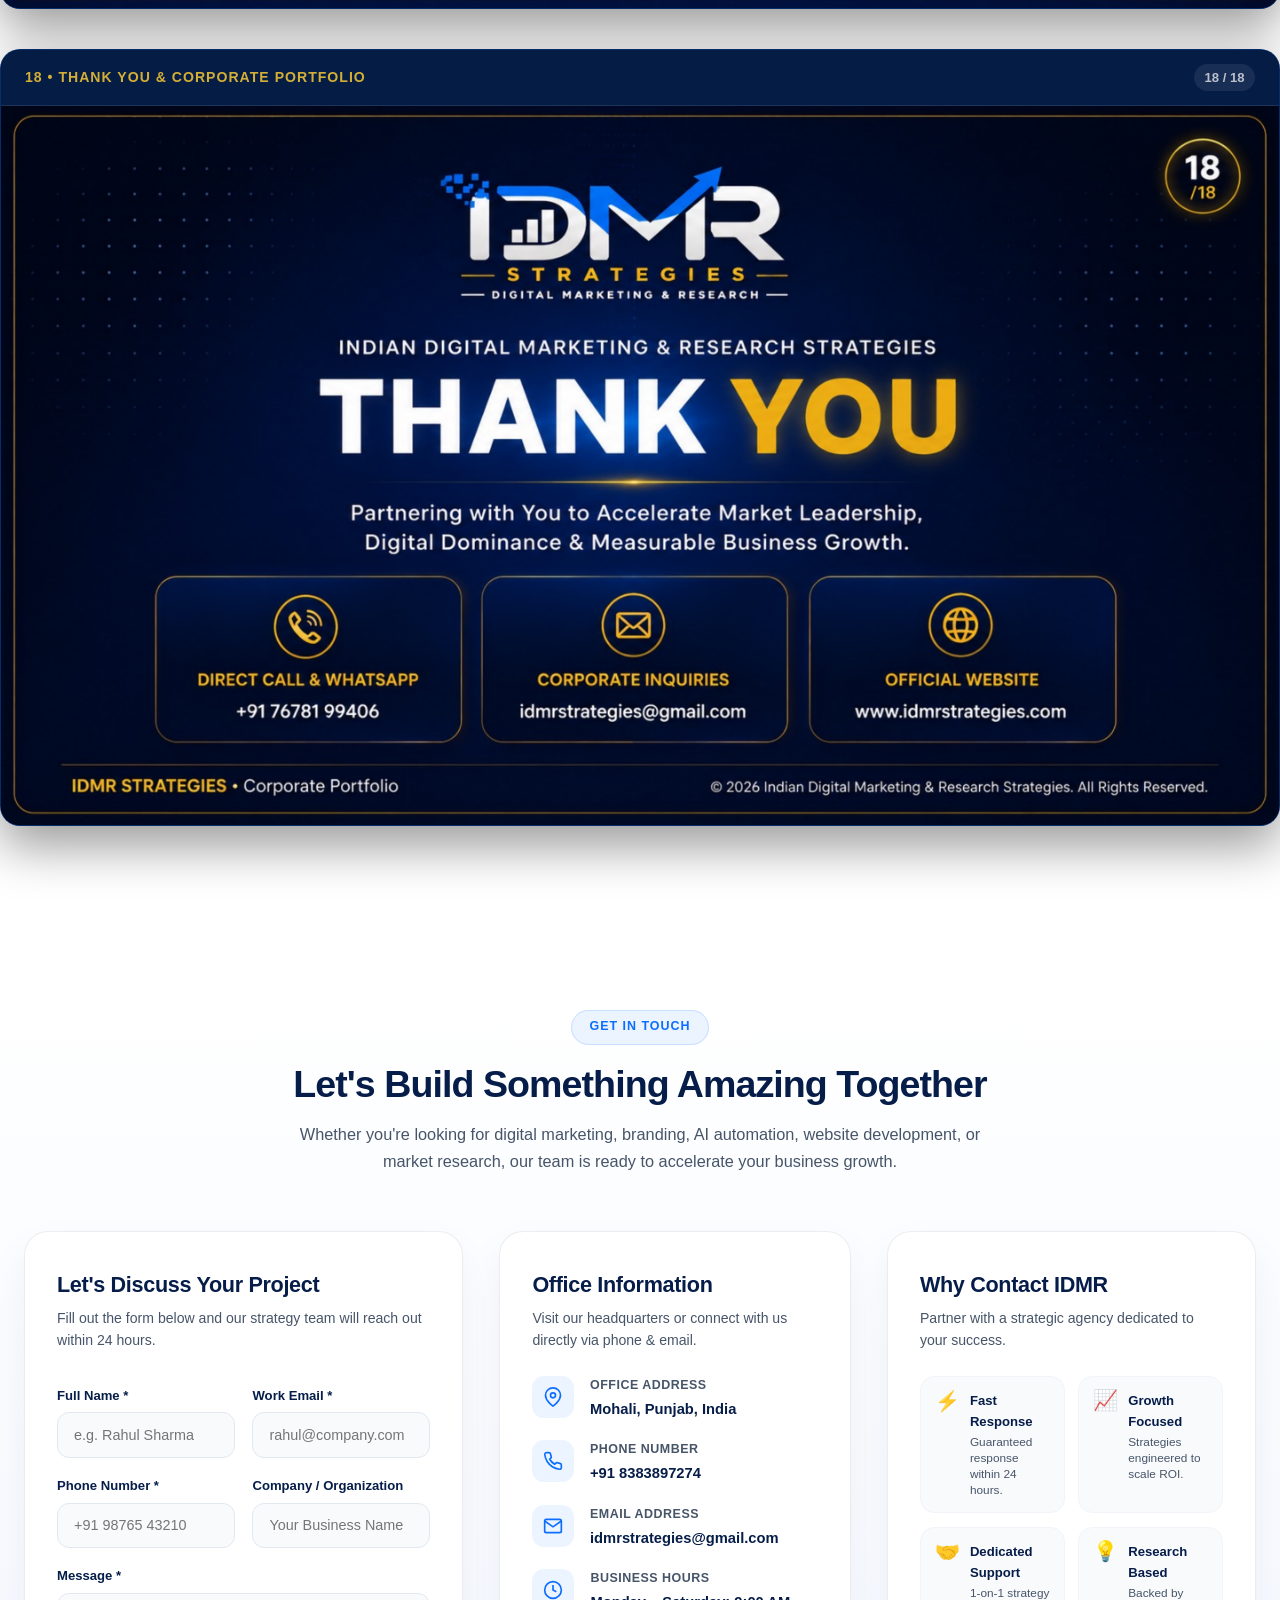
<file: portfolio.html>
<!DOCTYPE html>
<html lang="en">
<head>
  <meta charset="UTF-8">
  <meta name="viewport" content="width=device-width, initial-scale=1.0">
  <title>IDMR Strategies | Our Portfolio & Case Studies</title>
  <meta name="description" content="Explore IDMR Strategies' portfolio of data-driven digital marketing, SEO, Google Ads, website development, AI automation, and market research projects.">
  
  <!-- Google Fonts -->
  <link rel="preconnect" href="https://fonts.googleapis.com">
  <link rel="preconnect" href="https://fonts.gstatic.com" crossorigin>
  <link href="https://fonts.googleapis.com/css2?family=Inter:wght@300;400;500;600;700;800&family=Outfit:wght@400;500;600;700;800&display=swap" rel="stylesheet">
  
  <!-- CSS Stylesheet -->
  <link rel="stylesheet" href="styles.css?v=3.0">
  <!-- Inline Fail-Safe Mobile Menu Toggle -->
  <script>
    function closeMobileMenu() {
      var toggleBtn = document.getElementById('mobile-toggle');
      var mobileMenu = document.getElementById('mobile-menu');
      if (!mobileMenu) return;
      mobileMenu.classList.remove('active');
      mobileMenu.style.cssText = 'display: none !important; opacity: 0 !important; visibility: hidden !important; pointer-events: none !important;';
      if (toggleBtn) toggleBtn.classList.remove('active');
    }

    function toggleMobileMenu(e) {
      if (e) e.stopPropagation();
      var toggleBtn = document.getElementById('mobile-toggle');
      var mobileMenu = document.getElementById('mobile-menu');
      if (!mobileMenu) return;
      var isShown = mobileMenu.classList.contains('active') || mobileMenu.style.display === 'flex';
      if (isShown) {
        closeMobileMenu();
      } else {
        mobileMenu.classList.add('active');
        mobileMenu.style.cssText = 'display: flex !important; flex-direction: column !important; opacity: 1 !important; visibility: visible !important; pointer-events: auto !important; position: fixed !important; top: 72px !important; left: 0 !important; right: 0 !important; z-index: 99998 !important; background: #041029 !important; padding: 2rem 2.5rem !important; border-bottom: 2px solid #d4af37 !important; box-shadow: 0 30px 80px rgba(0,0,0,0.9) !important;';
        if (toggleBtn) toggleBtn.classList.add('active');
      }
    }
  </script>
</head>
<body class="portfolio-page">
  
  <!-- Ambient Light Orbs & Grid Overlay -->
  <div class="ambient-light light-orb-1" aria-hidden="true"></div>
  <div class="ambient-light light-orb-2" aria-hidden="true"></div>
  <div class="ambient-light light-orb-3" aria-hidden="true"></div>
  <div class="grid-overlay" aria-hidden="true"></div>

  <!-- Sticky Navigation Header -->
  <header class="navbar" id="navbar">
    <div class="nav-container">
      <a href="index.html" class="brand-logo" aria-label="IDMR Strategies Home">
        <img src="assets/official_idmr_logo_transparent.png" alt="IDMR Strategies Official Logo" class="nav-official-logo" height="72" style="height: 72px !important; max-height: 72px !important; width: auto !important; max-width: 320px !important;">
      </a>

      <!-- Desktop Navigation Links -->
      <nav class="nav-links" id="nav-links">
        <a href="index.html#home" class="nav-link">Home</a>
        <a href="index.html#about" class="nav-link">About</a>
        <a href="index.html#services" class="nav-link">Services</a>
        <a href="index.html#trusted-by" class="nav-link">Clients</a>
        <a href="portfolio.html" class="nav-link active">Portfolio</a>
      </nav>

      <!-- Nav CTA Button & Mobile Toggle -->
      <div class="nav-actions">
        <button class="btn btn-nav-cta open-quote-modal" id="nav-quote-btn">
          <span>Get Quote</span>
          <svg class="btn-icon" viewBox="0 0 24 24" fill="none" stroke="currentColor" stroke-width="2" stroke-linecap="round" stroke-linejoin="round">
            <line x1="5" y1="12" x2="19" y2="12"></line>
            <polyline points="12 5 19 12 12 19"></polyline>
          </svg>
        </button>
        <button class="mobile-toggle" id="mobile-toggle" onclick="toggleMobileMenu(event)" aria-label="Toggle navigation menu">
          <span class="bar"></span>
          <span class="bar"></span>
          <span class="bar"></span>
        </button>
      </div>
    </div>
  </header>

  <!-- Mobile Drawer Navigation -->
  <div class="mobile-menu" id="mobile-menu" aria-hidden="true">
    <div class="mobile-menu-inner">
      <nav class="mobile-nav-links">
        <a href="index.html#home" class="mobile-nav-link" onclick="closeMobileMenu()">Home</a>
        <a href="index.html#about" class="mobile-nav-link" onclick="closeMobileMenu()">About</a>
        <a href="index.html#services" class="mobile-nav-link" onclick="closeMobileMenu()">Services</a>
        <a href="index.html#trusted-by" class="mobile-nav-link" onclick="closeMobileMenu()">Clients</a>
        <a href="portfolio.html" class="mobile-nav-link active" onclick="closeMobileMenu()">Portfolio</a>
      </nav>
      <div class="mobile-menu-cta">
        <button class="btn btn-primary open-consult-modal w-full" onclick="closeMobileMenu()">
          Get Free Consultation
        </button>
      </div>
    </div>
  </div>

  <!-- MAIN PAGE WRAPPER -->
  <main class="main-content">
    
    <!-- PORTFOLIO HERO BANNER -->
    <section class="portfolio-hero-section">
      <div class="section-container text-center">
        <span class="kicker-badge gold-kicker fade-up">
          <svg class="badge-sparkle" viewBox="0 0 24 24" fill="currentColor">
            <polygon points="12 2 15.09 8.26 22 9.27 17 14.14 18.18 21.02 12 17.77 5.82 21.02 7 14.14 2 9.27 8.91 8.26 12 2"></polygon>
          </svg>
          OUR PORTFOLIO
        </span>
        <h1 class="hero-title fade-up delay-1">
          Our Work Speaks Through <br><span class="gradient-text">Measurable Results</span>
        </h1>
        <p class="hero-lead-para text-center fade-up delay-2">
          Explore a selection of our digital marketing, branding, website development, AI automation, and market research projects. Every project reflects our commitment to innovation, data-driven decision making, and sustainable business growth.
        </p>
      </div>
    </section>

    <!-- PORTFOLIO GRID SECTION WITH CATEGORY FILTERS -->
    <section class="portfolio-section" id="portfolio">
      <div class="section-container">
        
        <!-- CRISP HIGH-RESOLUTION PDF PRESENTATION SHOWCASE (18 ORIGINAL SLIDES) -->
        <div class="pdf-presentation-showcase fade-up" id="pdf-viewer-container">
          
          <!-- SLIDE QUICK JUMP NAV BAR (STATIC NON-OVERLAPPING POSITION) -->
          <div class="slide-quick-nav-bar">
            <span class="sq-label">⚡ JUMP TO SLIDE:</span>
            <div class="sq-pills-row">
              <a href="#slide-1" class="sq-pill active">01 Cover</a>
              <a href="#slide-2" class="sq-pill">02 Intelligence</a>
              <a href="#slide-3" class="sq-pill">03 Systems</a>
              <a href="#slide-4" class="sq-pill">04 Social Ads</a>
              <a href="#slide-5" class="sq-pill">05 SEO Rank #1</a>
              <a href="#slide-6" class="sq-pill">06 Packaging</a>
              <a href="#slide-7" class="sq-pill">07 Print & Event</a>
              <a href="#slide-8" class="sq-pill">08 Web Hosting</a>
              <a href="#slide-9" class="sq-pill">09 Poster Suite</a>
              <a href="#slide-10" class="sq-pill">10 Full SMM</a>
              <a href="#slide-11" class="sq-pill">11 LinkedIn B2B</a>
              <a href="#slide-12" class="sq-pill">12 YouTube Scale</a>
              <a href="#slide-13" class="sq-pill">13 Bulk Messaging</a>
              <a href="#slide-14" class="sq-pill">14 AI Voice</a>
              <a href="#slide-15" class="sq-pill">15 Election Strategy</a>
              <a href="#slide-16" class="sq-pill">16 Newspaper PR</a>
              <a href="#slide-17" class="sq-pill">17 AI Automation</a>
              <a href="#slide-18" class="sq-pill">18 Thank You</a>
            </div>
          </div>

          <!-- 18 SLIDE SHOWCASE CARDS CONTAINER -->
          <div class="slides-grid-container">
            
            <!-- SLIDE 01 -->
            <div class="slide-view-card" id="slide-1">
              <div class="slide-card-header">
                <span class="slide-card-title">01 • ENTERPRISE CAPABILITY PROFILE</span>
                <span class="slide-card-num">01 / 18</span>
              </div>
              <div class="slide-image-wrapper">
                <img src="assets/pdf_slides/slide_01.png" alt="IDMR Slide 01 Enterprise Capability Profile" class="slide-png-img" loading="eager">
              </div>
            </div>

            <!-- SLIDE 02 -->
            <div class="slide-view-card" id="slide-2">
              <div class="slide-card-header">
                <span class="slide-card-title">02 • WHERE CREATIVITY MEETS INTELLIGENCE</span>
                <span class="slide-card-num">02 / 18</span>
              </div>
              <div class="slide-image-wrapper">
                <img src="assets/pdf_slides/slide_02.png" alt="IDMR Slide 02 Creativity Meets Intelligence" class="slide-png-img" loading="lazy">
              </div>
            </div>

            <!-- SLIDE 03 -->
            <div class="slide-view-card" id="slide-3">
              <div class="slide-card-header">
                <span class="slide-card-title">03 • WE BUILD CONNECTED SYSTEMS</span>
                <span class="slide-card-num">03 / 18</span>
              </div>
              <div class="slide-image-wrapper">
                <img src="assets/pdf_slides/slide_03.png" alt="IDMR Slide 03 Connected Systems" class="slide-png-img" loading="lazy">
              </div>
            </div>

            <!-- SLIDE 04 -->
            <div class="slide-view-card" id="slide-4">
              <div class="slide-card-header">
                <span class="slide-card-title">04 • SOCIAL MEDIA ADS RESULTS</span>
                <span class="slide-card-num">04 / 18</span>
              </div>
              <div class="slide-image-wrapper">
                <img src="assets/pdf_slides/slide_04.png" alt="IDMR Slide 04 Social Media Ads Results" class="slide-png-img" loading="lazy">
              </div>
            </div>

            <!-- SLIDE 05 -->
            <div class="slide-view-card" id="slide-5">
              <div class="slide-card-header">
                <span class="slide-card-title">05 • SEO RESULT: DOMINATING GOOGLE #1 RANKINGS</span>
                <span class="slide-card-num">05 / 18</span>
              </div>
              <div class="slide-image-wrapper">
                <img src="assets/pdf_slides/slide_05.png" alt="IDMR Slide 05 SEO Google #1 Rankings" class="slide-png-img" loading="lazy">
              </div>
            </div>

            <!-- SLIDE 06 -->
            <div class="slide-view-card" id="slide-6">
              <div class="slide-card-header">
                <span class="slide-card-title">06 • BRAND & PACKAGE DESIGN SYSTEMS</span>
                <span class="slide-card-num">06 / 18</span>
              </div>
              <div class="slide-image-wrapper">
                <img src="assets/pdf_slides/slide_06.png" alt="IDMR Slide 06 Brand & Package Design Systems" class="slide-png-img" loading="lazy">
              </div>
            </div>

            <!-- SLIDE 07 -->
            <div class="slide-view-card" id="slide-7">
              <div class="slide-card-header">
                <span class="slide-card-title">07 • PRINT & EVENT COLLATERAL SUITE</span>
                <span class="slide-card-num">07 / 18</span>
              </div>
              <div class="slide-image-wrapper">
                <img src="assets/pdf_slides/slide_07.png" alt="IDMR Slide 07 Print & Event Collateral Suite" class="slide-png-img" loading="lazy">
              </div>
            </div>

            <!-- SLIDE 08 -->
            <div class="slide-view-card" id="slide-8">
              <div class="slide-card-header">
                <span class="slide-card-title">08 • WEBSITE DESIGN & HOSTING ARCHITECTURE</span>
                <span class="slide-card-num">08 / 18</span>
              </div>
              <div class="slide-image-wrapper">
                <img src="assets/pdf_slides/slide_08.png" alt="IDMR Slide 08 Website Design & Hosting" class="slide-png-img" loading="lazy">
              </div>
            </div>

            <!-- SLIDE 09 -->
            <div class="slide-view-card" id="slide-9">
              <div class="slide-card-header">
                <span class="slide-card-title">09 • SOCIAL MEDIA CREATIVE & POSTER DESIGN</span>
                <span class="slide-card-num">09 / 18</span>
              </div>
              <div class="slide-image-wrapper">
                <img src="assets/pdf_slides/slide_09.png" alt="IDMR Slide 09 Social Media Creative & Poster" class="slide-png-img" loading="lazy">
              </div>
            </div>

            <!-- SLIDE 10 -->
            <div class="slide-view-card" id="slide-10">
              <div class="slide-card-header">
                <span class="slide-card-title">10 • FULL-SCALE SOCIAL MEDIA MANAGEMENT</span>
                <span class="slide-card-num">10 / 18</span>
              </div>
              <div class="slide-image-wrapper">
                <img src="assets/pdf_slides/slide_10.png" alt="IDMR Slide 10 Full-Scale Social Media Management" class="slide-png-img" loading="lazy">
              </div>
            </div>

            <!-- SLIDE 11 -->
            <div class="slide-view-card" id="slide-11">
              <div class="slide-card-header">
                <span class="slide-card-title">11 • LINKEDIN MARKETING & B2B GROWTH ENGINE</span>
                <span class="slide-card-num">11 / 18</span>
              </div>
              <div class="slide-image-wrapper">
                <img src="assets/pdf_slides/slide_11.png" alt="IDMR Slide 11 LinkedIn Marketing & B2B Growth" class="slide-png-img" loading="lazy">
              </div>
            </div>

            <!-- SLIDE 12 -->
            <div class="slide-view-card" id="slide-12">
              <div class="slide-card-header">
                <span class="slide-card-title">12 • YOUTUBE MARKETING & CHANNEL SCALING</span>
                <span class="slide-card-num">12 / 18</span>
              </div>
              <div class="slide-image-wrapper">
                <img src="assets/pdf_slides/slide_12.png" alt="IDMR Slide 12 YouTube Marketing & Channel Scaling" class="slide-png-img" loading="lazy">
              </div>
            </div>

            <!-- SLIDE 13 -->
            <div class="slide-view-card" id="slide-13">
              <div class="slide-card-header">
                <span class="slide-card-title">13 • BULK MESSAGING & OMNICHANNEL OUTREACH</span>
                <span class="slide-card-num">13 / 18</span>
              </div>
              <div class="slide-image-wrapper">
                <img src="assets/pdf_slides/slide_13.png" alt="IDMR Slide 13 Bulk Messaging & Omnichannel Outreach" class="slide-png-img" loading="lazy">
              </div>
            </div>

            <!-- SLIDE 14 -->
            <div class="slide-view-card" id="slide-14">
              <div class="slide-card-header">
                <span class="slide-card-title">14 • BULK CALLING & AI VOICE TELEPHONY</span>
                <span class="slide-card-num">14 / 18</span>
              </div>
              <div class="slide-image-wrapper">
                <img src="assets/pdf_slides/slide_14.png" alt="IDMR Slide 14 Bulk Calling & AI Voice Telephony" class="slide-png-img" loading="lazy">
              </div>
            </div>

            <!-- SLIDE 15 -->
            <div class="slide-view-card" id="slide-15">
              <div class="slide-card-header">
                <span class="slide-card-title">15 • ELECTION MANAGEMENT & CAMPAIGN STRATEGY</span>
                <span class="slide-card-num">15 / 18</span>
              </div>
              <div class="slide-image-wrapper">
                <img src="assets/pdf_slides/slide_15.png" alt="IDMR Slide 15 Election Management & Campaign Strategy" class="slide-png-img" loading="lazy">
              </div>
            </div>

            <!-- SLIDE 16 -->
            <div class="slide-view-card" id="slide-16">
              <div class="slide-card-header">
                <span class="slide-card-title">16 • NEWSPAPER PR & PRESS MANAGEMENT AND MEDIA</span>
                <span class="slide-card-num">16 / 18</span>
              </div>
              <div class="slide-image-wrapper">
                <img src="assets/pdf_slides/slide_16.png" alt="IDMR Slide 16 Newspaper PR & Press Management" class="slide-png-img" loading="lazy">
              </div>
            </div>

            <!-- SLIDE 17 -->
            <div class="slide-view-card" id="slide-17">
              <div class="slide-card-header">
                <span class="slide-card-title">17 • AI MARKETING AUTOMATION FOR ONGOING SUCCESS</span>
                <span class="slide-card-num">17 / 18</span>
              </div>
              <div class="slide-image-wrapper">
                <img src="assets/pdf_slides/slide_17.png" alt="IDMR Slide 17 AI Marketing Automation" class="slide-png-img" loading="lazy">
              </div>
            </div>

            <!-- SLIDE 18 -->
            <div class="slide-view-card" id="slide-18">
              <div class="slide-card-header">
                <span class="slide-card-title">18 • THANK YOU & CORPORATE PORTFOLIO</span>
                <span class="slide-card-num">18 / 18</span>
              </div>
              <div class="slide-image-wrapper">
                <img src="assets/pdf_slides/slide_18.png" alt="IDMR Slide 18 Thank You" class="slide-png-img" loading="lazy">
              </div>
            </div>

          </div>
        </div>

      </div>
    </section>

  </main>

  <!-- ==========================================================================
       BRAND-NEW PREMIUM 3-COLUMN CONTACT SECTION
       ========================================================================== -->
  <section class="pcontact-section" id="contact">
    <div class="pcontact-container">
      
      <!-- Section Header -->
      <div class="pcontact-header text-center fade-up">
        <div class="pcontact-badge">GET IN TOUCH</div>
        <h2 class="pcontact-title">Let's Build Something Amazing Together</h2>
        <p class="pcontact-subtitle">Whether you're looking for digital marketing, branding, AI automation, website development, or market research, our team is ready to accelerate your business growth.</p>
      </div>

      <!-- 3-Column Layout (max-width: 1280px container) -->
      <div class="pcontact-grid fade-up delay-1">
        
        <!-- LEFT COLUMN: Contact Form Card -->
        <div class="pcontact-col pcontact-form-card">
          <h3 class="pcontact-card-title">Let's Discuss Your Project</h3>
          <p class="pcontact-card-desc">Fill out the form below and our strategy team will reach out within 24 hours.</p>
          
          <form class="pcontact-form" id="pcontact-portfolio-form">
            <div class="pcontact-field">
              <label for="pcontact-port-name">Full Name *</label>
              <input type="text" id="pcontact-port-name" class="pcontact-input" placeholder="e.g. Rahul Sharma" required>
            </div>

            <div class="pcontact-field">
              <label for="pcontact-port-email">Work Email *</label>
              <input type="email" id="pcontact-port-email" class="pcontact-input" placeholder="rahul@company.com" required>
            </div>

            <div class="pcontact-field">
              <label for="pcontact-port-phone">Phone Number *</label>
              <input type="tel" id="pcontact-port-phone" class="pcontact-input" placeholder="+91 98765 43210" required>
            </div>

            <div class="pcontact-field">
              <label for="pcontact-port-company">Company / Organization</label>
              <input type="text" id="pcontact-port-company" class="pcontact-input" placeholder="Your Business Name">
            </div>

            <div class="pcontact-field full-width">
              <label for="pcontact-port-message">Message *</label>
              <textarea id="pcontact-port-message" class="pcontact-textarea" rows="4" placeholder="Tell us about your project goals or growth challenges..." required></textarea>
            </div>

            <button type="submit" class="pcontact-submit-btn">
              <span>Get Free Consultation</span>
              <svg viewBox="0 0 24 24" fill="none" stroke="currentColor" stroke-width="2.5" class="pcontact-btn-arrow">
                <line x1="5" y1="12" x2="19" y2="12"></line>
                <polyline points="12 5 19 12 12 19"></polyline>
              </svg>
            </button>
          </form>
        </div>

        <!-- CENTER COLUMN: Office Information Card -->
        <div class="pcontact-col pcontact-info-card">
          <h3 class="pcontact-card-title">Office Information</h3>
          <p class="pcontact-card-desc">Visit our headquarters or connect with us directly via phone & email.</p>
          
          <div class="pcontact-info-list">
            
            <div class="pcontact-info-item">
              <div class="pcontact-icon-box">
                <svg viewBox="0 0 24 24" fill="none" stroke="currentColor" stroke-width="2"><path d="M21 10c0 7-9 13-9 13s-9-6-9-13a9 9 0 0 1 18 0z"></path><circle cx="12" cy="10" r="3"></circle></svg>
              </div>
              <div class="pcontact-info-text">
                <span class="pcontact-info-label">Office Address</span>
                <strong>Mohali, Punjab, India</strong>
              </div>
            </div>

            <div class="pcontact-info-item">
              <div class="pcontact-icon-box">
                <svg viewBox="0 0 24 24" fill="none" stroke="currentColor" stroke-width="2"><path d="M22 16.92v3a2 2 0 0 1-2.18 2 19.79 19.79 0 0 1-8.63-3.07 19.5 19.5 0 0 1-6-6 19.79 19.79 0 0 1-3.07-8.67A2 2 0 0 1 4.11 2h3a2 2 0 0 1 2 1.72 12.84 12.84 0 0 0 .7 2.81 2 2 0 0 1-.45 2.11L8.09 9.91a16 16 0 0 0 6 6l1.27-1.27a2 2 0 0 1 2.11-.45 12.84 12.84 0 0 0 2.81.7A2 2 0 0 1 22 16.92z"></path></svg>
              </div>
              <div class="pcontact-info-text">
                <span class="pcontact-info-label">Phone Number</span>
                <a href="tel:+918383897274">+91 8383897274</a>
              </div>
            </div>

            <div class="pcontact-info-item">
              <div class="pcontact-icon-box">
                <svg viewBox="0 0 24 24" fill="none" stroke="currentColor" stroke-width="2"><path d="M4 4h16c1.1 0 2 .9 2 2v12c0 1.1-.9 2-2 2H4c-1.1 0-2-.9-2-2V6c0-1.1.9-2 2-2z"></path><polyline points="22,6 12,13 2,6"></polyline></svg>
              </div>
              <div class="pcontact-info-text">
                <span class="pcontact-info-label">Email Address</span>
                <a href="mailto:idmrstrategies@gmail.com">idmrstrategies@gmail.com</a>
              </div>
            </div>

            <div class="pcontact-info-item">
              <div class="pcontact-icon-box">
                <svg viewBox="0 0 24 24" fill="none" stroke="currentColor" stroke-width="2"><circle cx="12" cy="12" r="10"></circle><polyline points="12 6 12 12 16 14"></polyline></svg>
              </div>
              <div class="pcontact-info-text">
                <span class="pcontact-info-label">Business Hours</span>
                <strong>Monday – Saturday: 9:00 AM – 6:00 PM</strong>
              </div>
            </div>

          </div>

          <a href="https://maps.google.com/?q=Mohali,Punjab,India" target="_blank" rel="noopener" class="pcontact-map-btn">
            <span>Google Maps</span>
            <svg viewBox="0 0 24 24" fill="none" stroke="currentColor" stroke-width="2.5" class="pcontact-map-arrow"><line x1="7" y1="17" x2="17" y2="7"></line><polyline points="7 7 17 7 17 17"></polyline></svg>
          </a>
        </div>

        <!-- RIGHT COLUMN: Why Contact IDMR + Social Media -->
        <div class="pcontact-col pcontact-features-col">
          <h3 class="pcontact-card-title">Why Contact IDMR</h3>
          <p class="pcontact-card-desc">Partner with a strategic agency dedicated to your success.</p>
          
          <div class="pcontact-features-grid">
            <div class="pcontact-feature-card">
              <span class="pcontact-feature-emoji">⚡</span>
              <div>
                <h4>Fast Response</h4>
                <p>Guaranteed response within 24 hours.</p>
              </div>
            </div>

            <div class="pcontact-feature-card">
              <span class="pcontact-feature-emoji">📈</span>
              <div>
                <h4>Growth Focused</h4>
                <p>Strategies engineered to scale ROI.</p>
              </div>
            </div>

            <div class="pcontact-feature-card">
              <span class="pcontact-feature-emoji">🤝</span>
              <div>
                <h4>Dedicated Support</h4>
                <p>1-on-1 strategy & account managers.</p>
              </div>
            </div>

            <div class="pcontact-feature-card">
              <span class="pcontact-feature-emoji">💡</span>
              <div>
                <h4>Research Based</h4>
                <p>Backed by data & market research.</p>
              </div>
            </div>
          </div>

          <!-- Social Media Block -->
          <div class="pcontact-social-section">
            <h4 class="pcontact-social-title">Connect With Us</h4>
            <div class="pcontact-social-icons">
              <a href="#" class="pcontact-social-btn" aria-label="Instagram">
                <svg viewBox="0 0 24 24" fill="currentColor"><path d="M12 2.163c3.204 0 3.584.012 4.85.07 3.252.148 4.771 1.691 4.919 4.919.058 1.265.069 1.645.069 4.849 0 3.205-.012 3.584-.069 4.849-.149 3.225-1.664 4.771-4.919 4.919-1.266.058-1.644.07-4.85.07-3.204 0-3.584-.012-4.849-.07-3.26-.149-4.771-1.699-4.919-4.92-.058-1.265-.07-1.644-.07-4.849 0-3.204.013-3.583.07-4.849.149-3.227 1.664-4.771 4.919-4.919 1.266-.057 1.645-.069 4.849-.069zm0-2.163c-3.259 0-3.667.014-4.947.072-4.358.2-6.78 2.618-6.98 6.98-.059 1.281-.073 1.689-.073 4.948 0 3.259.014 3.668.072 4.948.2 4.358 2.618 6.78 6.98 6.98 1.281.058 1.689.072 4.948.072 3.259 0 3.668-.014 4.948-.072 4.354-.2 6.782-2.618 6.979-6.98.059-1.28.073-1.689.073-4.948 0-3.259-.014-3.667-.072-4.947-.196-4.354-2.617-6.78-6.979-6.98-1.281-.059-1.69-.073-4.949-.073zm0 5.838c-3.403 0-6.162 2.759-6.162 6.162s2.759 6.163 6.162 6.163 6.162-2.759 6.162-6.163c0-3.403-2.759-6.162-6.162-6.162zm0 10.162c-2.209 0-4-1.79-4-4 0-2.209 1.791-4 4-4s4 1.791 4 4c0 2.21-1.791 4-4 4zm6.406-11.845c-.796 0-1.441.645-1.441 1.44s.645 1.44 1.441 1.44c.795 0 1.439-.645 1.439-1.44s-.644-1.44-1.439-1.44z"/></svg>
              </a>
              <a href="#" class="pcontact-social-btn" aria-label="Facebook">
                <svg viewBox="0 0 24 24" fill="currentColor"><path d="M22 12c0-5.523-4.477-10-10-10S2 6.477 2 12c0 4.991 3.657 9.128 8.438 9.878v-6.987h-2.54V12h2.54V9.797c0-2.506 1.492-3.89 3.777-3.89 1.094 0 2.238.195 2.238.195v2.46h-1.26c-1.243 0-1.63.771-1.63 1.562V12h2.773l-.443 2.89h-2.33v6.988C18.343 21.128 22 16.991 22 12z"/></svg>
              </a>
              <a href="#" class="pcontact-social-btn" aria-label="LinkedIn">
                <svg viewBox="0 0 24 24" fill="currentColor"><path d="M19 3a2 2 0 0 1 2 2v14a2 2 0 0 1-2 2H5a2 2 0 0 1-2-2V5a2 2 0 0 1 2-2h14m-.5 15.5v-5.3a3.26 3.26 0 0 0-3.26-3.26c-.85 0-1.84.52-2.28 1.3v-1.11h-2.79v8.37h2.79v-4.93c0-.77.62-1.4 1.39-1.4a1.4 1.4 0 0 1 1.4 1.4v4.93h2.75M6.46 10.9v8.37H9.25V10.9H6.46M7.86 6.7a1.62 1.62 0 1 0 0 3.24 1.62 1.62 0 0 0 0-3.24z"/></svg>
              </a>
              <a href="#" class="pcontact-social-btn" aria-label="YouTube">
                <svg viewBox="0 0 24 24" fill="currentColor"><path d="M23.498 6.186a3.016 3.016 0 0 0-2.122-2.136C19.505 3.545 12 3.545 12 3.545s-7.505 0-9.377.505A3.017 3.017 0 0 0 .502 6.186C0 8.07 0 12 0 12s0 3.93.502 5.814a3.016 3.016 0 0 0 2.122 2.136c1.871.505 9.376.505 9.376.505s7.505 0 9.377-.505a3.015 3.015 0 0 0 2.122-2.136C24 15.93 24 12 24 12s0-3.93-.502-5.814zM9.545 15.568V8.432L15.818 12l-6.273 3.568z"/></svg>
              </a>
              <a href="#" class="pcontact-social-btn" aria-label="X (Twitter)">
                <svg viewBox="0 0 24 24" fill="currentColor"><path d="M18.244 2.25h3.308l-7.227 8.26 8.502 11.24H16.17l-5.214-6.817L4.99 21.75H1.68l7.73-8.835L1.254 2.25H8.08l4.713 6.231zm-1.161 17.52h1.833L7.084 4.126H5.117z"/></svg>
              </a>
            </div>
          </div>
        </div>

      </div>
    </div>
  </section>

  <!-- ==========================================================================
       WORLD-CLASS ENTERPRISE CORPORATE FOOTER (.idmr-premium-footer)
       ========================================================================== -->
  <footer class="idmr-premium-footer" id="footer">
    <div class="idmr-footer-container">
      
      <!-- 4-COLUMN MAIN FOOTER GRID -->
      <div class="idmr-footer-grid">
        
        <!-- COLUMN 1: BRAND IDENTITY & SOCIAL -->
        <div class="idmr-footer-col">
          <div class="footer-logo-box">
            <img src="assets/official_idmr_logo.png" alt="IDMR Strategies Logo" class="footer-logo-img">
          </div>
          
          <p class="footer-brand-desc">
            IDMR Strategies is a premier digital marketing & market research agency dedicated to scaling brand revenue through SEO, performance media, AI funnels, and consumer insights.
          </p>

          <div class="footer-status-pill">
            <span class="status-dot-pulse"></span>
            <span>ACCEPTING NEW ENTERPRISE CLIENTS</span>
          </div>

          <div class="footer-social-icons">
            <a href="#" class="footer-social-btn" aria-label="Instagram">
              <svg width="18" height="18" style="width:18px !important; height:18px !important; max-width:18px !important; max-height:18px !important;" viewBox="0 0 24 24"><path d="M12 2.163c3.204 0 3.584.012 4.85.07 3.252.148 4.771 1.691 4.919 4.919.058 1.265.069 1.645.069 4.849 0 3.205-.012 3.584-.069 4.849-.149 3.225-1.664 4.771-4.919 4.919-1.266.058-1.644.07-4.85.07-3.204 0-3.584-.012-4.849-.07-3.26-.149-4.771-1.699-4.919-4.92-.058-1.265-.07-1.644-.07-4.849 0-3.204.013-3.583.07-4.849.149-3.227 1.664-4.771 4.919-4.919 1.266-.057 1.645-.069 4.849-.069zm0-2.163c-3.259 0-3.667.014-4.947.072-4.358.2-6.78 2.618-6.98 6.98-.059 1.281-.073 1.689-.073 4.948 0 3.259.014 3.668.072 4.948.2 4.358 2.618 6.78 6.98 6.98 1.281.058 1.689.072 4.948.072 3.259 0 3.668-.014 4.948-.072 4.354-.2 6.782-2.618 6.979-6.98.059-1.28.073-1.689.073-4.948 0-3.259-.014-3.667-.072-4.947-.196-4.354-2.617-6.78-6.979-6.98-1.281-.059-1.69-.073-4.949-.073zm0 5.838c-3.403 0-6.162 2.759-6.162 6.162s2.759 6.163 6.162 6.163 6.162-2.759 6.162-6.163c0-3.403-2.759-6.162-6.162-6.162zm0 10.162c-2.209 0-4-1.79-4-4 0-2.209 1.791-4 4-4s4 1.791 4 4c0 2.21-1.791 4-4 4zm6.406-11.845c-.796 0-1.441.645-1.441 1.44s.645 1.44 1.441 1.44c.795 0 1.439-.645 1.439-1.44s-.644-1.44-1.439-1.44z"/></svg>
            </a>
            <a href="#" class="footer-social-btn" aria-label="Facebook">
              <svg width="18" height="18" style="width:18px !important; height:18px !important; max-width:18px !important; max-height:18px !important;" viewBox="0 0 24 24"><path d="M22 12c0-5.523-4.477-10-10-10S2 6.477 2 12c0 4.991 3.657 9.128 8.438 9.878v-6.987h-2.54V12h2.54V9.797c0-2.506 1.492-3.89 3.777-3.89 1.094 0 2.238.195 2.238.195v2.46h-1.26c-1.243 0-1.63.771-1.63 1.562V12h2.773l-.443 2.89h-2.33v6.988C18.343 21.128 22 16.991 22 12z"/></svg>
            </a>
            <a href="#" class="footer-social-btn" aria-label="LinkedIn">
              <svg width="18" height="18" style="width:18px !important; height:18px !important; max-width:18px !important; max-height:18px !important;" viewBox="0 0 24 24"><path d="M19 3a2 2 0 0 1 2 2v14a2 2 0 0 1-2 2H5a2 2 0 0 1-2-2V5a2 2 0 0 1 2-2h14m-.5 15.5v-5.3a3.26 3.26 0 0 0-3.26-3.26c-.85 0-1.84.52-2.28 1.3v-1.11h-2.79v8.37h2.79v-4.93c0-.77.62-1.4 1.39-1.4a1.4 1.4 0 0 1 1.4 1.4v4.93h2.75M6.46 10.9v8.37H9.25V10.9H6.46M7.86 6.7a1.62 1.62 0 1 0 0 3.24 1.62 1.62 0 0 0 0-3.24z"/></svg>
            </a>
            <a href="#" class="footer-social-btn" aria-label="YouTube">
              <svg width="18" height="18" style="width:18px !important; height:18px !important; max-width:18px !important; max-height:18px !important;" viewBox="0 0 24 24"><path d="M23.498 6.186a3.016 3.016 0 0 0-2.122-2.136C19.505 3.545 12 3.545 12 3.545s-7.505 0-9.377.505A3.017 3.017 0 0 0 .502 6.186C0 8.07 0 12 0 12s0 3.93.502 5.814a3.016 3.016 0 0 0 2.122 2.136c1.871.505 9.376.505 9.376.505s7.505 0 9.377-.505a3.015 3.015 0 0 0 2.122-2.136C24 15.93 24 12 24 12s0-3.93-.502-5.814zM9.545 15.568V8.432L15.818 12l-6.273 3.568z"/></svg>
            </a>
            <a href="#" class="footer-social-btn" aria-label="X (Twitter)">
              <svg width="18" height="18" style="width:18px !important; height:18px !important; max-width:18px !important; max-height:18px !important;" viewBox="0 0 24 24"><path d="M18.244 2.25h3.308l-7.227 8.26 8.502 11.24H16.17l-5.214-6.817L4.99 21.75H1.68l7.73-8.835L1.254 2.25H8.08l4.713 6.231zm-1.161 17.52h1.833L7.084 4.126H5.117z"/></svg>
            </a>
          </div>
        </div>

        <!-- COLUMN 2: SERVICES -->
        <div class="idmr-footer-col">
          <h4 class="idmr-footer-heading">Services & Solutions</h4>
          <ul class="idmr-footer-list">
            <li><a href="index.html#services"><span class="list-dot">•</span> Search Engine Optimization</a></li>
            <li><a href="index.html#services"><span class="list-dot">•</span> Google & Meta Paid Ads</a></li>
            <li><a href="index.html#services"><span class="list-dot">•</span> Website Engineering & UX</a></li>
            <li><a href="index.html#services"><span class="list-dot">•</span> AI & Funnel Automation</a></li>
            <li><a href="index.html#services"><span class="list-dot">•</span> Market & Competitor Research</a></li>
            <li><a href="index.html#services"><span class="list-dot">•</span> Corporate Branding & Strategy</a></li>
          </ul>
        </div>

        <!-- COLUMN 3: QUICK NAVIGATION -->
        <div class="idmr-footer-col">
          <h4 class="idmr-footer-heading">Quick Links</h4>
          <ul class="idmr-footer-list">
            <li><a href="index.html#home"><span class="list-dot">•</span> Home</a></li>
            <li><a href="index.html#about"><span class="list-dot">•</span> About IDMR</a></li>
            <li><a href="portfolio.html"><span class="list-dot">•</span> Portfolio & Case Studies</a></li>
            <li><a href="index.html#trusted-by"><span class="list-dot">•</span> We Worked With</a></li>
            <li><a href="#consult-modal" class="open-modal-btn"><span class="list-dot">•</span> Free Growth Audit</a></li>
            <li><a href="#contact"><span class="list-dot">•</span> Contact Strategy Team</a></li>
          </ul>
        </div>

        <!-- COLUMN 4: DIRECT CONTACT CARD -->
        <div class="idmr-footer-col">
          <h4 class="idmr-footer-heading">Get In Touch</h4>
          <div class="footer-contact-card">
            
            <div class="footer-info-item">
              <div class="footer-info-icon">📍</div>
              <div class="footer-info-text">
                <span>Headquarters</span>
                <strong>Mohali, Punjab, India</strong>
              </div>
            </div>

            <div class="footer-info-item">
              <div class="footer-info-icon">📞</div>
              <div class="footer-info-text">
                <span>Direct Line</span>
                <a href="tel:+918383897274">+91 8383897274</a>
              </div>
            </div>

            <div class="footer-info-item">
              <div class="footer-info-icon">📧</div>
              <div class="footer-info-text">
                <span>Official Email</span>
                <a href="mailto:idmrstrategies@gmail.com">idmrstrategies@gmail.com</a>
              </div>
            </div>

            <div class="footer-info-item">
              <div class="footer-info-icon">🕒</div>
              <div class="footer-info-text">
                <span>Business Hours</span>
                <strong>Mon – Sat: 9:00 AM – 6:00 PM</strong>
              </div>
            </div>

          </div>
        </div>

      </div>

      <!-- DIVIDER & BOTTOM BAR -->
      <div class="idmr-footer-divider"></div>

      <div class="idmr-footer-bottom">
        <div class="idmr-footer-copy">
          &copy; 2026 <strong>IDMR Strategies</strong>. All rights reserved. Registered Digital Marketing & Research Agency.
        </div>
        <div class="footer-legal-links">
          <a href="#">Privacy Policy</a>
          <a href="#">Terms of Service</a>
          <a href="#">Cookie Policy</a>
          <a href="#">Security & Compliance</a>
        </div>
      </div>

    </div>
  </footer>

  <!-- MODAL 1: GET FREE CONSULTATION -->
  <div class="modal-overlay" id="consult-modal" aria-hidden="true">
    <div class="modal-card">
      <button class="modal-close" id="close-consult-modal" aria-label="Close modal">&times;</button>
      
      <div class="modal-header">
        <div class="modal-badge">GROWTH STRATEGY SESSION</div>
        <h3 class="modal-title">Get Your Free Consultation</h3>
        <p class="modal-subtitle">Schedule a 1-on-1 strategy call with our senior digital marketing & research directors.</p>
      </div>

      <form class="modal-form" id="consult-form">
        <div class="form-group">
          <label for="consult-name">Full Name *</label>
          <input type="text" id="consult-name" required placeholder="John Doe">
        </div>

        <div class="form-group">
          <label for="consult-email">Work Email *</label>
          <input type="email" id="consult-email" required placeholder="jane@company.com">
        </div>

        <div class="form-group">
          <label for="consult-phone">Phone Number</label>
          <input type="tel" id="consult-phone" placeholder="+1 (555) 000-0000">
        </div>

        <div class="form-group">
          <label for="consult-service">Primary Focus Area</label>
          <select id="consult-service">
            <option value="seo">SEO & Organic Growth</option>
            <option value="google-ads">Google & Meta Performance Ads</option>
            <option value="web-dev">Web Development & AI Automation</option>
            <option value="market-research">Market Research & Analytics</option>
            <option value="branding">Branding & Corporate Strategy</option>
          </select>
        </div>

        <div class="form-group full-width">
          <label for="consult-message">Brief Project Overview</label>
          <textarea id="consult-message" rows="3" placeholder="Tell us about your current growth targets or marketing challenges..."></textarea>
        </div>

        <button type="submit" class="btn btn-primary btn-lg w-full">
          <span>Submit Request</span>
          <svg class="btn-arrow" viewBox="0 0 24 24" fill="none" stroke="currentColor" stroke-width="2.5">
            <line x1="5" y1="12" x2="19" y2="12"></line>
            <polyline points="12 5 19 12 12 19"></polyline>
          </svg>
        </button>
      </form>
    </div>
  </div>

  <!-- MODAL 2: REQUEST PROPOSAL / GET QUOTE -->
  <div class="modal-overlay" id="quote-modal" aria-hidden="true">
    <div class="modal-card">
      <button class="modal-close" id="close-quote-modal" aria-label="Close modal">&times;</button>
      
      <div class="modal-header">
        <div class="modal-badge">CUSTOM PROPOSAL</div>
        <h3 class="modal-title">Request a Custom Growth Plan</h3>
        <p class="modal-subtitle">Receive a tailored digital marketing & research proposal within 24 hours.</p>
      </div>

      <form class="modal-form" id="quote-form">
        <div class="form-group">
          <label for="quote-name">Your Name *</label>
          <input type="text" id="quote-name" required placeholder="Jane Smith">
        </div>

        <div class="form-group">
          <label for="quote-company">Company / Organization *</label>
          <input type="text" id="quote-company" required placeholder="Acme Global Inc.">
        </div>

        <div class="form-group">
          <label for="quote-email">Business Email *</label>
          <input type="email" id="quote-email" required placeholder="jane@acme.com">
        </div>

        <div class="form-group">
          <label for="quote-budget">Monthly Marketing Budget</label>
          <select id="quote-budget">
            <option value="5k-10k">$5,000 - $10,000 / mo</option>
            <option value="10k-25k">$10,000 - $25,000 / mo</option>
            <option value="25k-50k">$25,000 - $50,000 / mo</option>
            <option value="50k+">$50,000+ / mo</option>
          </select>
        </div>

        <button type="submit" class="btn btn-primary btn-lg w-full">
          <span>Generate Proposal</span>
          <svg class="btn-arrow" viewBox="0 0 24 24" fill="none" stroke="currentColor" stroke-width="2.5">
            <line x1="5" y1="12" x2="19" y2="12"></line>
            <polyline points="12 5 19 12 12 19"></polyline>
          </svg>
        </button>
      </form>
    </div>
  </div>

  <!-- JavaScript -->
  <script src="script.js?v=3.0"></script>
</body>
</html>
</file>
<file: styles.css>
/* ==========================================================================
   IDMR STRATEGIES - HERO SECTION REFINED STYLESHEET
   Brand Palette:
   - Royal Blue: #0D6EFD
   - Navy Blue:  #061D49
   - Gold:       #D4AF37
   - White:      #FFFFFF
   - Light Gray: #F8FAFC
   ========================================================================== */

:root {
  /* Color Tokens */
  --color-royal-blue: #0D6EFD;
  --color-royal-blue-hover: #0b5ed7;
  --color-royal-blue-light: rgba(13, 110, 253, 0.08);
  --color-navy-blue: #061D49;
  --color-navy-blue-light: #102a63;
  --color-gold: #D4AF37;
  --color-gold-hover: #c49f2c;
  --color-gold-light: rgba(212, 175, 55, 0.12);
  
  --color-white: #FFFFFF;
  --color-bg-light: #F8FAFC;
  --color-bg-card: rgba(255, 255, 255, 0.92);
  
  --color-text-main: #061D49;
  --color-text-muted: #475569;
  --color-text-subtle: #64748B;

  /* Typography */
  --font-family: 'Manrope', -apple-system, BlinkMacSystemFont, 'Segoe UI', Roboto, sans-serif;
  
  /* Shadows */
  --shadow-sm: 0 4px 12px rgba(6, 29, 73, 0.04);
  --shadow-md: 0 10px 30px rgba(6, 29, 73, 0.08);
  --shadow-lg: 0 20px 40px rgba(6, 29, 73, 0.12);
  --shadow-glow: 0 12px 35px rgba(13, 110, 253, 0.25);
  --shadow-gold-glow: 0 12px 35px rgba(212, 175, 55, 0.2);

  /* Glassmorphism */
  --glass-bg: rgba(255, 255, 255, 0.88);
  --glass-border: 1px solid rgba(13, 110, 253, 0.12);
  --glass-backdrop: blur(16px);

  /* Transitions */
  --transition-fast: 0.2s cubic-bezier(0.4, 0, 0.2, 1);
  --transition-normal: 0.35s cubic-bezier(0.4, 0, 0.2, 1);
  --transition-bounce: 0.5s cubic-bezier(0.34, 1.56, 0.64, 1);
}

/* Reset & Base Styles */
*, *::before, *::after {
  box-sizing: border-box;
  margin: 0;
  padding: 0;
}

html {
  font-family: var(--font-family);
  font-size: 16px;
  scroll-behavior: smooth;
  -webkit-font-smoothing: antialiased;
  -moz-osx-font-smoothing: grayscale;
}

body {
  background-color: var(--color-white);
  color: var(--color-text-main);
  line-height: 1.6;
  overflow-x: hidden;
  position: relative;
  min-height: 100vh;
}

/* Ambient Background Lights & Grid Overlay */
.ambient-light {
  position: absolute;
  border-radius: 50%;
  filter: blur(90px);
  pointer-events: none;
  z-index: 0;
}

.light-orb-1 {
  width: 600px;
  height: 600px;
  background: radial-gradient(circle, rgba(13, 110, 253, 0.1) 0%, rgba(13, 110, 253, 0) 70%);
  top: -150px;
  left: -150px;
}

.light-orb-2 {
  width: 700px;
  height: 700px;
  background: radial-gradient(circle, rgba(212, 175, 55, 0.08) 0%, rgba(212, 175, 55, 0) 70%);
  top: 10%;
  right: -200px;
}

.light-orb-3 {
  width: 500px;
  height: 500px;
  background: radial-gradient(circle, rgba(6, 29, 73, 0.05) 0%, rgba(6, 29, 73, 0) 70%);
  bottom: 5%;
  left: 20%;
}

.grid-overlay {
  position: absolute;
  inset: 0;
  background-image: 
    radial-gradient(rgba(13, 110, 253, 0.06) 1px, transparent 1px);
  background-size: 32px 32px;
  pointer-events: none;
  z-index: 0;
  opacity: 0.65;
}

/* STICKY NAVIGATION HEADER */
.navbar {
  position: fixed;
  top: 0;
  left: 0;
  right: 0;
  z-index: 1000;
  height: 88px;
  padding: 0 2.5rem;
  background: rgba(255, 255, 255, 0.92);
  backdrop-filter: blur(16px);
  -webkit-backdrop-filter: blur(16px);
  border-bottom: 1px solid rgba(13, 110, 253, 0.08);
  box-shadow: 0 6px 24px rgba(6, 29, 73, 0.08);
  display: flex;
  align-items: center;
  transition: all var(--transition-normal);
}

.navbar.scrolled {
  height: 88px;
  background: rgba(255, 255, 255, 0.92);
  backdrop-filter: blur(16px);
  -webkit-backdrop-filter: blur(16px);
  border-bottom: 1px solid rgba(13, 110, 253, 0.08);
  box-shadow: 0 6px 24px rgba(6, 29, 73, 0.08);
}

.nav-container {
  max-width: 1360px;
  width: 100%;
  margin: 0 auto;
  display: flex;
  align-items: center;
  justify-content: space-between;
  height: 100%;
}

/* Brand Logo in Nav */
.brand-logo {
  display: flex;
  align-items: center;
  text-decoration: none;
  margin-right: 40px;
  flex-shrink: 0;
  padding: 4px 0;
  transition: transform var(--transition-fast);
}

.nav-official-logo {
  height: 72px !important;
  max-height: 72px !important;
  width: auto !important;
  max-width: 320px !important;
  object-fit: contain;
  mix-blend-mode: normal !important;
  filter: drop-shadow(0 2px 8px rgba(6, 29, 73, 0.08));
  image-rendering: -webkit-optimize-contrast;
  -webkit-backface-visibility: hidden;
  backface-visibility: hidden;
  transition: transform var(--transition-fast);
}

.brand-logo:hover .nav-official-logo {
  transform: scale(1.03);
}

/* Navigation Links */
.nav-links {
  display: flex;
  align-items: center;
  gap: 2.2rem;
}

.nav-link {
  text-decoration: none;
  font-size: 0.95rem;
  font-weight: 600;
  color: var(--color-text-muted);
  position: relative;
  padding: 0.4rem 0;
  transition: color var(--transition-fast);
}

.nav-link::after {
  content: '';
  position: absolute;
  bottom: 0;
  left: 0;
  width: 0;
  height: 2.5px;
  background: linear-gradient(90deg, var(--color-royal-blue), var(--color-gold));
  border-radius: 4px;
  transition: width var(--transition-fast);
}

.nav-link:hover,
.nav-link.active {
  color: var(--color-navy-blue);
}

.nav-link:hover::after,
.nav-link.active::after {
  width: 100%;
}

/* Nav Actions & Buttons */
.nav-actions {
  display: flex;
  align-items: center;
  gap: 1rem;
}

.btn {
  display: inline-flex;
  align-items: center;
  justify-content: center;
  gap: 0.6rem;
  font-family: var(--font-family);
  font-weight: 600;
  font-size: 0.95rem;
  padding: 0.75rem 1.6rem;
  border-radius: 10px;
  border: none;
  cursor: pointer;
  text-decoration: none;
  transition: all var(--transition-normal);
  position: relative;
  overflow: hidden;
  z-index: 1;
}

.btn-nav-cta {
  background: var(--color-royal-blue);
  color: var(--color-white);
  box-shadow: 0 4px 16px rgba(13, 110, 253, 0.25);
  border-radius: 12px;
}

.btn-nav-cta:hover {
  background: var(--color-royal-blue-hover);
  transform: translateY(-2px);
  box-shadow: var(--shadow-glow);
}

.btn-icon {
  width: 16px;
  height: 16px;
  transition: transform var(--transition-fast);
}

.btn:hover .btn-icon,
.btn:hover .btn-arrow {
  transform: translateX(4px);
}

/* HERO SECTION LAYOUT */
.scroll-indicator {
  display: none !important;
}

.hero-section {
  position: relative;
  min-height: auto;
  padding-top: 6.2rem;
  padding-bottom: 2rem;
  display: flex;
  flex-direction: column;
  justify-content: space-between;
  z-index: 10;
}

.hero-container {
  max-width: 1360px;
  width: 100%;
  margin: 0 auto;
  padding: 1.5rem 2rem;
  display: grid;
  grid-template-columns: 1.05fr 1.15fr;
  gap: 3rem;
  align-items: center;
  flex-grow: 1;
}

/* HERO LEFT CONTENT */
.hero-content {
  display: flex;
  flex-direction: column;
  gap: 1.5rem;
}

.hero-kicker {
  display: inline-flex;
}

.kicker-badge {
  display: inline-flex;
  align-items: center;
  gap: 0.5rem;
  padding: 0.45rem 1.1rem;
  background: rgba(13, 110, 253, 0.06);
  border: 1px solid rgba(13, 110, 253, 0.18);
  border-radius: 50px;
  font-size: 0.78rem;
  font-weight: 700;
  letter-spacing: 0.08em;
  color: var(--color-royal-blue);
}

.badge-sparkle {
  width: 14px;
  height: 14px;
  color: var(--color-gold);
}

.hero-title {
  font-size: clamp(2.4rem, 4.2vw, 3.8rem);
  font-weight: 800;
  line-height: 1.15;
  letter-spacing: -0.03em;
  color: var(--color-navy-blue);
}

.gradient-text {
  color: var(--color-royal-blue);
}

.hero-description {
  font-size: 1.1rem;
  color: var(--color-text-muted);
  line-height: 1.65;
  font-weight: 400;
  max-width: 600px;
}

.hero-description strong {
  color: var(--color-navy-blue);
  font-weight: 600;
}

/* HERO BUTTONS */
.hero-buttons {
  display: flex;
  align-items: center;
  gap: 1.25rem;
  margin-top: 0.3rem;
}

.btn-lg {
  padding: 0.95rem 2.2rem;
  font-size: 1.05rem;
  border-radius: 12px;
}

.btn-primary {
  background: var(--color-royal-blue);
  color: var(--color-white);
  box-shadow: var(--shadow-glow);
  border: 1px solid rgba(255, 255, 255, 0.2);
}

.btn .ripple {
  position: absolute;
  border-radius: 50%;
  transform: scale(0);
  animation: rippleAnim 0.6s linear;
  background-color: rgba(255, 255, 255, 0.4);
  pointer-events: none;
}

@keyframes rippleAnim {
  to {
    transform: scale(4);
    opacity: 0;
  }
}

.btn-primary:hover {
  background: var(--color-royal-blue-hover);
  transform: translateY(-3px);
  box-shadow: 0 16px 36px rgba(13, 110, 253, 0.35);
}

.btn-secondary {
  background: var(--color-white);
  color: var(--color-navy-blue);
  border: 1.5px solid rgba(6, 29, 73, 0.14);
  box-shadow: var(--shadow-sm);
}

.btn-secondary:hover {
  background: var(--color-bg-light);
  border-color: var(--color-navy-blue);
  transform: translateY(-3px);
  box-shadow: var(--shadow-md);
}

.btn-arrow, .btn-icon-secondary {
  width: 20px;
  height: 20px;
  transition: transform var(--transition-fast);
}

/* TRUST INDICATORS CONTAINER */
.hero-trust-container {
  margin-top: 1rem;
}

.trust-grid {
  display: grid;
  grid-template-columns: repeat(4, 1fr);
  gap: 0.75rem;
}

.trust-item {
  display: flex;
  align-items: center;
  gap: 0.55rem;
  padding: 0.5rem 0.65rem;
  background: transparent;
  transition: all var(--transition-fast);
}

.trust-icon-box {
  width: 28px;
  height: 28px;
  border-radius: 8px;
  display: flex;
  align-items: center;
  justify-content: center;
  flex-shrink: 0;
}

.trust-icon-box.blue-box {
  background: rgba(13, 110, 253, 0.1);
  color: var(--color-royal-blue);
}

.trust-icon-box.gold-box {
  background: rgba(212, 175, 55, 0.14);
  color: #b8921e;
}

.trust-icon-box svg {
  width: 16px;
  height: 16px;
}

.trust-label {
  font-size: 0.85rem;
  font-weight: 700;
  color: var(--color-navy-blue);
  white-space: nowrap;
}

/* HERO RIGHT VISUAL & CANVAS */
.hero-visual-wrapper {
  position: relative;
  width: 100%;
  min-height: 560px;
  display: flex;
  flex-direction: column;
  align-items: center;
  justify-content: center;
}

#hero-canvas {
  position: absolute;
  inset: -30px;
  width: calc(100% + 60px);
  height: calc(100% + 60px);
  pointer-events: none !important;
  z-index: 1;
  opacity: 0.7; /* Reduced background network opacity behind logo as requested */
}

/* GLOWING BLUE & GOLD RADIAL HALO STAGE WITH DYNAMIC ORBITS */
.logo-glow-ring {
  position: absolute;
  top: 50% !important;
  left: 50% !important;
  transform: translate(-50%, -50%) !important;
  width: 440px;
  height: 440px;
  border-radius: 50%;
  background: radial-gradient(circle, rgba(13, 110, 253, 0.22) 0%, rgba(212, 175, 55, 0.08) 45%, rgba(13, 110, 253, 0.03) 70%, transparent 85%);
  box-shadow: 0 0 60px rgba(13, 110, 253, 0.25), inset 0 0 45px rgba(212, 175, 55, 0.12);
  z-index: 1;
  pointer-events: none;
  animation: ringPulseAnim 4s ease-in-out infinite;
}

.logo-glow-ring::after {
  content: '';
  position: absolute;
  inset: 25px;
  border-radius: 50%;
  border: 1.5px solid rgba(13, 110, 253, 0.18);
  box-shadow: 0 0 30px rgba(13, 110, 253, 0.15);
}

.orbit-ring {
  position: absolute;
  inset: 0;
  border-radius: 50%;
  pointer-events: none;
}

.orbit-ring.outer-orbit {
  border: 1.5px dashed rgba(13, 110, 253, 0.4);
  animation: orbitClockwise 22s linear infinite;
  box-shadow: 0 0 25px rgba(13, 110, 253, 0.18);
}

.orbit-ring.inner-orbit {
  inset: 24px;
  border: 1.5px solid rgba(212, 175, 55, 0.35);
  animation: orbitCounterClockwise 16s linear infinite;
}

.orbit-particle {
  position: absolute;
  width: 9px;
  height: 9px;
  border-radius: 50%;
  box-shadow: 0 0 12px currentColor;
  pointer-events: none;
}

.orbit-particle.p1 {
  top: 15px;
  left: 50%;
  background: #0d6efd;
  color: #0d6efd;
}

.orbit-particle.p2 {
  bottom: 25px;
  right: 20%;
  background: #d4af37;
  color: #d4af37;
}

.orbit-particle.p3 {
  top: 45%;
  left: 10px;
  background: #38bdf8;
  color: #38bdf8;
}

/* PRIMARY FOCAL POINT: STANDALONE UN-BOXED OFFICIAL LOGO */
.hero-logo-standalone-container {
  position: relative;
  z-index: 3;
  width: 100%;
  max-width: 440px;
  min-height: 220px;
  padding: 0.5rem;
  display: flex;
  align-items: center;
  justify-content: center;
  margin: 0 auto;
  transition: transform var(--transition-normal);
  animation: logoGentleFloat 5s ease-in-out infinite;
}

/* LIVE LOGO WRAPPER & METALLIC GOLD SHINE SWEEP */
.logo-wrapper-live {
  position: relative;
  z-index: 5;
  width: 100%;
  max-width: 320px;
  height: auto;
  display: flex;
  align-items: center;
  justify-content: center;
  margin: 0 auto;
}

.logo-holographic-shine {
  position: absolute;
  top: -50%;
  left: -70%;
  width: 70%;
  height: 200%;
  background: linear-gradient(
    90deg,
    transparent 0%,
    rgba(255, 255, 255, 0.15) 20%,
    rgba(255, 223, 120, 0.7) 50%,
    rgba(255, 255, 255, 0.15) 80%,
    transparent 100%
  );
  transform: rotate(25deg);
  pointer-events: none;
  animation: shineSweep 4s ease-in-out infinite;
  mix-blend-mode: overlay;
  z-index: 6;
}

.hero-standalone-logo {
  position: relative;
  z-index: 5;
  width: 100%;
  height: auto;
  max-width: 320px;
  max-height: 180px;
  object-fit: contain;
  filter: drop-shadow(0 12px 30px rgba(6, 29, 73, 0.12));
  display: block !important;
  visibility: visible !important;
  opacity: 1 !important;
  margin: 0 auto !important;
  transform: translateX(14px);
}

@keyframes orbitClockwise {
  from { transform: rotate(0deg); }
  to { transform: rotate(360deg); }
}

@keyframes orbitCounterClockwise {
  from { transform: rotate(360deg); }
  to { transform: rotate(0deg); }
}

@keyframes shineSweep {
  0% { left: -80%; opacity: 0; }
  20% { opacity: 1; }
  50% { left: 150%; opacity: 1; }
  100% { left: 150%; opacity: 0; }
}

/* REPOSITIONED ANALYTICS CARDS ROW (POSITIONED BELOW LOGO) */
.hero-analytics-cards-row {
  position: relative;
  z-index: 4;
  width: 100%;
  display: grid;
  grid-template-columns: repeat(3, 1fr);
  gap: 1.1rem;
  margin-top: 1.5rem; /* Shifted 30px upward floating gracefully below logo */
}

.analytics-card {
  background: rgba(255, 255, 255, 0.92);
  backdrop-filter: blur(14px);
  -webkit-backdrop-filter: blur(14px);
  border: 1.5px solid rgba(255, 255, 255, 0.95);
  border-radius: 18px;
  padding: 1.1rem 1.25rem;
  box-shadow: 0 12px 30px rgba(6, 29, 73, 0.06);
  display: flex;
  align-items: center;
  gap: 0.85rem;
  transition: transform var(--transition-normal), box-shadow var(--transition-normal);
}

.analytics-card:hover {
  transform: translateY(-4px);
  box-shadow: 0 18px 40px rgba(6, 29, 73, 0.12);
}

.card-icon-box {
  width: 44px;
  height: 44px;
  border-radius: 12px;
  display: flex;
  align-items: center;
  justify-content: center;
  flex-shrink: 0;
}

.card-icon-box.blue-bg {
  background: rgba(13, 110, 253, 0.1);
  color: var(--color-royal-blue);
}

.card-icon-box.gold-bg {
  background: rgba(212, 175, 55, 0.14);
  color: #b8921e;
}

.card-icon-box svg {
  width: 22px;
  height: 22px;
}

.card-val {
  font-size: 1.45rem;
  font-weight: 800;
  color: var(--color-royal-blue);
  line-height: 1.1;
}

.card-title {
  font-size: 0.92rem;
  font-weight: 800;
  color: var(--color-navy-blue);
}

.card-desc {
  font-size: 0.75rem;
  font-weight: 700;
  color: var(--color-navy-blue);
  line-height: 1.25;
}

.sub-desc {
  font-size: 0.7rem;
  font-weight: 500;
  color: var(--color-text-subtle);
}

/* SCROLL INDICATOR */
.scroll-indicator {
  display: flex;
  flex-direction: column;
  align-items: center;
  gap: 0.4rem;
  cursor: pointer;
  opacity: 0.85;
  transition: opacity var(--transition-fast);
  margin-top: 1rem;
}

.scroll-indicator:hover {
  opacity: 1;
}

.scroll-arrow-circle {
  width: 36px;
  height: 36px;
  border-radius: 50%;
  border: 1.5px solid rgba(6, 29, 73, 0.2);
  display: flex;
  align-items: center;
  justify-content: center;
  color: var(--color-navy-blue);
  transition: transform var(--transition-fast);
}

.scroll-arrow-circle svg {
  width: 16px;
  height: 16px;
}

.scroll-indicator:hover .scroll-arrow-circle {
  transform: translateY(3px);
  border-color: var(--color-royal-blue);
  color: var(--color-royal-blue);
}

.scroll-text {
  font-size: 0.72rem;
  font-weight: 700;
  color: var(--color-navy-blue);
}

/* FADE-UP ENTRANCE ANIMATIONS */
.fade-up {
  opacity: 0;
  transform: translateY(24px);
  animation: fadeUpAnim 0.8s cubic-bezier(0.16, 1, 0.3, 1) forwards;
}

.delay-1 { animation-delay: 0.15s; }
.delay-2 { animation-delay: 0.3s; }
.delay-3 { animation-delay: 0.45s; }
.delay-4 { animation-delay: 0.6s; }

@keyframes fadeUpAnim {
  to {
    opacity: 1;
    transform: translateY(0);
  }
}

/* MODALS & OVERLAYS */
.modal-overlay {
  position: fixed;
  inset: 0;
  background: rgba(6, 29, 73, 0.65);
  backdrop-filter: blur(12px);
  -webkit-backdrop-filter: blur(12px);
  z-index: 99999 !important; /* Higher than sticky navigation bar (z-index: 1000) */
  display: flex;
  align-items: flex-start;
  justify-content: center;
  padding: 1.5rem;
  padding-top: 100px !important; /* Pushes modal card safely below 88px sticky navbar */
  padding-bottom: 2rem;
  opacity: 0;
  pointer-events: none;
  transition: opacity 0.3s ease;
  overflow-y: auto;
}

.modal-overlay.active {
  opacity: 1;
  pointer-events: auto;
}

.modal-card {
  background: var(--color-white);
  border-radius: 24px;
  width: 100%;
  max-width: 520px;
  padding: 2.2rem;
  position: relative;
  box-shadow: 0 25px 60px rgba(6, 29, 73, 0.35);
  transform: scale(0.92) translateY(20px);
  transition: transform 0.3s cubic-bezier(0.34, 1.56, 0.64, 1);
  max-height: calc(100vh - 130px) !important;
  overflow-y: auto;
  margin: 0 auto;
}

.modal-card-wide {
  max-width: 820px;
}

.modal-overlay.active .modal-card {
  transform: scale(1) translateY(0);
}

.modal-close {
  position: absolute;
  top: 1.25rem;
  right: 1.25rem;
  width: 44px !important;
  height: 44px !important;
  border-radius: 50% !important;
  background: rgba(13, 110, 253, 0.1) !important;
  border: 1.5px solid rgba(13, 110, 253, 0.25) !important;
  font-size: 1.8rem !important;
  line-height: 1 !important;
  color: var(--color-navy-blue) !important;
  cursor: pointer !important;
  pointer-events: auto !important;
  z-index: 10000 !important;
  display: flex !important;
  align-items: center !important;
  justify-content: center !important;
  transition: all var(--transition-fast) !important;
}

.modal-close:hover {
  background: rgba(220, 38, 38, 0.15) !important;
  color: #dc2626 !important;
  border-color: rgba(220, 38, 38, 0.4) !important;
  transform: scale(1.1);
}

.modal-header {
  margin-bottom: 1.5rem;
}

.modal-badge {
  display: inline-block;
  font-size: 0.72rem;
  font-weight: 800;
  letter-spacing: 0.1em;
  color: var(--color-royal-blue);
  background: var(--color-royal-blue-light);
  padding: 0.3rem 0.8rem;
  border-radius: 20px;
  margin-bottom: 0.6rem;
}

.gold-badge {
  color: #B7941D;
  background: var(--color-gold-light);
}

.modal-title {
  font-size: 1.6rem;
  font-weight: 800;
  color: var(--color-navy-blue);
}

.modal-subtitle {
  font-size: 0.9rem;
  color: var(--color-text-muted);
  margin-top: 0.25rem;
}

.modal-form {
  display: grid;
  grid-template-columns: 1fr 1fr;
  gap: 1rem;
}

.form-group {
  display: flex;
  flex-direction: column;
  gap: 0.4rem;
}

.form-group.full-width {
  grid-column: span 2;
}

.form-group label {
  font-size: 0.82rem;
  font-weight: 700;
  color: var(--color-navy-blue);
}

.form-group input,
.form-group select,
.form-group textarea {
  width: 100%;
  padding: 0.75rem 1rem;
  border-radius: 10px;
  border: 1.5px solid #E2E8F0;
  font-family: var(--font-family);
  font-size: 0.92rem;
  color: var(--color-navy-blue);
  outline: none;
  transition: border-color var(--transition-fast);
}

.form-group input:focus,
.form-group select:focus,
.form-group textarea:focus {
  border-color: var(--color-royal-blue);
  box-shadow: 0 0 0 3px rgba(13, 110, 253, 0.12);
}

.modal-form button[type="submit"] {
  grid-column: span 2;
  margin-top: 0.5rem;
}

/* SERVICES MODAL GRID */
.services-modal-grid {
  display: grid;
  grid-template-columns: repeat(3, 1fr);
  gap: 1.25rem;
  margin: 1.8rem 0;
}

.service-card {
  background: var(--color-bg-light);
  border: 1px solid rgba(13, 110, 253, 0.1);
  border-radius: 16px;
  padding: 1.25rem;
  transition: all var(--transition-normal);
}

.service-card:hover {
  background: var(--color-white);
  border-color: var(--color-royal-blue);
  transform: translateY(-4px);
  box-shadow: var(--shadow-md);
}

.service-icon {
  width: 44px;
  height: 44px;
  border-radius: 12px;
  color: white;
  font-weight: 800;
  font-size: 0.8rem;
  display: flex;
  align-items: center;
  justify-content: center;
  margin-bottom: 0.85rem;
}

.blue-gradient {
  background: linear-gradient(135deg, var(--color-royal-blue), var(--color-navy-blue));
}

.gold-gradient {
  background: linear-gradient(135deg, var(--color-gold), #b8921e);
}

.service-card h4 {
  font-size: 0.98rem;
  font-weight: 800;
  color: var(--color-navy-blue);
  margin-bottom: 0.35rem;
}

.service-card p {
  font-size: 0.8rem;
  color: var(--color-text-muted);
  line-height: 1.45;
}

.services-modal-footer {
  text-align: center;
  margin-top: 1rem;
}

.w-full {
  width: 100%;
}

/* MOBILE TOGGLE & DRAWER MENU */
.mobile-toggle {
  display: none;
  flex-direction: column;
  gap: 5px;
  background: none;
  border: none;
  cursor: pointer;
  padding: 5px;
}

.mobile-toggle .bar {
  width: 24px;
  height: 2.5px;
  background: var(--color-navy-blue);
  border-radius: 3px;
  transition: all 0.3s ease;
}

.mobile-menu {
  display: none;
  position: fixed;
  top: 72px;
  left: 0; right: 0;
  background: rgba(4, 16, 41, 0.98) !important;
  backdrop-filter: blur(25px) !important;
  -webkit-backdrop-filter: blur(25px) !important;
  border-bottom: 2px solid #d4af37 !important;
  padding: 2rem 2.5rem !important;
  box-shadow: 0 30px 80px rgba(0, 0, 0, 0.9) !important;
  z-index: 99998 !important;
  transform: translateY(-20px);
  opacity: 0;
  pointer-events: none;
  transition: all 0.3s ease;
}

.mobile-menu.active {
  display: flex !important;
  flex-direction: column !important;
  transform: translateY(0);
  opacity: 1 !important;
  pointer-events: auto !important;
  z-index: 99998 !important;
}

.mobile-nav-links {
  display: flex !important;
  flex-direction: column !important;
  gap: 0.85rem !important;
  margin-bottom: 1.5rem !important;
}

.mobile-nav-link {
  font-size: 1.15rem !important;
  font-weight: 700 !important;
  color: #ffffff !important;
  text-decoration: none !important;
  padding: 0.85rem 1.25rem !important;
  border-radius: 12px !important;
  background: rgba(255, 255, 255, 0.06) !important;
  border: 1px solid rgba(255, 255, 255, 0.12) !important;
  display: flex !important;
  align-items: center !important;
  justify-content: space-between !important;
  transition: all 0.2s ease !important;
}

.mobile-nav-link.active,
.mobile-nav-link:hover {
  color: #d4af37 !important;
  background: rgba(212, 175, 55, 0.18) !important;
  border-color: rgba(212, 175, 55, 0.45) !important;
}

/* RESPONSIVE MEDIA QUERIES */
@media (max-width: 1200px) {
  .hero-container {
    grid-template-columns: 1fr;
    gap: 3.5rem;
    text-align: center;
  }

  .hero-content {
    align-items: center;
  }

  .hero-description {
    max-width: 100%;
  }

  .trust-grid {
    grid-template-columns: repeat(2, 1fr);
  }

  .hero-visual-wrapper {
    min-height: 480px;
  }
}

@media (max-width: 868px) {
  .navbar, .navbar.scrolled {
    height: 72px;
    padding: 0 1.25rem;
  }

  .brand-logo {
    padding: 8px 0;
    margin-right: 0;
  }

  .nav-official-logo {
    height: 52px !important;
    max-height: 52px !important;
    max-width: 210px !important;
  }

  .nav-links, .btn-nav-cta {
    display: none;
  }

  .mobile-toggle, .mobile-menu {
    display: flex;
  }

  /* Perfect Mobile Layout Alignment: Centered & Equal Padding on Left/Right */
  html, body {
    width: 100% !important;
    max-width: 100% !important;
    overflow-x: hidden !important;
  }

  .hero-section {
    width: 100% !important;
    max-width: 100% !important;
    overflow: hidden !important;
    padding-left: 0 !important;
    padding-right: 0 !important;
    margin: 0 !important;
    box-sizing: border-box !important;
  }

  .hero-container {
    display: flex !important;
    flex-direction: column !important;
    align-items: center !important;
    justify-content: center !important;
    text-align: center !important;
    width: 100% !important;
    max-width: 100% !important;
    padding: 0 1.25rem !important;
    margin: 0 auto !important;
    box-sizing: border-box !important;
    gap: 0.85rem !important;
  }

  .hero-content {
    display: contents !important;
  }

  .hero-kicker {
    order: 1 !important;
    width: 100% !important;
    max-width: 100% !important;
    display: flex !important;
    justify-content: center !important;
    align-items: center !important;
    margin: 0 auto !important;
    box-sizing: border-box !important;
  }

  /* Headline BEFORE Circle on Mobile, Slightly Smaller & Centered */
  .hero-title {
    order: 2 !important;
    font-size: 1.75rem !important;
    line-height: 1.25 !important;
    text-align: center !important;
    margin: 0.4rem auto !important;
    width: 100% !important;
    max-width: 100% !important;
    box-sizing: border-box !important;
  }

  /* Centered Circle Visual & Canvas Container (Pulled Upward to Eliminate Empty Space below Headline) */
  .hero-visual-wrapper {
    order: 3 !important;
    width: 100% !important;
    max-width: 100% !important;
    min-height: auto !important;
    height: auto !important;
    margin: -1.5rem auto 0 auto !important; /* Pulled upward directly below headline */
    display: flex !important;
    flex-direction: column !important;
    align-items: center !important;
    justify-content: center !important;
    position: relative !important;
    left: 0 !important;
    right: 0 !important;
    overflow: hidden !important;
    box-sizing: border-box !important;
  }

  #hero-canvas {
    position: absolute !important;
    inset: 0 !important;
    width: 100% !important;
    height: 100% !important;
    max-width: 100% !important;
    left: 0 !important;
    top: 0 !important;
    right: 0 !important;
  }

  /* 260px x 260px Square Stage for Slightly Larger Circle & Logo */
  .hero-logo-standalone-container {
    position: relative !important;
    width: 260px !important;
    height: 260px !important;
    min-height: 260px !important;
    max-width: 260px !important;
    margin: 0 auto !important;
    display: flex !important;
    align-items: center !important;
    justify-content: center !important;
    box-sizing: border-box !important;
  }

  /* 245px Circle Backdrop (Slightly Larger Circle Size as requested) */
  .logo-glow-ring {
    width: 245px !important;
    height: 245px !important;
    position: absolute !important;
    top: 50% !important;
    left: 50% !important;
    transform: translate(-50%, -50%) !important;
    margin: 0 !important;
    z-index: 1 !important;
  }

  .logo-wrapper-live {
    position: absolute !important;
    top: 50% !important;
    left: 50% !important;
    transform: translate(-50%, -50%) !important;
    z-index: 5 !important;
    width: 100% !important;
    max-width: 220px !important;
    display: flex !important;
    align-items: center !important;
    justify-content: center !important;
    margin: 0 !important;
  }

  /* Standalone Logo: Visually Centered inside the 245px Circle */
  .hero-standalone-logo {
    position: relative !important;
    z-index: 5 !important;
    width: 100% !important;
    max-width: 220px !important;
    max-height: 130px !important;
    margin: 0 auto !important;
    display: block !important;
    visibility: visible !important;
    opacity: 1 !important;
    transform: translateX(12px) !important;
  }

  /* Sleek & Compact 3-Column Glassmorphism Chips for Mobile */
  .hero-analytics-cards-row {
    width: 100% !important;
    max-width: 100% !important;
    display: grid !important;
    grid-template-columns: repeat(3, 1fr) !important;
    gap: 0.35rem !important;
    margin: -75px auto 0.75rem auto !important; /* Pulled higher up overlapping lower circle area */
    padding: 0 !important;
    position: relative !important;
    z-index: 4 !important;
    box-sizing: border-box !important;
  }

  .analytics-card {
    width: 100% !important;
    max-width: 100% !important;
    padding: 0.45rem 0.25rem !important;
    background: rgba(255, 255, 255, 0.85) !important;
    backdrop-filter: blur(12px) !important;
    -webkit-backdrop-filter: blur(12px) !important;
    border: 1px solid rgba(255, 255, 255, 0.95) !important;
    border-radius: 12px !important;
    box-shadow: 0 4px 14px rgba(6, 29, 73, 0.05) !important;
    display: flex !important;
    flex-direction: column !important;
    align-items: center !important;
    justify-content: center !important;
    text-align: center !important;
    gap: 0.2rem !important;
    min-height: auto !important;
  }

  .card-icon-box {
    width: 22px !important;
    height: 22px !important;
    border-radius: 6px !important;
    flex-shrink: 0 !important;
    margin: 0 auto !important;
  }

  .card-icon-box svg {
    width: 11px !important;
    height: 11px !important;
  }

  .card-info {
    display: flex !important;
    flex-direction: column !important;
    align-items: center !important;
    justify-content: center !important;
    width: 100% !important;
  }

  .card-val {
    font-size: 0.85rem !important;
    font-weight: 800 !important;
    line-height: 1.1 !important;
    color: var(--color-navy-blue) !important;
    margin-bottom: 1px !important;
  }

  .card-desc {
    font-size: 0.6rem !important;
    line-height: 1.15 !important;
    color: #334155 !important;
    font-weight: 600 !important;
  }

  .card-desc .sub-desc {
    display: none !important;
  }

  /* CTA Buttons (Get Free Consultation & Our Services) Placed Directly BEFORE Paragraph - Prominent & Big on Mobile */
  .hero-buttons {
    order: 4 !important;
    width: 100% !important;
    max-width: 100% !important;
    display: flex !important;
    flex-direction: column !important;
    align-items: stretch !important;
    justify-content: center !important;
    gap: 0.65rem !important;
    margin: -0.5rem auto 0.5rem auto !important; /* Pulled higher up directly below analytics cards */
    padding: 0 0.5rem !important;
    box-sizing: border-box !important;
  }

  .hero-buttons .btn,
  .hero-buttons .btn-lg {
    width: 100% !important;
    max-width: 100% !important;
    min-height: 52px !important;
    padding: 0.9rem 1.25rem !important;
    font-size: 1.05rem !important;
    font-weight: 700 !important;
    border-radius: 14px !important;
    display: flex !important;
    align-items: center !important;
    justify-content: center !important;
    text-align: center !important;
    box-sizing: border-box !important;
    letter-spacing: 0.2px !important;
  }

  .hero-buttons .btn-primary {
    background: linear-gradient(135deg, #0d6efd 0%, #0052cc 100%) !important;
    color: #ffffff !important;
    box-shadow: 0 8px 24px rgba(13, 110, 253, 0.35) !important;
  }

  .hero-buttons .btn-outline {
    background: #ffffff !important;
    color: #041029 !important;
    border: 2px solid rgba(13, 110, 253, 0.3) !important;
    box-shadow: 0 4px 15px rgba(6, 29, 73, 0.08) !important;
  }

  /* Description Paragraph ("We help businesses grow through SEO...") Placed AFTER Buttons */
  .hero-description {
    order: 5 !important;
    text-align: center !important;
    margin: 0.5rem auto 0.75rem auto !important;
    font-size: 0.95rem !important;
    width: 100% !important;
    max-width: 100% !important;
    box-sizing: border-box !important;
  }

  .hero-trust-container {
    order: 6 !important;
    width: 100% !important;
    max-width: 100% !important;
    margin: 0.5rem auto 0 auto !important;
  }

  /* ABOUT SECTION ECOSYSTEM MOBILE OPTIMIZATION */
  .eco-system-container {
    height: 460px !important;
    max-width: 100% !important;
    overflow: hidden !important;
  }

  .eco-center-hub {
    width: 140px !important;
    height: 140px !important;
    z-index: 30 !important; /* Ensure central logo hub is ALWAYS on top on mobile */
  }

  .hub-glass-circle {
    width: 120px !important;
    height: 120px !important;
    padding: 0.6rem !important;
    box-shadow: 0 10px 30px rgba(6, 29, 73, 0.15) !important;
  }

  .hub-logo-img {
    max-height: 42px !important;
  }

  .eco-node-card {
    padding: 0.3rem 0.55rem !important;
    border-radius: 10px !important;
    gap: 0.35rem !important;
    z-index: 10 !important;
    box-shadow: 0 4px 12px rgba(6, 29, 73, 0.1) !important;
    border: 1px solid rgba(13, 110, 253, 0.18) !important;
    background: rgba(255, 255, 255, 0.95) !important;
  }

  .node-icon-box {
    width: 22px !important;
    height: 22px !important;
    border-radius: 6px !important;
  }

  .node-icon-box svg {
    width: 12px !important;
    height: 12px !important;
  }

  .soc-badge {
    width: 13px !important;
    height: 13px !important;
    font-size: 0.42rem !important;
  }

  .node-title {
    font-size: 0.65rem !important;
    font-weight: 700 !important;
    letter-spacing: 0 !important;
  }

  /* Reposition nodes outward on phone screens so logo is 100% visible */
  .node-seo { top: 10px !important; left: 50% !important; transform: translateX(-50%) !important; }
  .node-social { top: 44px !important; right: 4px !important; }
  .node-research { top: 48% !important; right: 2px !important; transform: translateY(-50%) !important; }
  .node-branding { bottom: 44px !important; right: 4px !important; }
  .node-performance { bottom: 10px !important; left: 50% !important; transform: translateX(-50%) !important; }
  .node-webdev { bottom: 44px !important; left: 4px !important; }
  .node-ai { top: 48% !important; left: 2px !important; transform: translateY(-50%) !important; }
  .node-gads { top: 44px !important; left: 4px !important; }

  /* CORPORATE LUXURY METRICS BANNER MOBILE FIXES */
  .corporate-stats-container {
    margin-top: 2rem !important;
    margin-bottom: 1.5rem !important;
  }

  .corporate-stats-grid {
    grid-template-columns: repeat(2, 1fr) !important;
    gap: 0.75rem !important;
  }

  .corp-stat-card {
    padding: 1.1rem 0.85rem !important;
    border-radius: 16px !important;
  }

  .corp-stat-value {
    font-size: 1.7rem !important;
  }

  .corp-stat-suffix,
  .corp-stat-prefix {
    font-size: 1.3rem !important;
  }

  .corp-stat-title {
    font-size: 0.78rem !important;
    font-weight: 700 !important;
  }

  .corp-stat-sub {
    font-size: 0.68rem !important;
  }

  .trust-grid {
    grid-template-columns: repeat(2, 1fr);
  }

  .hero-analytics-cards-row {
    grid-template-columns: 1fr;
  }

  /* Services Grid & Modal Grid Mobile Stacking */
  .services-grid {
    grid-template-columns: 1fr !important;
    gap: 1.25rem !important;
  }

  .services-modal-grid {
    grid-template-columns: 1fr !important;
    gap: 1rem !important;
  }

  /* We Worked With Client Marquee Mobile Sizing */
  .logo-pill-card {
    width: 85px !important;
    height: 85px !important;
    padding: 0.75rem !important;
  }

  .logo-pill-card img {
    max-height: 38px !important;
    max-width: 60px !important;
  }

  .marquee-track {
    gap: 1.25rem !important;
  }

  .trusted-marquee-wrapper {
    padding: 2.25rem 0 1.75rem 0 !important;
  }

  .ref-title {
    font-size: 1.95rem !important;
  }
}

@media (max-width: 540px) {
  .hero-buttons {
    flex-direction: column;
    width: 100%;
  }

  .btn-lg {
    width: 100%;
  }

  .trust-grid {
    grid-template-columns: 1fr;
  }

  .modal-form {
    grid-template-columns: 1fr;
  }
  
  .form-group.full-width {
    grid-column: span 1;
  }
  
  .modal-form button[type="submit"] {
    grid-column: span 1;
  }
}

/* ==========================================================================
   ABOUT IDMR STRATEGIES SECTION (STEP 2 RESTORED)
   ========================================================================== */
.about-section {
  position: relative;
  padding: 3.25rem 0 3rem 0;
  background: var(--color-white);
  overflow: hidden;
  z-index: 10;
}

.about-container {
  max-width: 1360px;
  margin: 0 auto;
  padding: 0 2.5rem;
}

.text-center {
  text-align: center;
}

.section-header {
  max-width: 820px;
  margin: 0 auto 3.5rem auto;
  display: flex;
  flex-direction: column;
  align-items: center;
  gap: 1rem;
}

.section-headline {
  font-size: clamp(2.1rem, 3.8vw, 3.2rem);
  font-weight: 800;
  line-height: 1.2;
  letter-spacing: -0.02em;
  color: var(--color-navy-blue);
}

.about-grid {
  display: grid;
  grid-template-columns: 1fr 1fr;
  gap: 4rem;
  align-items: center;
  margin-bottom: 5rem;
}

/* Left Illustration Wrapper (Digital Marketing Ecosystem) */
.about-illustration-wrapper {
  position: relative;
  width: 100%;
  border-radius: 28px;
  background: #ffffff;
  border: 1.5px solid rgba(230, 240, 255, 0.9);
  box-shadow: 
    0 20px 45px rgba(6, 29, 73, 0.06),
    0 0 35px rgba(13, 110, 253, 0.05);
  overflow: hidden;
  transition: all 0.3s ease;
}

.about-illustration-wrapper:hover {
  transform: translateY(-4px);
  box-shadow: 
    0 30px 60px rgba(6, 29, 73, 0.12),
    0 0 50px rgba(13, 110, 253, 0.12);
  border-color: rgba(13, 110, 253, 0.3);
}

.eco-system-container {
  position: relative;
  width: 100%;
  height: 560px;
  display: flex;
  align-items: center;
  justify-content: center;
}

#eco-canvas {
  position: absolute;
  inset: 0;
  width: 100%;
  height: 100%;
  z-index: 1;
  pointer-events: none;
}

/* CENTER LOGO HUB (30-40% LARGER, PREMIUM GLASSMORPHISM) */
.eco-center-hub {
  position: absolute;
  top: 50%;
  left: 50%;
  transform: translate(-50%, -50%);
  z-index: 6;
  width: 210px;
  height: 210px;
  display: flex;
  align-items: center;
  justify-content: center;
}

.hub-outer-glow {
  position: absolute;
  inset: -35px;
  border-radius: 50%;
  background: radial-gradient(circle, rgba(13, 110, 253, 0.22) 0%, rgba(13, 110, 253, 0.05) 55%, transparent 70%);
  pointer-events: none;
}

.hub-ring-pulse {
  position: absolute;
  inset: -12px;
  border-radius: 50%;
  border: 1.5px solid rgba(13, 110, 253, 0.35);
  animation: ringPulseAnim 3.5s ease-in-out infinite;
  pointer-events: none;
}

.hub-glass-circle {
  width: 175px;
  height: 175px;
  border-radius: 50%;
  background: rgba(255, 255, 255, 0.95);
  backdrop-filter: blur(20px);
  -webkit-backdrop-filter: blur(20px);
  border: 2px solid rgba(212, 175, 55, 0.35);
  box-shadow: 
    0 15px 45px rgba(13, 110, 253, 0.18),
    0 0 30px rgba(212, 175, 55, 0.12),
    inset 0 0 25px rgba(13, 110, 253, 0.08);
  padding: 1.25rem;
  display: flex;
  align-items: center;
  justify-content: center;
  animation: logoGentleFloat 5s ease-in-out infinite;
}

.hub-logo-img {
  width: 100%;
  height: auto;
  max-height: 65px;
  object-fit: contain;
  filter: drop-shadow(0 2px 10px rgba(6, 29, 73, 0.12));
}

@keyframes logoGentleFloat {
  0%, 100% { transform: translateY(0); }
  50% { transform: translateY(-7px); }
}

@keyframes ringPulseAnim {
  0%, 100% { transform: translate(-50%, -50%) scale(1); opacity: 0.4; }
  50% { transform: translate(-50%, -50%) scale(1.1); opacity: 0.9; }
}

/* 8 RADIAL SERVICE NODES (IDENTICAL SIZING, UNIFIED ICON FAMILY) */
.eco-node-card {
  position: absolute;
  z-index: 10;
  background: rgba(255, 255, 255, 0.98);
  backdrop-filter: blur(16px);
  -webkit-backdrop-filter: blur(16px);
  border: 1.5px solid rgba(13, 110, 253, 0.16);
  border-radius: 14px;
  padding: 0.55rem 0.95rem;
  height: 46px;
  box-shadow: 0 8px 25px rgba(6, 29, 73, 0.06);
  display: flex;
  align-items: center;
  gap: 0.6rem;
  transition: transform 0.3s cubic-bezier(0.16, 1, 0.3, 1), box-shadow 0.3s ease, border-color 0.3s ease;
  cursor: pointer;
  box-sizing: border-box;
}

.eco-node-card:hover {
  transform: scale(1.06) translateY(-3px) !important;
  border-color: rgba(212, 175, 55, 0.6);
  box-shadow: 0 15px 35px rgba(13, 110, 253, 0.18), 0 0 20px rgba(212, 175, 55, 0.15);
}

.node-icon-box {
  width: 32px;
  height: 32px;
  border-radius: 9px;
  display: flex;
  align-items: center;
  justify-content: center;
  flex-shrink: 0;
  background: linear-gradient(135deg, rgba(13, 110, 253, 0.14), rgba(0, 82, 204, 0.06));
  color: var(--color-royal-blue);
}

.node-icon-box svg {
  width: 18px;
  height: 18px;
}

.blue-bg-icon { background: linear-gradient(135deg, rgba(13, 110, 253, 0.14), rgba(0, 82, 204, 0.06)); color: var(--color-royal-blue); }

.node-title {
  font-size: 0.82rem;
  font-weight: 800;
  color: var(--color-navy-blue);
  white-space: nowrap;
  letter-spacing: -0.01em;
}

.node-anchor-dot {
  position: absolute;
  width: 8px;
  height: 8px;
  border-radius: 50%;
  background: var(--color-royal-blue);
  box-shadow: 0 0 8px var(--color-royal-blue);
  display: none; /* Managed visually by canvas spokes */
}

/* NODE CARD POSITIONS (CLOCKWISE AROUND CENTER) */
/* 1. SEO (Top Center) */
.node-seo { top: 22px; left: 50%; transform: translateX(-50%); }

/* 2. Social Media (Top Right) */
.node-social { top: 65px; right: 18px; }

/* 3. Market Research (Right Center) */
.node-research { top: 50%; right: 12px; transform: translateY(-50%); }

/* 4. Branding (Bottom Right) */
.node-branding { bottom: 65px; right: 28px; }

/* 5. Performance Marketing (Bottom Center) */
.node-performance { bottom: 22px; left: 50%; transform: translateX(-50%); }

/* 6. Website Development (Bottom Left) */
.node-webdev { bottom: 65px; left: 18px; }

/* 7. AI Automation (Left Center) */
.node-ai { top: 50%; left: 12px; transform: translateY(-50%); }

/* 8. Google Ads (Top Left) */
.node-gads { top: 65px; left: 18px; }

/* Right Column Content */
.about-content {
  display: flex;
  flex-direction: column;
  gap: 1.5rem;
}

.about-text-lead {
  font-size: 1.15rem;
  line-height: 1.65;
  color: var(--color-navy-blue);
  font-weight: 500;
}

.about-text-sub {
  font-size: 0.98rem;
  line-height: 1.65;
  color: var(--color-text-muted);
}

.about-features-grid {
  display: grid;
  grid-template-columns: repeat(2, 1fr);
  gap: 1.25rem;
  margin-top: 1rem;
}

.about-feature-card {
  background: #ffffff;
  border: 1.5px solid rgba(13, 110, 253, 0.12);
  border-radius: 18px;
  padding: 1.15rem 1.25rem;
  display: flex;
  gap: 0.95rem;
  transition: all 0.3s cubic-bezier(0.16, 1, 0.3, 1);
  box-shadow: 0 4px 20px rgba(6, 29, 73, 0.04);
}

.about-feature-card:hover {
  background: #ffffff;
  border-color: rgba(212, 175, 55, 0.45);
  transform: translateY(-4px);
  box-shadow: 0 16px 36px rgba(13, 110, 253, 0.12), 0 0 20px rgba(212, 175, 55, 0.15);
}

.feature-icon-box {
  width: 42px;
  height: 42px;
  border-radius: 12px;
  display: flex;
  align-items: center;
  justify-content: center;
  flex-shrink: 0;
  box-shadow: 0 4px 12px rgba(6, 29, 73, 0.08);
}

.feature-icon-box.blue-bg { background: linear-gradient(135deg, rgba(13, 110, 253, 0.18), rgba(0, 82, 204, 0.08)); color: var(--color-royal-blue); }
.feature-icon-box.gold-bg { background: linear-gradient(135deg, rgba(212, 175, 55, 0.22), rgba(184, 146, 30, 0.1)); color: #b8921e; }
.feature-icon-box svg { width: 20px; height: 20px; }

.feature-text h4 {
  font-size: 0.95rem;
  font-weight: 800;
  color: var(--color-navy-blue);
  margin-bottom: 0.25rem;
}

/* CORPORATE LUXURY METRICS BANNER */
.corporate-stats-container {
  width: 100% !important;
  margin-top: 3.5rem !important;
  margin-bottom: 2.5rem !important;
  position: relative !important;
  z-index: 5 !important;
  clear: both !important;
}

.corporate-stats-grid {
  display: grid !important;
  grid-template-columns: repeat(4, 1fr);
  gap: 1.25rem !important;
  width: 100% !important;
  box-sizing: border-box !important;
}

.corp-stat-card {
  background: #ffffff !important;
  border: 1.5px solid rgba(13, 110, 253, 0.14) !important;
  border-radius: 20px !important;
  padding: 1.5rem 1.25rem !important;
  text-align: center !important;
  display: flex !important;
  flex-direction: column !important;
  align-items: center !important;
  justify-content: center !important;
  transition: all 0.3s cubic-bezier(0.16, 1, 0.3, 1) !important;
  box-shadow: 0 10px 30px rgba(6, 29, 73, 0.06), 0 2px 8px rgba(13, 110, 253, 0.04) !important;
  position: relative !important;
  overflow: hidden !important;
}

.corp-stat-card::before {
  content: '' !important;
  position: absolute !important;
  top: 0 !important;
  left: 0 !important; right: 0 !important;
  height: 4px !important;
  background: linear-gradient(90deg, #0d6efd, #d4af37) !important;
  opacity: 0.9 !important;
}

.corp-stat-card:hover {
  transform: translateY(-5px) !important;
  border-color: rgba(212, 175, 55, 0.55) !important;
  box-shadow: 0 20px 45px rgba(13, 110, 253, 0.14), 0 0 25px rgba(212, 175, 55, 0.18) !important;
}

.corp-stat-header {
  display: flex !important;
  align-items: baseline !important;
  justify-content: center !important;
  gap: 2px !important;
  margin-bottom: 0.45rem !important;
}

.corp-stat-value {
  font-size: 2.4rem !important;
  font-weight: 800 !important;
  color: #041029 !important;
  line-height: 1 !important;
  font-family: var(--font-family) !important;
  background: linear-gradient(135deg, #041029 0%, #0d6efd 100%) !important;
  -webkit-background-clip: text !important;
  -webkit-text-fill-color: transparent !important;
}

.corp-stat-suffix,
.corp-stat-prefix {
  font-size: 1.8rem !important;
  font-weight: 800 !important;
  color: #d4af37 !important;
  line-height: 1 !important;
}

.corp-stat-title {
  font-size: 0.92rem !important;
  font-weight: 800 !important;
  color: #041029 !important;
  line-height: 1.35 !important;
  margin-bottom: 0.3rem !important;
}

.corp-stat-sub {
  font-size: 0.76rem !important;
  font-weight: 500 !important;
  color: #475569 !important;
  line-height: 1.35 !important;
}

.feature-text p {
  font-size: 0.78rem;
  color: var(--color-text-muted);
  line-height: 1.4;
}

/* COMPANY HIGHLIGHTS BANNER */
.company-highlights-container {
  background: linear-gradient(135deg, rgba(13, 110, 253, 0.04) 0%, rgba(6, 29, 73, 0.02) 100%);
  border: 1px solid rgba(13, 110, 253, 0.12);
  border-radius: 24px;
  padding: 2.5rem 2rem;
  margin-bottom: 5.5rem;
}

/* ==========================================================================
   STEP 3: TRUSTED BY / WE WORKED WITH LOGO MARQUEE SECTION (MATCHING REFERENCE)
   ========================================================================== */
.trusted-section {
  position: relative;
  width: 100%;
  padding: 3rem 0;
  background: var(--color-white);
  overflow: hidden;
  z-index: 10;
  margin-bottom: 1.5rem;
  scroll-margin-top: 100px;
}

/* Kicker Badge Header (Matching Reference) */
.ref-kicker-wrapper {
  display: inline-flex;
  align-items: center;
  gap: 0.75rem;
  margin-bottom: 0.75rem;
}

.ref-kicker-line {
  width: 32px;
  height: 1.5px;
  background: linear-gradient(90deg, rgba(13, 110, 253, 0), var(--color-royal-blue));
}

.ref-kicker-line:last-child {
  background: linear-gradient(90deg, var(--color-royal-blue), rgba(13, 110, 253, 0));
}

.ref-kicker-text {
  font-size: 0.82rem;
  font-weight: 800;
  color: var(--color-royal-blue);
  letter-spacing: 0.12em;
  text-transform: uppercase;
}

.kicker-diamond {
  color: #D4AF37;
  font-size: 0.85rem;
  vertical-align: middle;
}

.ref-title {
  font-size: 2.6rem;
  font-weight: 800;
  color: var(--color-navy-blue);
  letter-spacing: -0.02em;
}

.highlight-blue-navy {
  color: var(--color-navy-blue);
}

.ref-subtitle {
  max-width: 660px;
  margin: 0.85rem auto 0 auto;
  font-size: 1.02rem;
  color: var(--color-text-muted);
  line-height: 1.6;
}

/* MARQUEE SHOWCASE WRAPPER (FULL EDGE-TO-EDGE VIEWPORT) */
.trusted-marquee-wrapper {
  position: relative;
  width: 100%;
  max-width: 100%;
  margin: 1rem 0 0 0;
  padding: 4.5rem 0 3.5rem 0;
  display: flex;
  align-items: center;
  justify-content: center;
}

.trusted-wave-bg {
  position: absolute;
  top: 50%;
  left: 0;
  transform: translateY(-50%);
  width: 100%;
  height: 140px;
  pointer-events: none;
  z-index: 1;
}

.trusted-wave-bg svg {
  width: 100%;
  height: 100%;
}

.glowing-wave-path {
  animation: wavePulse 4s ease-in-out infinite alternate;
}

@keyframes wavePulse {
  0% { stroke-opacity: 0.5; stroke-width: 2px; }
  100% { stroke-opacity: 0.95; stroke-width: 3px; }
}

/* MARQUEE TRACK CONTAINER (PERFECTLY CENTERED - NO SLIDING TO LEFT, NO EDGE BOXES) */
.marquee-track-container {
  position: relative;
  width: 100%;
  max-width: 100%;
  display: flex;
  justify-content: center;
  align-items: center;
  z-index: 5;
  padding: 1.5rem 0;
  overflow: visible;
  mask-image: none !important;
  -webkit-mask-image: none !important;
}

.marquee-track {
  display: flex;
  gap: 2.5rem;
  align-items: center;
  justify-content: center;
  flex-wrap: wrap;
  width: 100%;
  max-width: 1200px;
  margin: 0 auto;
  animation: none !important;
  transform: none !important;
}

.marquee-track-container:hover .marquee-track {
  animation-play-state: paused;
}

@keyframes marqueeContinuous {
  0% { transform: translateX(0); }
  100% { transform: translateX(-50%); }
}

@keyframes logoUpAndDown {
  0%, 100% {
    transform: translateY(0);
  }
  50% {
    transform: translateY(-12px);
  }
}

.logo-pill-card {
  position: relative;
  width: 130px;
  height: 130px;
  border-radius: 50%;
  background: var(--color-white);
  border: 1.5px solid rgba(220, 235, 255, 0.9);
  box-shadow: 
    0 12px 30px rgba(6, 29, 73, 0.06),
    0 0 20px rgba(13, 110, 253, 0.04);
  display: flex;
  align-items: center;
  justify-content: center;
  padding: 1.25rem;
  flex-shrink: 0;
  transform: rotate(0deg) !important;
  animation: logoUpAndDown 1.1s ease-in-out infinite;
  transition: border-color var(--transition-normal), box-shadow var(--transition-normal);
  cursor: pointer;
}

.logo-pill-card:nth-child(even) {
  animation-delay: 0.55s;
}

.logo-pill-inner {
  display: flex;
  align-items: center;
  justify-content: center;
  width: 100%;
  height: 100%;
  filter: grayscale(100%) opacity(0.7);
  transition: filter 0.35s ease;
}

.logo-pill-inner img {
  max-width: 85%;
  max-height: 85%;
  object-fit: contain;
  border-radius: 6px;
  transform: none;
}

.logo-pill-card:hover {
  animation-play-state: paused;
  transform: translateY(-12px) scale(1.08);
  border-color: var(--color-royal-blue);
  box-shadow: 
    0 18px 40px rgba(13, 110, 253, 0.22),
    0 0 25px rgba(13, 110, 253, 0.15);
}

.logo-pill-card:hover .logo-pill-inner {
  filter: grayscale(0%) opacity(1);
}

/* NODE DOT ON THE BLUE WAVE LINE BELOW EACH CARD */
.wave-node-dot {
  position: absolute;
  bottom: -22px;
  left: 50%;
  transform: translateX(-50%);
  width: 8px;
  height: 8px;
  border-radius: 50%;
  background: var(--color-royal-blue);
  box-shadow: 0 0 10px var(--color-royal-blue), 0 0 20px var(--color-royal-blue);
  opacity: 0.85;
  transition: all 0.3s ease;
}

.logo-pill-card:hover .wave-node-dot {
  transform: translateX(-50%) scale(1.5);
  background: #00D2FF;
  box-shadow: 0 0 15px #00D2FF, 0 0 25px #00D2FF;
}

.brand-logo-svg {
  width: 100%;
  max-width: 90px;
  height: auto;
  max-height: 34px;
  object-fit: contain;
}

.highlights-grid {
  display: grid;
  grid-template-columns: repeat(4, 1fr);
  gap: 2rem;
  text-align: center;
}

.highlight-card {
  display: flex;
  flex-direction: column;
  gap: 0.3rem;
}

.highlight-number {
  font-size: 2.8rem;
  font-weight: 800;
  color: var(--color-royal-blue);
  line-height: 1;
  letter-spacing: -0.02em;
}

.highlight-label {
  font-size: 0.9rem;
  font-weight: 700;
  color: var(--color-navy-blue);
}

/* WHY BUSINESSES CHOOSE IDMR (6 CARDS GRID) */
.why-us-container {
  display: flex;
  flex-direction: column;
  gap: 2.5rem;
}

.why-us-title {
  font-size: 2.2rem;
  font-weight: 800;
  color: var(--color-navy-blue);
}

.why-us-subtitle {
  font-size: 1rem;
  color: var(--color-text-muted);
  margin-top: 0.3rem;
}

.why-us-grid {
  display: grid;
  grid-template-columns: repeat(3, 1fr);
  gap: 1.5rem;
}

.why-card {
  background: var(--color-white);
  border: 1px solid rgba(6, 29, 73, 0.08);
  border-radius: 20px;
  padding: 1.8rem 1.5rem;
  transition: all var(--transition-normal);
  display: flex;
  flex-direction: column;
  gap: 0.85rem;
  box-shadow: var(--shadow-sm);
}

.why-card:hover {
  border-color: var(--color-royal-blue);
  transform: translateY(-5px);
  box-shadow: var(--shadow-md);
}

.why-icon-box {
  width: 48px;
  height: 48px;
  border-radius: 14px;
  color: var(--color-white);
  display: flex;
  align-items: center;
  justify-content: center;
}

.why-icon-box svg {
  width: 24px;
  height: 24px;
}

.why-card h4 {
  font-size: 1.08rem;
  font-weight: 800;
  color: var(--color-navy-blue);
}

.why-card p {
  font-size: 0.85rem;
  color: var(--color-text-muted);
  line-height: 1.55;
}

/* RESPONSIVE MEDIA QUERIES FOR ABOUT SECTION */
/* ==========================================================================
   STEP 3: OUR SERVICES SECTION
   ========================================================================== */
.services-section {
  position: relative;
  width: 100%;
  padding: 3.25rem 0;
  background: var(--color-white);
  overflow: hidden;
  z-index: 10;
  margin-bottom: 1.5rem;
}

/* Category Filter Tabs Bar */
.services-filter-bar {
  display: flex;
  align-items: center;
  justify-content: center;
  flex-wrap: wrap;
  gap: 0.75rem;
  margin: 2.5rem auto 3rem auto;
}

.service-filter-btn {
  padding: 0.65rem 1.35rem;
  border-radius: 50px;
  background: var(--color-bg-light);
  border: 1px solid rgba(6, 29, 73, 0.08);
  font-family: var(--font-main);
  font-size: 0.9rem;
  font-weight: 700;
  color: var(--color-navy-blue);
  cursor: pointer;
  transition: all var(--transition-fast);
}

.service-filter-btn:hover {
  background: rgba(13, 110, 253, 0.08);
  color: var(--color-royal-blue);
  border-color: rgba(13, 110, 253, 0.2);
}

.service-filter-btn.active {
  background: var(--color-royal-blue);
  color: var(--color-white);
  border-color: var(--color-royal-blue);
  box-shadow: 0 8px 20px rgba(13, 110, 253, 0.3);
}

/* 8 Services Grid (4x2 on Desktop, 2 on Tablet, 1 on Mobile) */
.services-grid {
  display: grid;
  grid-template-columns: repeat(4, 1fr);
  gap: 1.75rem;
}

.service-card {
  position: relative;
  background: rgba(255, 255, 255, 0.95);
  border: 1.5px solid rgba(6, 29, 73, 0.08);
  border-radius: 24px;
  padding: 2.2rem 1.75rem;
  display: flex;
  flex-direction: column;
  gap: 1rem;
  transition: transform 0.35s ease, border-color 0.35s ease, box-shadow 0.35s ease, opacity 0.35s ease;
  box-shadow: 0 10px 30px rgba(6, 29, 73, 0.04);
  overflow: hidden;
  cursor: pointer;
}

.service-card-glow {
  position: absolute;
  top: -50%;
  left: -50%;
  width: 200%;
  height: 200%;
  background: radial-gradient(circle, rgba(13, 110, 253, 0.08) 0%, transparent 60%);
  opacity: 0;
  transition: opacity 0.4s ease;
  pointer-events: none;
}

.service-card:hover .service-card-glow {
  opacity: 1;
}

.service-card:hover {
  transform: translateY(-8px);
  border-color: var(--color-royal-blue);
  box-shadow: 
    0 20px 45px rgba(13, 110, 253, 0.16),
    0 0 25px rgba(13, 110, 253, 0.08);
}

/* Icon Wrappers */
.service-icon-wrapper {
  width: 54px;
  height: 54px;
  border-radius: 16px;
  display: flex;
  align-items: center;
  justify-content: center;
  color: var(--color-white);
  transition: transform 0.4s ease;
}

.blue-gradient-icon {
  background: linear-gradient(135deg, var(--color-royal-blue) 0%, #0052cc 100%);
  box-shadow: 0 8px 20px rgba(13, 110, 253, 0.28);
}

.gold-gradient-icon {
  background: linear-gradient(135deg, #d4af37 0%, #b8921e 100%);
  box-shadow: 0 8px 20px rgba(212, 175, 55, 0.28);
}

.service-card:hover .service-icon-wrapper {
  transform: scale(1.1) rotate(4deg);
}

.service-icon-wrapper svg {
  width: 26px;
  height: 26px;
}

.service-title {
  font-size: 1.18rem;
  font-weight: 800;
  color: var(--color-navy-blue);
  line-height: 1.35;
}

.service-desc {
  font-size: 0.92rem;
  color: var(--color-text-muted);
  line-height: 1.6;
  flex-grow: 1;
}

.service-link {
  display: inline-flex;
  align-items: center;
  gap: 0.5rem;
  font-size: 0.92rem;
  font-weight: 700;
  color: var(--color-royal-blue);
  text-decoration: none;
  margin-top: 0.5rem;
  transition: gap 0.3s ease;
}

.service-link .arrow-icon {
  width: 18px;
  height: 18px;
  transition: transform 0.3s ease;
}

.service-card:hover .service-link {
  color: var(--color-royal-blue);
}

.service-card:hover .service-link .arrow-icon {
  transform: translateX(6px);
}

/* Filter Hidden State */
.service-card.hidden {
  display: none !important;
}

/* CALL TO ACTION BANNER AT BOTTOM */
.services-cta-banner {
  position: relative;
  margin-top: 4.5rem;
  background: linear-gradient(135deg, rgba(6, 29, 73, 0.96) 0%, rgba(13, 110, 253, 0.95) 100%);
  border-radius: 28px;
  padding: 3.5rem 2.5rem;
  color: var(--color-white);
  overflow: hidden;
  box-shadow: 0 25px 60px rgba(6, 29, 73, 0.25);
}

.cta-banner-glow {
  position: absolute;
  top: -50%;
  right: -20%;
  width: 600px;
  height: 600px;
  background: radial-gradient(circle, rgba(212, 175, 55, 0.25) 0%, transparent 65%);
  pointer-events: none;
}

.cta-content {
  position: relative;
  z-index: 5;
  max-width: 720px;
  margin: 0 auto;
}

.cta-title {
  font-size: 2.4rem;
  font-weight: 800;
  color: var(--color-white);
  letter-spacing: -0.02em;
}

.cta-subtitle {
  font-size: 1.1rem;
  color: rgba(255, 255, 255, 0.85);
  margin: 0.85rem 0 2rem 0;
  line-height: 1.6;
}

.cta-btn-group {
  display: flex;
  align-items: center;
  justify-content: center;
  gap: 1.25rem;
  flex-wrap: wrap;
}

.glass-btn {
  background: rgba(255, 255, 255, 0.15) !important;
  color: var(--color-white) !important;
  border: 1px solid rgba(255, 255, 255, 0.3) !important;
  backdrop-filter: blur(10px);
}

.glass-btn:hover {
  background: rgba(255, 255, 255, 0.28) !important;
}

/* ==========================================================================
   STEP 4: OUR PORTFOLIO & FEATURED CASE STUDIES SECTION
   ========================================================================== */
.portfolio-section {
  position: relative;
  width: 100%;
  padding: 4rem 0 4.5rem 0;
  background: var(--color-white);
  overflow: hidden;
  z-index: 10;
  margin-bottom: 3.5rem;
}

/* ==========================================================================
   CONVERTED 18-SLIDE PDF ENTERPRISE CAPABILITY PROFILE WEBPAGE STYLES
   ========================================================================== */
.pdf-to-webpage-container {
  width: 100%;
  max-width: 1240px;
  margin: 0 auto;
  display: flex;
  flex-direction: column;
  gap: 3.5rem;
}

/* Quick Navigation Index Bar */
.webpage-nav-bar {
  background: var(--color-navy-blue);
  border: 1px solid rgba(212, 175, 55, 0.3);
  border-radius: 20px;
  padding: 1.1rem 1.5rem;
  box-shadow: 0 15px 35px rgba(6, 29, 73, 0.2);
  display: flex;
  align-items: center;
  gap: 1rem;
  flex-wrap: wrap;
  position: sticky;
  top: 90px;
  z-index: 100;
  backdrop-filter: blur(12px);
}

.nav-bar-label {
  font-size: 0.85rem;
  font-weight: 800;
  color: var(--color-gold);
  letter-spacing: 0.5px;
}

.nav-bar-pills {
  display: flex;
  align-items: center;
  gap: 0.5rem;
  flex-wrap: wrap;
  overflow-x: auto;
  max-width: 100%;
  padding-bottom: 2px;
}

.web-nav-pill {
  padding: 0.4rem 0.85rem;
  border-radius: 50px;
  background: rgba(255, 255, 255, 0.1);
  color: rgba(255, 255, 255, 0.88);
  font-size: 0.78rem;
  font-weight: 600;
  text-decoration: none;
  transition: all 0.25s ease;
  white-space: nowrap;
}

/* CRISP HIGH-RESOLUTION PDF PRESENTATION SHOWCASE STYLES */
.pdf-presentation-showcase {
  display: flex;
  flex-direction: column;
  gap: 1.75rem;
  width: 100%;
}

.native-pdf-embed-wrapper {
  width: 100%;
  height: 850px;
  background: #041029;
  border-radius: 20px;
  overflow: hidden;
  border: 2px solid #d4af37;
  box-shadow: 0 20px 60px rgba(0,0,0,0.6);
  position: relative;
  margin-bottom: 2rem;
}

@media (max-width: 768px) {
  .native-pdf-embed-wrapper {
    height: 500px !important;
  }
}

.pdf-control-header {
  background: rgba(6, 25, 66, 0.95);
  border: 1.5px solid rgba(212, 175, 55, 0.35);
  border-radius: 20px;
  padding: 1.25rem 1.75rem;
  display: flex;
  justify-content: space-between;
  align-items: center;
  flex-wrap: wrap;
  gap: 1.25rem;
  box-shadow: 0 15px 35px rgba(4, 16, 41, 0.5);
  backdrop-filter: blur(12px);
}

.pdf-header-title-box {
  display: flex;
  align-items: center;
  gap: 1rem;
}

.pdf-header-icon {
  width: 38px;
  height: 38px;
  color: var(--color-gold);
  flex-shrink: 0;
}

.pdf-header-title {
  font-size: 1.2rem;
  font-weight: 800;
  color: var(--color-white);
  margin: 0;
}

.pdf-header-subtitle {
  font-size: 0.82rem;
  color: rgba(255, 255, 255, 0.7);
  margin-top: 2px;
}

.pdf-header-actions {
  display: flex;
  gap: 0.75rem;
  flex-wrap: wrap;
}

.pdf-action-btn {
  display: inline-flex;
  align-items: center;
  gap: 0.5rem;
  padding: 0.65rem 1.15rem;
  border-radius: 50px;
  font-size: 0.82rem;
  font-weight: 700;
  cursor: pointer;
  transition: all 0.25s ease;
  border: none;
  text-decoration: none;
}

.pdf-btn-secondary {
  background: rgba(255, 255, 255, 0.08);
  border: 1px solid rgba(255, 255, 255, 0.2);
  color: #fff;
}
.pdf-btn-secondary:hover {
  background: rgba(255, 255, 255, 0.18);
  color: #fff;
}

.pdf-btn-primary {
  background: var(--color-royal-blue);
  color: #fff;
  box-shadow: 0 4px 15px rgba(13, 110, 253, 0.35);
}
.pdf-btn-primary:hover {
  background: #2563eb;
  transform: translateY(-2px);
}

.pdf-btn-gold {
  background: linear-gradient(135deg, #d4af37 0%, #aa820a 100%);
  color: #041029;
  font-weight: 800;
  box-shadow: 0 4px 15px rgba(212, 175, 55, 0.35);
}
.pdf-btn-gold:hover {
  transform: translateY(-2px);
  box-shadow: 0 6px 20px rgba(212, 175, 55, 0.5);
}

/* SLIDE QUICK JUMP NAV BAR (STATIC NON-OVERLAPPING POSITION) */
.slide-quick-nav-bar {
  background: rgba(4, 16, 41, 0.85);
  border: 1px solid rgba(13, 110, 253, 0.25);
  border-radius: 16px;
  padding: 1rem 1.25rem;
  display: flex;
  align-items: center;
  gap: 1rem;
  margin-bottom: 0.5rem;
}

.sq-label {
  font-size: 0.78rem;
  font-weight: 800;
  color: var(--color-gold);
  letter-spacing: 1px;
  white-space: nowrap;
}

.sq-pills-row {
  display: flex;
  gap: 0.5rem;
  overflow-x: auto;
  padding-bottom: 4px;
  scrollbar-width: thin;
  scrollbar-color: var(--color-gold) transparent;
}

.sq-pill {
  padding: 0.4rem 0.85rem;
  border-radius: 50px;
  background: rgba(255, 255, 255, 0.06);
  border: 1px solid rgba(255, 255, 255, 0.12);
  color: rgba(255, 255, 255, 0.8);
  font-size: 0.78rem;
  font-weight: 700;
  text-decoration: none;
  white-space: nowrap;
  transition: all 0.2s ease;
}

.sq-pill:hover,
.sq-pill.active {
  background: var(--color-royal-blue);
  border-color: #60a5fa;
  color: #fff;
  box-shadow: 0 2px 10px rgba(13, 110, 253, 0.4);
}

/* 18 SLIDE SHOWCASE CARDS CONTAINER */
.slides-grid-container {
  display: flex;
  flex-direction: column;
  gap: 2.5rem;
}

.slide-view-card {
  background: #041029;
  border: 1.5px solid rgba(13, 110, 253, 0.3);
  border-radius: 20px;
  overflow: hidden;
  box-shadow: 0 20px 50px rgba(0, 0, 0, 0.4);
  scroll-margin-top: 140px; /* Safe scroll margin to prevent sticky header overlap */
  transition: border-color 0.3s ease, box-shadow 0.3s ease;
}

.slide-view-card:hover {
  border-color: var(--color-gold);
  box-shadow: 0 25px 60px rgba(212, 175, 55, 0.2);
}

.slide-card-header {
  background: rgba(6, 29, 73, 0.9);
  padding: 0.85rem 1.5rem;
  display: flex;
  justify-content: space-between;
  align-items: center;
  border-bottom: 1px solid rgba(255, 255, 255, 0.1);
}

.slide-card-title {
  font-size: 0.88rem;
  font-weight: 800;
  color: var(--color-gold);
  letter-spacing: 1px;
}

.slide-card-num {
  font-size: 0.82rem;
  font-weight: 900;
  color: rgba(255, 255, 255, 0.7);
  background: rgba(255, 255, 255, 0.08);
  padding: 0.2rem 0.65rem;
  border-radius: 50px;
}

.slide-image-wrapper {
  position: relative;
  width: 100%;
  aspect-ratio: 16 / 9;
  background: #020b1c;
  overflow: hidden;
}

.slide-png-img {
  width: 100%;
  height: 100%;
  object-fit: contain;
  display: block;
}

/* FULLSCREEN PRESENTATION LIGHTBOX MODAL */
.presentation-lightbox-modal {
  position: fixed;
  inset: 0;
  z-index: 9999;
  display: flex;
  align-items: center;
  justify-content: center;
  opacity: 0;
  pointer-events: none;
  transition: opacity 0.35s ease;
}

.presentation-lightbox-modal.active {
  opacity: 1;
  pointer-events: auto;
}

.lightbox-overlay {
  position: absolute;
  inset: 0;
  background: rgba(2, 8, 23, 0.92);
  backdrop-filter: blur(15px);
}

.lightbox-content-box {
  position: relative;
  z-index: 2;
  width: 94vw;
  max-width: 1400px;
  height: 90vh;
  display: flex;
  flex-direction: column;
  background: #041029;
  border: 1.5px solid rgba(212, 175, 55, 0.4);
  border-radius: 24px;
  box-shadow: 0 30px 80px rgba(0, 0, 0, 0.8);
  overflow: hidden;
}

.lightbox-top-bar {
  padding: 1rem 1.5rem;
  background: rgba(6, 29, 73, 0.95);
  display: flex;
  justify-content: space-between;
  align-items: center;
  border-bottom: 1px solid rgba(255, 255, 255, 0.1);
}

.lb-title-info {
  display: flex;
  align-items: center;
  gap: 1rem;
}

.lb-badge {
  background: var(--color-gold);
  color: #041029;
  font-size: 0.72rem;
  font-weight: 900;
  padding: 0.25rem 0.65rem;
  border-radius: 50px;
  letter-spacing: 1px;
}

.lb-slide-counter {
  font-size: 0.95rem;
  font-weight: 800;
  color: var(--color-white);
}

.lb-close-btn {
  background: rgba(255, 255, 255, 0.1);
  border: none;
  color: #fff;
  width: 38px;
  height: 38px;
  border-radius: 50%;
  font-size: 1.2rem;
  cursor: pointer;
  display: flex;
  align-items: center;
  justify-content: center;
  transition: all 0.2s ease;
}

.lb-close-btn:hover {
  background: #ef4444;
  transform: rotate(90deg);
}

.lightbox-image-stage {
  flex: 1;
  position: relative;
  display: flex;
  align-items: center;
  justify-content: center;
  background: #020817;
  padding: 1rem;
  overflow: hidden;
}

.lb-slide-img {
  max-width: 100%;
  max-height: 100%;
  object-fit: contain;
  border-radius: 8px;
  box-shadow: 0 15px 40px rgba(0, 0, 0, 0.6);
  transition: transform 0.3s ease;
}

.lb-nav-btn {
  position: absolute;
  top: 50%;
  transform: translateY(-50%);
  z-index: 10;
  width: 52px;
  height: 52px;
  border-radius: 50%;
  background: rgba(6, 29, 73, 0.85);
  border: 1.5px solid var(--color-gold);
  color: var(--color-gold);
  font-size: 1.2rem;
  cursor: pointer;
  display: flex;
  align-items: center;
  justify-content: center;
  transition: all 0.25s ease;
  box-shadow: 0 8px 25px rgba(0, 0, 0, 0.5);
}

.lb-prev { left: 1.5rem; }
.lb-next { right: 1.5rem; }

.lb-nav-btn:hover {
  background: var(--color-gold);
  color: #041029;
  transform: translateY(-50%) scale(1.1);
}

.lightbox-footer-bar {
  padding: 0.85rem 1.5rem;
  background: rgba(6, 29, 73, 0.95);
  border-top: 1px solid rgba(255, 255, 255, 0.1);
  display: flex;
  justify-content: space-between;
  align-items: center;
}

.lb-footer-tip {
  font-size: 0.8rem;
  color: rgba(255, 255, 255, 0.7);
}

/* RESPONSIVE MEDIA QUERIES FOR PRESENTATION SHOWCASE */
@media (max-width: 768px) {
  .pdf-control-header { flex-direction: column; align-items: flex-start; }
  .pdf-header-actions { width: 100%; justify-content: flex-start; }
  .lb-prev { left: 0.5rem; width: 42px; height: 42px; }
  .lb-next { right: 0.5rem; width: 42px; height: 42px; }
}

/* Slide Number Badge Circle */
.slide-number-circle {
  position: absolute;
  top: 2rem;
  right: 2.5rem;
  width: 60px;
  height: 60px;
  border-radius: 50%;
  border: 2px solid var(--color-gold);
  background: rgba(6, 29, 73, 0.85);
  box-shadow: 0 0 20px rgba(212, 175, 55, 0.3);
  display: flex;
  flex-direction: column;
  align-items: center;
  justify-content: center;
  font-size: 1.15rem;
  font-weight: 900;
  color: var(--color-gold);
  line-height: 1;
}

.slide-number-circle .num-sub {
  font-size: 0.62rem;
  color: rgba(255, 255, 255, 0.7);
  margin-top: 1px;
}

.slide-header-tag {
  display: inline-block;
  align-self: flex-start;
  font-size: 0.78rem;
  font-weight: 800;
  color: var(--color-gold);
  letter-spacing: 1.5px;
  text-transform: uppercase;
  margin-bottom: -0.75rem;
}

/* SLIDE 01 STYLES */
.slide-cover-layout {
  display: grid;
  grid-template-columns: 1.1fr 0.9fr;
  gap: 2rem;
  align-items: center;
}

.slide-official-logo { height: 75px; width: auto; margin-bottom: 0.5rem; }

.slide-agency-name {
  font-size: 0.9rem;
  font-weight: 800;
  color: var(--color-gold);
  letter-spacing: 2px;
}

.slide-bullets-line {
  font-size: 0.82rem;
  color: rgba(255, 255, 255, 0.7);
  margin-top: 0.25rem;
}

.slide-hero-title {
  font-size: 3rem;
  font-weight: 900;
  line-height: 1.15;
  margin: 1rem 0 0.5rem 0;
}

.slide-motto-tagline {
  font-size: 1.1rem;
  font-weight: 600;
  color: rgba(255, 255, 255, 0.85);
}

.globe-visual-backdrop {
  position: relative;
  width: 100%;
  height: 320px;
  background: radial-gradient(circle, rgba(13, 110, 253, 0.2) 0%, rgba(4, 16, 41, 0.8) 70%);
  border-radius: 24px;
  border: 1px solid rgba(13, 110, 253, 0.3);
  display: flex;
  align-items: center;
  justify-content: center;
}

.digital-channels-badge-box {
  position: absolute;
  top: 1rem;
  right: 1rem;
  background: rgba(6, 29, 73, 0.9);
  border: 1px solid rgba(13, 110, 253, 0.4);
  border-radius: 12px;
  padding: 0.6rem 0.85rem;
  font-size: 0.7rem;
}

.dc-title { display: block; font-weight: 800; color: var(--color-gold); margin-bottom: 0.35rem; }
.dc-logos-grid { display: grid; grid-template-columns: repeat(2, 1fr); gap: 0.25rem 0.65rem; color: rgba(255,255,255,0.85); }

.floating-metric-node {
  position: absolute;
  background: rgba(255, 255, 255, 0.08);
  border: 1px solid rgba(212, 175, 55, 0.4);
  border-radius: 12px;
  padding: 0.5rem 0.85rem;
  text-align: center;
  backdrop-filter: blur(8px);
}

.node-1 { top: 2rem; left: 1.5rem; }
.node-2 { bottom: 2rem; left: 2rem; }

.node-val { font-size: 1.3rem; font-weight: 900; color: var(--color-gold); }
.node-lbl { font-size: 0.68rem; color: rgba(255,255,255,0.8); }

.ai-orb-center {
  width: 100px;
  height: 100px;
  border-radius: 50%;
  background: radial-gradient(circle, #0d6efd 0%, #061d49 80%);
  border: 2px solid #60a5fa;
  box-shadow: 0 0 35px rgba(13, 110, 253, 0.6);
  display: flex;
  flex-direction: column;
  align-items: center;
  justify-content: center;
  text-align: center;
}

.ai-core-icon { font-size: 1.5rem; font-weight: 900; color: #fff; }
.ai-orb-center span { font-size: 0.55rem; font-weight: 800; color: var(--color-gold); }

.slide-10-capabilities-bar {
  display: grid;
  grid-template-columns: repeat(5, 1fr);
  gap: 0.75rem;
  width: 100%;
}

.cap-hex-badge {
  background: rgba(255, 255, 255, 0.04);
  border: 1px solid rgba(212, 175, 55, 0.3);
  border-radius: 14px;
  padding: 0.75rem 0.5rem;
  display: flex;
  flex-direction: column;
  align-items: center;
  gap: 0.35rem;
  text-align: center;
}

.hex-icon { font-size: 1.4rem; }
.cap-hex-badge span { font-size: 0.7rem; font-weight: 800; color: #fff; }

.slide-footer-contact-strip {
  display: flex;
  justify-content: space-between;
  align-items: center;
  padding-top: 1.25rem;
  border-top: 1px solid rgba(255, 255, 255, 0.12);
  font-size: 0.82rem;
  color: rgba(255, 255, 255, 0.75);
  flex-wrap: wrap;
  gap: 1rem;
}

.strip-mid-info { display: flex; gap: 1rem; flex-wrap: wrap; }
.strip-qr-box { display: flex; align-items: center; gap: 0.5rem; font-size: 0.72rem; font-weight: 800; color: var(--color-gold); }

/* SLIDE 02 STYLES */
.slide-2col-layout {
  display: grid;
  grid-template-columns: 1fr 1fr;
  gap: 2rem;
}

.search-tag-pills-matrix {
  display: grid;
  grid-template-columns: repeat(2, 1fr);
  gap: 0.65rem;
}

.tag-pill-btn {
  background: rgba(255, 255, 255, 0.06);
  border: 1px solid rgba(255, 255, 255, 0.15);
  border-radius: 50px;
  padding: 0.6rem 1rem;
  font-size: 0.84rem;
  font-weight: 700;
  display: flex;
  align-items: center;
  gap: 0.5rem;
}

.glass-dashboard-card {
  background: rgba(255, 255, 255, 0.05);
  border: 1.5px solid rgba(13, 110, 253, 0.35);
  border-radius: 20px;
  padding: 1.5rem;
  display: flex;
  flex-direction: column;
  gap: 1rem;
  box-shadow: 0 15px 35px rgba(0, 0, 0, 0.3);
}

.dash-top-bar { display: flex; justify-content: space-between; font-size: 0.8rem; font-weight: 800; color: rgba(255,255,255,0.7); }
.dash-metrics-grid { display: grid; grid-template-columns: repeat(2, 1fr); gap: 1rem; }

.dash-kpi-box {
  background: rgba(6, 29, 73, 0.8);
  border-radius: 12px;
  padding: 0.85rem;
  display: flex;
  flex-direction: column;
}

.dk-label { font-size: 0.72rem; color: rgba(255,255,255,0.7); }
.dk-val { font-size: 1.8rem; font-weight: 900; }
.dk-sub { font-size: 0.68rem; color: rgba(255,255,255,0.6); }

.dash-chart-mockup {
  height: 80px;
  background: rgba(0, 0, 0, 0.2);
  border-radius: 12px;
  padding: 0.5rem;
  display: flex;
  align-items: flex-end;
}

.chart-bars-group { display: flex; gap: 0.75rem; width: 100%; height: 100%; align-items: flex-end; }
.c-bar { flex: 1; background: linear-gradient(180deg, #0d6efd 0%, #061d49 100%); border-radius: 4px; }

.slide-3stats-row {
  display: grid;
  grid-template-columns: repeat(3, 1fr);
  gap: 1.5rem;
}

.stat-box-card {
  background: linear-gradient(135deg, rgba(13, 110, 253, 0.15) 0%, rgba(6, 29, 73, 0.5) 100%);
  border: 1.5px solid rgba(13, 110, 253, 0.35);
  border-radius: 20px;
  padding: 1.5rem;
  text-align: center;
}

.sb-icon { font-size: 1.8rem; }
.sb-val { font-size: 2.4rem; font-weight: 900; color: var(--color-gold); line-height: 1; margin: 0.35rem 0; }
.sb-title { font-size: 0.95rem; font-weight: 800; color: #fff; }
.sb-desc { font-size: 0.8rem; color: rgba(255,255,255,0.7); margin-top: 0.25rem; }

/* SLIDE 04 STYLES */
.slide4-composition-grid {
  display: grid;
  grid-template-columns: 0.8fr 1.4fr 0.8fr;
  gap: 1.5rem;
  align-items: center;
}

.phone-mockup-card {
  background: rgba(255, 255, 255, 0.04);
  border: 1.5px solid rgba(255, 255, 255, 0.15);
  border-radius: 24px;
  padding: 1.25rem;
  box-shadow: 0 15px 35px rgba(0,0,0,0.4);
}

.phone-screen-header { font-size: 0.7rem; font-weight: 800; color: var(--color-gold); margin-bottom: 0.75rem; text-align: center; }
.phone-dashboard-body { display: flex; flex-direction: column; gap: 0.65rem; }
.pd-hero-title { font-size: 0.78rem; font-weight: 800; color: #fff; line-height: 1.3; }
.pd-stats-row { display: flex; justify-content: space-between; font-size: 0.68rem; color: rgba(255,255,255,0.7); }
.pd-stats-row strong { display: block; font-size: 0.85rem; color: #fff; }

.pd-roi-badge {
  padding: 0.4rem;
  border-radius: 8px;
  background: rgba(212, 175, 55, 0.2);
  color: var(--color-gold);
  font-size: 0.72rem;
  font-weight: 800;
  text-align: center;
}

.green-bg { background: rgba(16, 185, 129, 0.2) !important; color: #10b981 !important; }

/* SLIDE 05 STYLES */
.seo-slide-composition {
  display: grid;
  grid-template-columns: 1.3fr 0.7fr;
  gap: 2rem;
}

.browser-window-mockup {
  background: #061533;
  border: 1.5px solid rgba(13, 110, 253, 0.35);
  border-radius: 20px;
  overflow: hidden;
}

.browser-top-bar {
  background: #040d21;
  padding: 0.65rem 1rem;
  display: flex;
  align-items: center;
  gap: 1rem;
}

.b-dots { display: flex; gap: 6px; }
.b-dots span { width: 10px; height: 10px; border-radius: 50%; background: rgba(255,255,255,0.2); }
.b-dots span:nth-child(1) { background: #ef4444; }
.b-dots span:nth-child(2) { background: #f59e0b; }
.b-dots span:nth-child(3) { background: #10b981; }

.b-address-bar { font-size: 0.75rem; color: rgba(255,255,255,0.7); background: rgba(255,255,255,0.06); padding: 0.25rem 0.85rem; border-radius: 50px; width: 100%; }

.google-results-body { padding: 1.5rem; display: flex; flex-direction: column; gap: 1.25rem; }

.google-rank1-item { position: relative; padding-left: 2rem; }
.rank-badge-tag { position: absolute; left: 0; top: 0; font-size: 1rem; font-weight: 900; color: var(--color-gold); }
.g-url { font-size: 0.75rem; color: #60a5fa; }
.g-title { font-size: 1.05rem; font-weight: 800; color: #fff; margin: 0.25rem 0; }
.g-snippet { font-size: 0.8rem; color: rgba(255,255,255,0.7); line-height: 1.4; }

.google-kpi-charts { display: grid; grid-template-columns: repeat(2, 1fr); gap: 1rem; background: rgba(255,255,255,0.03); padding: 1rem; border-radius: 12px; font-size: 0.75rem; }

.seo-dominance-column { display: flex; flex-direction: column; gap: 1rem; }
.seo-dominance-title { font-size: 1.1rem; font-weight: 800; color: var(--color-gold); }

/* SLIDE 06 STYLES */
.slide6-composition {
  display: grid;
  grid-template-columns: 1.1fr 0.9fr;
  gap: 2rem;
}

.product-gallery-grid {
  display: grid;
  grid-template-columns: repeat(2, 1fr);
  gap: 1rem;
}

.pg-item {
  height: 150px;
  border-radius: 18px;
  background-size: cover;
  background-position: center;
  position: relative;
  border: 1px solid rgba(255,255,255,0.15);
  overflow: hidden;
}

.pg-oil { background-color: #1e293b; }
.pg-cream { background-color: #334155; }
.pg-tea { background-color: #0f172a; }
.pg-soap { background-color: #1e1b4b; }

.pg-overlay {
  position: absolute;
  bottom: 0;
  left: 0;
  right: 0;
  padding: 0.5rem;
  background: rgba(4, 16, 41, 0.85);
  font-size: 0.75rem;
  font-weight: 800;
  color: #fff;
  text-align: center;
}

.packaging-suite-column { display: flex; flex-direction: column; gap: 1rem; }
.suite-header { font-size: 1.15rem; font-weight: 800; color: var(--color-gold); }

.cmyk-print-badge {
  padding: 0.85rem;
  border-radius: 14px;
  background: rgba(212, 175, 55, 0.15);
  border: 1px solid rgba(212, 175, 55, 0.4);
  font-size: 0.85rem;
  color: var(--color-gold);
  text-align: center;
}

/* SLIDE 07 STYLES */
.slide7-composition {
  display: grid;
  grid-template-columns: 1fr 1fr;
  gap: 2rem;
}

.print-visual-stage {
  background: rgba(255, 255, 255, 0.03);
  border: 1px solid rgba(255, 255, 255, 0.1);
  border-radius: 24px;
  padding: 2rem;
  display: flex;
  align-items: center;
  justify-content: center;
  gap: 1.5rem;
}

.brochure-3d-mockup {
  display: flex;
  gap: 4px;
  transform: perspective(600px) rotateY(-15deg);
}

.b-page {
  width: 70px;
  height: 140px;
  background: linear-gradient(135deg, #0d6efd 0%, #061d49 100%);
  border: 1px solid rgba(255,255,255,0.3);
  border-radius: 6px;
  font-size: 0.55rem;
  font-weight: 800;
  padding: 0.5rem 0.25rem;
  color: #fff;
  text-align: center;
}

.b-page.fold { background: linear-gradient(135deg, #d4af37 0%, #061d49 100%); }

.standee-mockup {
  width: 70px;
  height: 170px;
  background: #040d21;
  border: 2px solid var(--color-gold);
  border-radius: 8px;
  display: flex;
  align-items: center;
  justify-content: center;
  text-align: center;
  font-size: 0.6rem;
  font-weight: 800;
  color: var(--color-gold);
}

.expo-solutions-column { display: flex; flex-direction: column; gap: 1rem; }

/* SLIDE 08 STYLES */
.slide8-composition {
  display: grid;
  grid-template-columns: 1.1fr 0.9fr;
  gap: 2rem;
}

.web-stage-mockup {
  background: rgba(255, 255, 255, 0.04);
  border: 1.5px solid rgba(13, 110, 253, 0.3);
  border-radius: 24px;
  padding: 1.5rem;
  display: flex;
  flex-direction: column;
  gap: 1rem;
}

.web-browser-head { display: flex; justify-content: space-between; font-size: 0.78rem; font-weight: 800; }

.device-laptop-phone-preview {
  height: 160px;
  background: #061d49;
  border-radius: 16px;
  display: flex;
  align-items: center;
  justify-content: center;
  position: relative;
}

.laptop-frame { width: 140px; height: 90px; background: #1e293b; border-radius: 8px; display: flex; align-items: center; justify-content: center; font-size: 0.7rem; color: #fff; }
.phone-frame-overlay { position: absolute; right: 2rem; bottom: 1rem; width: 45px; height: 75px; background: #0f172a; border: 1.5px solid var(--color-gold); border-radius: 6px; display: flex; align-items: center; justify-content: center; font-size: 0.55rem; color: var(--color-gold); }

.code-snippet-box { background: #040d21; padding: 0.65rem; border-radius: 8px; font-size: 0.72rem; color: #10b981; }

.web-infra-column { display: flex; flex-direction: column; gap: 1rem; }
.web-stats-banner { display: flex; justify-content: space-between; padding: 0.85rem; background: rgba(255,255,255,0.05); border-radius: 12px; font-size: 0.8rem; }

/* SLIDE 09 STYLES */
.slide9-composition {
  display: grid;
  grid-template-columns: 0.9fr 1.1fr;
  gap: 2rem;
}

.social-phone-stage {
  position: relative;
  background: rgba(255, 255, 255, 0.04);
  border-radius: 24px;
  padding: 1.5rem;
  display: flex;
  align-items: center;
  justify-content: center;
}

.floating-platform-icons { position: absolute; top: 1rem; left: 1rem; display: flex; gap: 0.5rem; font-size: 1.2rem; }

.phone-creative-screen {
  width: 170px;
  background: #0f172a;
  border: 2px solid var(--color-gold);
  border-radius: 20px;
  padding: 1rem;
}

.pcs-head { font-size: 0.75rem; font-weight: 800; color: var(--color-gold); text-align: center; margin-bottom: 0.75rem; }
.pcs-grid { display: grid; grid-template-columns: repeat(2, 1fr); gap: 0.5rem; }
.pcs-item { height: 60px; background: rgba(13, 110, 253, 0.2); border-radius: 8px; font-size: 0.55rem; font-weight: 800; padding: 0.25rem; display: flex; align-items: flex-end; color: #fff; }

.creative-engine-column { display: flex; flex-direction: column; gap: 1rem; }

/* SLIDE 10 STYLES */
.slide10-composition {
  display: grid;
  grid-template-columns: 1fr 1fr;
  gap: 2rem;
}

.triple-phones-stage {
  display: flex;
  align-items: center;
  justify-content: center;
  gap: 0.75rem;
  background: rgba(255,255,255,0.03);
  border-radius: 24px;
  padding: 1.5rem;
  position: relative;
}

.tp-icons-col { position: absolute; left: 1rem; display: flex; flex-direction: column; gap: 0.35rem; font-size: 1rem; }

.tp-phone-card {
  width: 90px;
  background: rgba(255,255,255,0.06);
  border: 1px solid rgba(255,255,255,0.15);
  border-radius: 14px;
  padding: 0.75rem 0.35rem;
  text-align: center;
  font-size: 0.65rem;
}

.tp-phone-card.featured { border-color: var(--color-gold); background: rgba(212, 175, 55, 0.12); transform: scale(1.08); }
.tp-avatar { font-size: 1.2rem; margin-bottom: 0.25rem; }
.tp-phone-card strong { display: block; color: #fff; font-size: 0.72rem; }

.smm-operations-column { display: flex; flex-direction: column; gap: 1rem; }

/* SLIDE 12 YOUTUBE REC WORKBENCH STYLES */
.yt-workbench-neon-card {
  background: rgba(4, 16, 41, 0.8);
  border: 2px solid #ef4444;
  box-shadow: 0 0 30px rgba(239, 68, 68, 0.3);
  border-radius: 24px;
  padding: 2rem;
  display: flex;
  flex-direction: column;
  gap: 1.25rem;
}

.rec-top-bar { display: flex; justify-content: space-between; font-size: 0.85rem; font-weight: 800; }
.yt-pills-row { display: flex; gap: 1rem; justify-content: center; font-size: 0.85rem; color: rgba(255,255,255,0.85); flex-wrap: wrap; }

/* SLIDE 14 AI ROBOT AVATAR STYLES */
.ai-bot-avatar-box {
  display: flex;
  align-items: center;
  gap: 1rem;
  background: rgba(255,255,255,0.06);
  padding: 0.75rem 1.25rem;
  border-radius: 16px;
  align-self: flex-start;
}

.bot-face { font-size: 2.2rem; }

.sound-wave-bars { display: flex; gap: 4px; height: 24px; align-items: center; }
.sound-wave-bars span { width: 4px; height: 100%; background: #10b981; border-radius: 2px; animation: waveAnim 1.2s infinite ease-in-out alternate; }
.sound-wave-bars span:nth-child(2) { animation-delay: 0.2s; }
.sound-wave-bars span:nth-child(3) { animation-delay: 0.4s; }
.sound-wave-bars span:nth-child(4) { animation-delay: 0.6s; }

@keyframes waveAnim {
  0% { height: 6px; }
  100% { height: 24px; }
}

/* SLIDE 15 ELECTION DELIVERABLE STYLES */
.e-deliverable {
  margin-top: 0.75rem;
  padding-top: 0.5rem;
  border-top: 1px solid rgba(255,255,255,0.1);
  font-size: 0.75rem;
  color: var(--color-gold);
}

/* SLIDE 16 NEWSPAPER MOCKUP STYLES */
.slide16-composition {
  display: grid;
  grid-template-columns: 1fr 1fr;
  gap: 2rem;
}

.news-phone-stage {
  position: relative;
  background: rgba(255, 255, 255, 0.04);
  border-radius: 24px;
  padding: 2rem;
  display: flex;
  align-items: center;
  justify-content: center;
}

.news-logo-floating {
  position: absolute;
  background: #fff;
  color: #000;
  padding: 0.35rem 0.75rem;
  border-radius: 8px;
  font-size: 0.68rem;
  font-weight: 900;
  box-shadow: 0 5px 15px rgba(0,0,0,0.3);
}

.n-toi { top: 1rem; left: 1rem; }
.n-ht { top: 1rem; right: 1rem; }
.n-zee { bottom: 1rem; left: 1rem; background: #ef4444 !important; color: #fff !important; }
.n-ndtv { bottom: 1rem; right: 1rem; background: #ef4444 !important; color: #fff !important; }

.news-phone-screen {
  width: 170px;
  background: #fff;
  color: #000;
  border-radius: 18px;
  padding: 1rem;
  box-shadow: 0 10px 30px rgba(0,0,0,0.5);
}

.np-head { font-size: 0.65rem; font-weight: 900; border-bottom: 1px solid #000; padding-bottom: 0.25rem; margin-bottom: 0.35rem; }
.np-headline { font-size: 0.75rem; font-weight: 800; line-height: 1.2; margin-bottom: 0.5rem; }
.np-columns-mock { height: 60px; background: repeating-linear-gradient(180deg, #ccc 0, #ccc 4px, transparent 4px, transparent 8px); }

.press-engine-column { display: flex; flex-direction: column; gap: 1rem; }

.news-pill-tags-row {
  display: flex;
  flex-wrap: wrap;
  gap: 0.5rem;
  justify-content: center;
}

.news-pill-tags-row span {
  padding: 0.35rem 0.85rem;
  border-radius: 50px;
  background: rgba(255, 255, 255, 0.08);
  font-size: 0.78rem;
  font-weight: 700;
  color: rgba(255, 255, 255, 0.85);
}

/* SLIDE 17 AI EXECUTION BOTTOM STATS */
.ai-exec-bottom-stats {
  display: flex;
  justify-content: space-between;
  padding-top: 1rem;
  border-top: 1px solid rgba(255, 255, 255, 0.12);
  font-size: 0.8rem;
}

/* SLIDE 18 THANK YOU CENTERED STYLES */
.thankyou-center-content {
  display: flex;
  flex-direction: column;
  align-items: center;
  gap: 1.5rem;
  width: 100%;
}

/* RESPONSIVE MEDIA QUERIES FOR DETAILED SLIDE MOCKUPS */
@media (max-width: 1100px) {
  .slide-cover-layout, .slide-2col-layout, .slide4-composition-grid, .seo-slide-composition,
  .slide6-composition, .slide7-composition, .slide8-composition, .slide9-composition,
  .slide10-composition, .slide16-composition { grid-template-columns: 1fr; }
  .slide-10-capabilities-bar { grid-template-columns: repeat(3, 1fr); }
}

@media (max-width: 768px) {
  .slide-10-capabilities-bar, .search-tag-pills-matrix, .product-gallery-grid { grid-template-columns: repeat(2, 1fr); }
  .slide-hero-title { font-size: 2.2rem; }
  .slide-number-circle { width: 48px; height: 48px; font-size: 0.95rem; top: 1rem; right: 1rem; }
}

.pdf-slide-webcard::before {
  content: '';
  position: absolute;
  top: -150px;
  right: -150px;
  width: 400px;
  height: 400px;
  background: radial-gradient(circle, rgba(13, 110, 253, 0.15) 0%, transparent 70%);
  pointer-events: none;
}

.slide-badge-tag {
  display: inline-block;
  align-self: flex-start;
  padding: 0.4rem 1.1rem;
  border-radius: 50px;
  background: rgba(212, 175, 55, 0.15);
  border: 1px solid rgba(212, 175, 55, 0.4);
  color: var(--color-gold);
  font-size: 0.8rem;
  font-weight: 800;
  letter-spacing: 1px;
}

.slide-title-lg {
  font-size: 2.35rem;
  font-weight: 800;
  color: var(--color-white);
  line-height: 1.25;
}

.gold-gradient-text {
  background: linear-gradient(135deg, #FFE58F 0%, #D4AF37 50%, #9E7B14 100%);
  -webkit-background-clip: text;
  -webkit-text-fill-color: transparent;
}

.section-subpara {
  font-size: 1.05rem;
  color: rgba(255, 255, 255, 0.8);
  margin-top: -1rem;
}

.slide-callout-footer {
  background: rgba(13, 110, 253, 0.12);
  border: 1px solid rgba(13, 110, 253, 0.3);
  border-radius: 16px;
  padding: 1.25rem 1.75rem;
  font-size: 0.96rem;
  color: rgba(255, 255, 255, 0.9);
  line-height: 1.6;
}

/* SLIDE 01: COVER STYLES */
.slide-hero-cover {
  display: flex;
  flex-direction: column;
  gap: 2rem;
  text-align: center;
  align-items: center;
}

.slide-logo-img {
  height: 90px;
  width: auto;
  margin-bottom: 0.5rem;
}

.slide-subtext-line {
  font-size: 0.95rem;
  font-weight: 800;
  letter-spacing: 2px;
  color: var(--color-gold);
}

.slide-tagline-para {
  font-size: 0.9rem;
  color: rgba(255, 255, 255, 0.7);
  margin-top: 0.25rem;
}

.slide-main-title {
  font-size: 3.2rem;
  font-weight: 900;
  line-height: 1.15;
  letter-spacing: -0.5px;
}

.slide-subtitle-motto {
  font-size: 1.2rem;
  color: rgba(255, 255, 255, 0.85);
  font-weight: 600;
}

.slide-capabilities-grid {
  display: grid;
  grid-template-columns: repeat(5, 1fr);
  gap: 1rem;
  width: 100%;
  margin-top: 1rem;
}

.cap-box {
  background: rgba(255, 255, 255, 0.05);
  border: 1px solid rgba(212, 175, 55, 0.25);
  border-radius: 16px;
  padding: 1.1rem 0.75rem;
  display: flex;
  flex-direction: column;
  align-items: center;
  gap: 0.5rem;
  text-align: center;
  transition: transform 0.3s ease;
}

.cap-box:hover {
  transform: translateY(-5px);
  background: rgba(13, 110, 253, 0.2);
  border-color: var(--color-royal-blue);
}

.cap-icon {
  font-size: 1.6rem;
}

.cap-box span {
  font-size: 0.75rem;
  font-weight: 800;
  color: var(--color-white);
  letter-spacing: 0.5px;
}

.slide-footer-strip {
  width: 100%;
  display: flex;
  justify-content: space-between;
  align-items: center;
  padding-top: 1.5rem;
  border-top: 1px solid rgba(255, 255, 255, 0.12);
  font-size: 0.88rem;
  color: rgba(255, 255, 255, 0.75);
  flex-wrap: wrap;
  gap: 1rem;
}

/* SLIDE 02: VISION */
.sparkle-pill {
  display: inline-block;
  padding: 0.4rem 1rem;
  border-radius: 50px;
  background: rgba(13, 110, 253, 0.2);
  color: #60a5fa;
  font-size: 0.88rem;
  font-weight: 700;
  margin-bottom: 0.75rem;
}

.slide-flex-content {
  display: flex;
  flex-direction: column;
  gap: 2rem;
}

.slide-pills-column {
  display: grid;
  grid-template-columns: repeat(5, 1fr);
  gap: 0.85rem;
}

.icon-pill-item {
  background: rgba(255, 255, 255, 0.06);
  border: 1px solid rgba(255, 255, 255, 0.12);
  border-radius: 50px;
  padding: 0.65rem 1rem;
  display: flex;
  align-items: center;
  gap: 0.6rem;
  font-size: 0.88rem;
  font-weight: 700;
}

.p-icon {
  font-size: 1.1rem;
}

.slide-stats-banner-row {
  display: grid;
  grid-template-columns: repeat(3, 1fr);
  gap: 1.5rem;
}

.stat-highlight-card {
  background: linear-gradient(135deg, rgba(13, 110, 253, 0.18) 0%, rgba(6, 29, 73, 0.4) 100%);
  border: 1.5px solid rgba(13, 110, 253, 0.35);
  border-radius: 20px;
  padding: 2rem 1.5rem;
  text-align: center;
}

.stat-big-val {
  font-size: 2.8rem;
  font-weight: 900;
  color: var(--color-gold);
  line-height: 1;
}

.stat-title-lbl {
  font-size: 1.05rem;
  font-weight: 800;
  color: var(--color-white);
  margin: 0.5rem 0 0.25rem 0;
}

.stat-desc-txt {
  font-size: 0.85rem;
  color: rgba(255, 255, 255, 0.7);
}

/* SLIDE 03: CONNECTED SYSTEMS */
.systems-3col-grid {
  display: grid;
  grid-template-columns: repeat(3, 1fr);
  gap: 1.5rem;
}

.system-col-card {
  background: rgba(255, 255, 255, 0.04);
  border-radius: 20px;
  padding: 2rem 1.5rem;
  display: flex;
  flex-direction: column;
  gap: 1rem;
}

.gold-border { border: 1.5px solid rgba(212, 175, 55, 0.4); }
.blue-border { border: 1.5px solid rgba(13, 110, 253, 0.4); }
.green-border { border: 1.5px solid rgba(16, 185, 129, 0.4); }
.purple-border { border: 1.5px solid rgba(168, 85, 247, 0.4); }

.sys-icon { font-size: 2.2rem; }

.sys-card-heading {
  font-size: 1.35rem;
  font-weight: 800;
  color: var(--color-white);
}

.sys-card-body {
  font-size: 0.92rem;
  color: rgba(255, 255, 255, 0.75);
  line-height: 1.5;
}

.sys-tags-list {
  display: flex;
  flex-wrap: wrap;
  gap: 0.5rem;
  margin-top: auto;
}

.sys-tag {
  padding: 0.35rem 0.75rem;
  border-radius: 50px;
  background: rgba(255, 255, 255, 0.08);
  font-size: 0.78rem;
  font-weight: 700;
  color: rgba(255, 255, 255, 0.9);
}

.systems-bottom-bar {
  display: grid;
  grid-template-columns: repeat(4, 1fr);
  gap: 1rem;
  padding-top: 1.5rem;
  border-top: 1px solid rgba(255, 255, 255, 0.1);
  font-size: 0.88rem;
  color: rgba(255, 255, 255, 0.85);
}

/* SLIDE 04: SOCIAL ADS */
.performance-metrics-box {
  background: linear-gradient(135deg, rgba(6, 29, 73, 0.8) 0%, rgba(13, 110, 253, 0.15) 100%);
  border: 1.5px solid rgba(212, 175, 55, 0.4);
  border-radius: 20px;
  padding: 2.5rem 2rem;
  display: flex;
  flex-direction: column;
  gap: 1.75rem;
  text-align: center;
}

.perf-title-header {
  font-size: 1.25rem;
  font-weight: 800;
  color: var(--color-gold);
}

.perf-kpi-row {
  display: grid;
  grid-template-columns: repeat(2, 1fr);
  gap: 2rem;
}

.perf-label {
  font-size: 0.95rem;
  color: rgba(255, 255, 255, 0.8);
  margin-bottom: 0.5rem;
}

.perf-number {
  font-size: 3.2rem;
  font-weight: 900;
  color: var(--color-white);
  line-height: 1;
}

.green-text { color: #10b981 !important; }
.red-text { color: #ef4444 !important; }
.blue-text { color: #3b82f6 !important; }
.gold-text { color: #d4af37 !important; }

.perf-sub-kpis {
  display: flex;
  justify-content: space-around;
  padding-top: 1.25rem;
  border-top: 1px solid rgba(255, 255, 255, 0.15);
  font-size: 1.1rem;
}

/* SLIDE 05: SEO */
.seo-results-grid {
  display: grid;
  grid-template-columns: repeat(3, 1fr);
  gap: 1.5rem;
}

.seo-rank-card {
  background: rgba(255, 255, 255, 0.04);
  border: 1.5px solid rgba(13, 110, 253, 0.3);
  border-radius: 20px;
  padding: 2rem 1.5rem;
  text-align: center;
}

.gold-rank {
  border-color: var(--color-gold);
  background: linear-gradient(135deg, rgba(212, 175, 55, 0.12) 0%, transparent 100%);
}

.trophy-icon { font-size: 2.5rem; margin-bottom: 0.5rem; }

.rank-title {
  font-size: 0.85rem;
  font-weight: 800;
  color: rgba(255, 255, 255, 0.7);
  letter-spacing: 0.5px;
}

.rank-number {
  font-size: 3rem;
  font-weight: 900;
  color: var(--color-gold);
  margin: 0.5rem 0;
  line-height: 1;
}

/* SLIDE 06: BRANDING */
.branding-features-grid {
  display: grid;
  grid-template-columns: repeat(4, 1fr);
  gap: 1.25rem;
}

.brand-feat-card {
  background: rgba(255, 255, 255, 0.05);
  border: 1px solid rgba(255, 255, 255, 0.12);
  border-radius: 20px;
  padding: 1.75rem 1.25rem;
}

.b-icon { font-size: 2rem; margin-bottom: 0.75rem; }

.brand-feat-card h3 {
  font-size: 1.1rem;
  font-weight: 800;
  margin-bottom: 0.5rem;
  color: var(--color-white);
}

.brand-feat-card p {
  font-size: 0.86rem;
  color: rgba(255, 255, 255, 0.75);
}

/* SLIDE 07: COLLATERAL */
.collateral-grid {
  display: grid;
  grid-template-columns: repeat(3, 1fr);
  gap: 1.5rem;
}

.collat-card {
  background: rgba(255, 255, 255, 0.04);
  border: 1px solid rgba(13, 110, 253, 0.25);
  border-radius: 20px;
  padding: 2rem 1.5rem;
}

.c-icon { font-size: 2.2rem; margin-bottom: 0.75rem; }

.collat-card h3 {
  font-size: 1.15rem;
  font-weight: 800;
  margin-bottom: 0.5rem;
}

.collat-card p {
  font-size: 0.88rem;
  color: rgba(255, 255, 255, 0.75);
}

.collateral-tech-strip {
  display: flex;
  gap: 2rem;
  justify-content: center;
  font-size: 1rem;
  font-weight: 800;
  color: var(--color-gold);
}

/* SLIDE 08: WEB HOSTING */
.web-arch-grid {
  display: grid;
  grid-template-columns: repeat(4, 1fr);
  gap: 1.25rem;
}

.arch-card {
  background: rgba(255, 255, 255, 0.05);
  border: 1px solid rgba(13, 110, 253, 0.3);
  border-radius: 20px;
  padding: 1.75rem 1.25rem;
  text-align: center;
}

.arch-icon { font-size: 2.2rem; margin-bottom: 0.75rem; }

.arch-card h3 { font-size: 1.1rem; font-weight: 800; margin-bottom: 0.4rem; }
.arch-card p { font-size: 0.85rem; color: rgba(255, 255, 255, 0.75); }

/* SLIDE 09: POSTER */
.poster-features-row {
  display: grid;
  grid-template-columns: repeat(3, 1fr);
  gap: 1.5rem;
}

.p-feat-item {
  background: rgba(255, 255, 255, 0.04);
  border-radius: 18px;
  padding: 1.75rem 1.25rem;
  border: 1px solid rgba(255, 255, 255, 0.1);
}

.p-feat-item h4 { font-size: 1.1rem; font-weight: 800; margin: 0.5rem 0 0.35rem 0; }
.p-feat-item p { font-size: 0.88rem; color: rgba(255, 255, 255, 0.75); }

.poster-metric-box {
  text-align: center;
  font-size: 1.2rem;
  padding: 1rem;
  background: rgba(16, 185, 129, 0.1);
  border-radius: 14px;
  border: 1px solid rgba(16, 185, 129, 0.3);
}

/* SLIDE 10: SMM */
.smm-operations-grid {
  display: grid;
  grid-template-columns: repeat(3, 1fr);
  gap: 1.5rem;
}

.smm-op-card {
  background: rgba(255, 255, 255, 0.04);
  border-radius: 20px;
  padding: 2rem 1.5rem;
  border: 1px solid rgba(13, 110, 253, 0.3);
}

.smm-icon { font-size: 2.2rem; margin-bottom: 0.75rem; }

.smm-op-card h3 { font-size: 1.15rem; font-weight: 800; margin-bottom: 0.4rem; }
.smm-op-card p { font-size: 0.88rem; color: rgba(255, 255, 255, 0.75); }

.smm-reach-banner {
  text-align: center;
  font-size: 1.25rem;
  padding: 1.25rem;
  background: rgba(212, 175, 55, 0.12);
  border-radius: 16px;
  border: 1px solid rgba(212, 175, 55, 0.4);
  color: var(--color-gold);
}

/* SLIDE 11: B2B LINKEDIN */
.b2b-stages-3col {
  display: grid;
  grid-template-columns: repeat(3, 1fr);
  gap: 1.5rem;
}

.b2b-stage-card {
  background: rgba(255, 255, 255, 0.04);
  border-radius: 22px;
  padding: 2rem 1.5rem;
  border: 1px solid rgba(255, 255, 255, 0.12);
  display: flex;
  flex-direction: column;
  gap: 1rem;
}

.stage-badge {
  display: inline-block;
  align-self: flex-start;
  padding: 0.3rem 0.85rem;
  border-radius: 50px;
  background: var(--color-royal-blue);
  color: #fff;
  font-size: 0.75rem;
  font-weight: 800;
}

.gold-bg { background: var(--color-gold) !important; color: #000 !important; }

.b2b-stage-card h3 { font-size: 1.2rem; font-weight: 800; }
.b2b-stage-card p { font-size: 0.88rem; color: rgba(255, 255, 255, 0.75); }

.b2b-stage-card ul {
  list-style: none;
  display: flex;
  flex-direction: column;
  gap: 0.4rem;
  font-size: 0.85rem;
  color: rgba(255, 255, 255, 0.85);
}

.stage-metric {
  margin-top: auto;
  font-size: 0.85rem;
  font-weight: 800;
  padding-top: 0.75rem;
  border-top: 1px solid rgba(255, 255, 255, 0.1);
}

.b2b-stats-bar {
  display: grid;
  grid-template-columns: repeat(4, 1fr);
  gap: 1rem;
  padding-top: 1.5rem;
  border-top: 1px solid rgba(255, 255, 255, 0.1);
  font-size: 0.95rem;
}

/* SLIDE 12: YOUTUBE */
.yt-tracks-box {
  display: flex;
  flex-direction: column;
  gap: 1rem;
}

.yt-track-item {
  background: rgba(255, 255, 255, 0.04);
  border: 1px solid rgba(255, 255, 255, 0.12);
  border-radius: 16px;
  padding: 1.25rem 1.5rem;
  display: flex;
  align-items: center;
  justify-content: space-between;
  flex-wrap: wrap;
  gap: 1rem;
}

.track-badge {
  padding: 0.35rem 0.85rem;
  border-radius: 50px;
  font-size: 0.75rem;
  font-weight: 800;
  color: #fff;
}

.red-bg { background: #ef4444; }
.blue-bg { background: #3b82f6; }

.track-metric {
  font-size: 0.95rem;
  font-weight: 800;
}

.yt-stats-row {
  display: grid;
  grid-template-columns: repeat(4, 1fr);
  gap: 1rem;
  padding-top: 1.5rem;
  border-top: 1px solid rgba(255, 255, 255, 0.1);
  font-size: 0.95rem;
}

/* SLIDE 13: OMNICHANNEL OUTREACH */
.outreach-2x2-grid {
  display: grid;
  grid-template-columns: repeat(2, 1fr);
  gap: 1.5rem;
}

.outreach-card {
  background: rgba(255, 255, 255, 0.04);
  border-radius: 22px;
  padding: 2rem 1.75rem;
  display: flex;
  flex-direction: column;
  gap: 1rem;
}

.o-icon { font-size: 2.2rem; }

.outreach-card h3 {
  font-size: 1.25rem;
  font-weight: 800;
  display: flex;
  align-items: center;
  justify-content: space-between;
  flex-wrap: wrap;
  gap: 0.5rem;
}

.verified-tag {
  font-size: 0.68rem;
  font-weight: 800;
  padding: 0.25rem 0.65rem;
  border-radius: 50px;
  background: rgba(16, 185, 129, 0.2);
  color: #10b981;
  border: 1px solid rgba(16, 185, 129, 0.4);
}

.blue-tag { background: rgba(59, 130, 246, 0.2); color: #3b82f6; border-color: rgba(59, 130, 246, 0.4); }
.gold-tag { background: rgba(212, 175, 55, 0.2); color: #d4af37; border-color: rgba(212, 175, 55, 0.4); }
.purple-tag { background: rgba(168, 85, 247, 0.2); color: #c084fc; border-color: rgba(168, 85, 247, 0.4); }

.outreach-card p {
  font-size: 0.9rem;
  color: rgba(255, 255, 255, 0.75);
  line-height: 1.55;
}

.o-metrics {
  display: flex;
  gap: 1.5rem;
  margin-top: auto;
  font-size: 0.8rem;
  font-weight: 800;
  color: rgba(255, 255, 255, 0.85);
}

.outreach-stats-bar {
  display: grid;
  grid-template-columns: repeat(4, 1fr);
  gap: 1rem;
  padding-top: 1.5rem;
  border-top: 1px solid rgba(255, 255, 255, 0.1);
  font-size: 0.95rem;
}

/* SLIDE 14: TELEPHONY */
.telephony-flex-box {
  display: grid;
  grid-template-columns: 1.2fr 0.8fr;
  gap: 2rem;
}

.voice-agent-card {
  background: linear-gradient(135deg, rgba(13, 110, 253, 0.15) 0%, rgba(6, 29, 73, 0.4) 100%);
  border: 1.5px solid rgba(13, 110, 253, 0.4);
  border-radius: 24px;
  padding: 2.25rem 2rem;
  display: flex;
  flex-direction: column;
  gap: 1.25rem;
}

.voice-status-pill {
  font-size: 0.78rem;
  font-weight: 800;
  color: #10b981;
  letter-spacing: 0.5px;
}

.voice-tagline { font-size: 1.5rem; font-weight: 800; line-height: 1.3; }

.voice-check-list {
  list-style: none;
  display: flex;
  flex-direction: column;
  gap: 0.6rem;
  font-size: 0.92rem;
}

.voice-capacity-bar {
  margin-top: auto;
  padding: 0.85rem;
  background: rgba(212, 175, 55, 0.15);
  border-radius: 12px;
  text-align: center;
  font-size: 0.88rem;
  font-weight: 800;
  color: var(--color-gold);
}

.telephony-suite-card {
  background: rgba(255, 255, 255, 0.04);
  border-radius: 24px;
  padding: 2.25rem 2rem;
  border: 1px solid rgba(255, 255, 255, 0.12);
  display: flex;
  flex-direction: column;
  gap: 1.25rem;
}

.t-item {
  background: rgba(255, 255, 255, 0.05);
  padding: 1rem;
  border-radius: 14px;
}

.t-item strong { display: block; font-size: 0.95rem; margin-bottom: 0.25rem; }
.t-item p { font-size: 0.82rem; color: rgba(255, 255, 255, 0.7); }

.t-desc { font-size: 0.86rem; color: rgba(255, 255, 255, 0.75); line-height: 1.5; }

/* SLIDE 15: ELECTION */
.election-kpis-strip {
  display: grid;
  grid-template-columns: repeat(4, 1fr);
  gap: 1rem;
  background: rgba(212, 175, 55, 0.1);
  border: 1px solid rgba(212, 175, 55, 0.3);
  border-radius: 18px;
  padding: 1.25rem 1.5rem;
  font-size: 0.95rem;
  text-align: center;
}

.election-4stages-grid {
  display: grid;
  grid-template-columns: repeat(4, 1fr);
  gap: 1.25rem;
}

.e-stage-box {
  background: rgba(255, 255, 255, 0.04);
  border: 1px solid rgba(13, 110, 253, 0.25);
  border-radius: 20px;
  padding: 1.75rem 1.25rem;
}

.e-num {
  font-size: 0.75rem;
  font-weight: 800;
  color: var(--color-gold);
  margin-bottom: 0.5rem;
}

.e-stage-box h4 { font-size: 1.05rem; font-weight: 800; margin-bottom: 0.5rem; }
.e-stage-box p { font-size: 0.84rem; color: rgba(255, 255, 255, 0.75); line-height: 1.5; }

.election-bottom-banner {
  display: flex;
  justify-content: space-around;
  padding-top: 1.25rem;
  border-top: 1px solid rgba(255, 255, 255, 0.1);
  font-size: 1.05rem;
}

/* SLIDE 16: NEWSPAPER */
.press-features-grid {
  display: grid;
  grid-template-columns: repeat(3, 1fr);
  gap: 1.5rem;
}

.press-card {
  background: rgba(255, 255, 255, 0.04);
  border-radius: 20px;
  padding: 2rem 1.5rem;
  border: 1px solid rgba(13, 110, 253, 0.25);
}

.pr-icon { font-size: 2.2rem; margin-bottom: 0.75rem; }
.press-card h3 { font-size: 1.15rem; font-weight: 800; margin-bottom: 0.5rem; }
.press-card p { font-size: 0.88rem; color: rgba(255, 255, 255, 0.75); }

.press-trust-bar {
  text-align: center;
  font-size: 1.2rem;
  padding: 1.1rem;
  background: rgba(16, 185, 129, 0.1);
  border: 1px solid rgba(16, 185, 129, 0.3);
  border-radius: 16px;
}

/* SLIDE 17: AI AUTOMATION */
.ai-automation-2col {
  display: grid;
  grid-template-columns: 1.1fr 0.9fr;
  gap: 2rem;
}

.ai-execution-card {
  background: rgba(255, 255, 255, 0.04);
  border: 1.5px solid rgba(212, 175, 55, 0.4);
  border-radius: 24px;
  padding: 2.25rem 2rem;
  display: flex;
  flex-direction: column;
  gap: 1.25rem;
}

.system-active-pill {
  font-size: 0.75rem;
  font-weight: 800;
  color: #10b981;
  letter-spacing: 0.5px;
}

.ai-execution-card h3 { font-size: 1.35rem; font-weight: 800; margin-bottom: 0.5rem; }

.ai-step {
  background: rgba(255, 255, 255, 0.04);
  padding: 1rem 1.25rem;
  border-radius: 14px;
}

.ai-step strong { display: block; font-size: 0.95rem; margin-bottom: 0.25rem; color: var(--color-white); }
.ai-step p { font-size: 0.85rem; color: rgba(255, 255, 255, 0.75); }

.ai-pillars-card {
  display: flex;
  flex-direction: column;
  gap: 1rem;
}

.ai-pillar-item {
  background: rgba(255, 255, 255, 0.04);
  border-radius: 18px;
  padding: 1.25rem 1.5rem;
  border: 1px solid rgba(13, 110, 253, 0.25);
}

.api-icon { font-size: 1.5rem; margin-bottom: 0.35rem; }
.ai-pillar-item h4 { font-size: 1.05rem; font-weight: 800; margin-bottom: 0.25rem; }
.ai-pillar-item p { font-size: 0.84rem; color: rgba(255, 255, 255, 0.75); }

.ai-results-bottom-bar {
  display: grid;
  grid-template-columns: repeat(5, 1fr);
  gap: 1rem;
  padding-top: 1.5rem;
  border-top: 1px solid rgba(255, 255, 255, 0.1);
  font-size: 0.88rem;
  text-align: center;
}

/* SLIDE 18: THANK YOU */
.slide-thankyou-card {
  text-align: center;
  align-items: center;
  background: linear-gradient(135deg, #041029 0%, #0a2563 100%);
  border: 2px solid var(--color-gold);
}

.thankyou-logo-img { height: 100px; width: auto; }

.sub-agency-title {
  font-size: 0.95rem;
  font-weight: 800;
  letter-spacing: 2px;
  color: var(--color-gold);
  margin-top: -0.5rem;
}

.thankyou-headline { font-size: 4rem; font-weight: 900; letter-spacing: 2px; }

.thankyou-lead-para {
  font-size: 1.2rem;
  color: rgba(255, 255, 255, 0.85);
  max-width: 700px;
}

.contact-info-cards-row {
  display: grid;
  grid-template-columns: repeat(3, 1fr);
  gap: 1.5rem;
  width: 100%;
  margin-top: 1rem;
}

.contact-info-pill {
  background: rgba(255, 255, 255, 0.05);
  border: 1px solid rgba(13, 110, 253, 0.3);
  border-radius: 20px;
  padding: 1.75rem 1.25rem;
  display: flex;
  flex-direction: column;
  align-items: center;
  gap: 0.5rem;
}

.gold-border-pill { border-color: var(--color-gold); }

.c-pill-icon { font-size: 2rem; }
.c-pill-lbl { font-size: 0.78rem; font-weight: 800; color: rgba(255, 255, 255, 0.7); }

.c-pill-val {
  font-size: 1.05rem;
  font-weight: 800;
  color: var(--color-gold);
  text-decoration: none;
}

.c-pill-val:hover { text-decoration: underline; }

.thankyou-copyright-bar {
  width: 100%;
  display: flex;
  justify-content: space-between;
  padding-top: 1.5rem;
  border-top: 1px solid rgba(255, 255, 255, 0.12);
  font-size: 0.85rem;
  color: rgba(255, 255, 255, 0.65);
  flex-wrap: wrap;
  gap: 1rem;
}

/* RESPONSIVE BREAKPOINTS FOR CONVERTED SLIDES */
@media (max-width: 1100px) {
  .slide-capabilities-grid, .slide-pills-column { grid-template-columns: repeat(3, 1fr); }
  .branding-features-grid, .web-arch-grid, .b2b-stages-3col, .election-4stages-grid { grid-template-columns: repeat(2, 1fr); }
  .systems-3col-grid, .systems-bottom-bar, .b2b-stats-bar, .yt-stats-row, .outreach-stats-bar, .ai-results-bottom-bar { grid-template-columns: repeat(2, 1fr); }
  .telephony-flex-box, .ai-automation-2col { grid-template-columns: 1fr; }
}

@media (max-width: 768px) {
  .pdf-slide-webcard { padding: 2rem 1.25rem; border-radius: 20px; }
  .slide-main-title { font-size: 2.2rem; }
  .slide-title-lg { font-size: 1.75rem; }
  .slide-capabilities-grid, .slide-pills-column { grid-template-columns: repeat(2, 1fr); }
  .slide-stats-banner-row, .seo-results-grid, .collateral-grid, .poster-features-row, .smm-operations-grid, .press-features-grid, .contact-info-cards-row, .outreach-2x2-grid { grid-template-columns: 1fr; }
  .branding-features-grid, .web-arch-grid, .b2b-stages-3col, .election-4stages-grid { grid-template-columns: 1fr; }
  .perf-kpi-row { grid-template-columns: 1fr; }
  .thankyou-headline { font-size: 2.6rem; }
  .webpage-nav-bar { position: relative; top: 0; }
}

/* Category Filter Tabs Bar */
.portfolio-filter-bar {
  display: flex;
  align-items: center;
  justify-content: center;
  flex-wrap: wrap;
  gap: 0.75rem;
  margin: 2.5rem auto 3rem auto;
}

.portfolio-filter-btn {
  padding: 0.65rem 1.35rem;
  border-radius: 50px;
  background: var(--color-bg-light);
  border: 1px solid rgba(6, 29, 73, 0.08);
  font-family: var(--font-main);
  font-size: 0.9rem;
  font-weight: 700;
  color: var(--color-navy-blue);
  cursor: pointer;
  transition: all var(--transition-fast);
}

.portfolio-filter-btn:hover {
  background: rgba(13, 110, 253, 0.08);
  color: var(--color-royal-blue);
  border-color: rgba(13, 110, 253, 0.2);
}

.portfolio-filter-btn.active {
  background: var(--color-royal-blue);
  color: var(--color-white);
  border-color: var(--color-royal-blue);
  box-shadow: 0 8px 20px rgba(13, 110, 253, 0.3);
}

/* 6 Portfolio Grid (3x2 on Desktop, 2 on Tablet, 1 on Mobile) */
.portfolio-grid {
  display: grid;
  grid-template-columns: repeat(3, 1fr);
  gap: 2rem;
}

.portfolio-card {
  position: relative;
  background: rgba(255, 255, 255, 0.96);
  border: 1.5px solid rgba(6, 29, 73, 0.08);
  border-radius: 24px;
  overflow: hidden;
  display: flex;
  flex-direction: column;
  box-shadow: 0 12px 35px rgba(6, 29, 73, 0.05);
  transition: transform 0.4s ease, border-color 0.4s ease, box-shadow 0.4s ease, opacity 0.35s ease;
  cursor: pointer;
}

.portfolio-card:hover {
  transform: translateY(-8px);
  border-color: var(--color-royal-blue);
  box-shadow: 
    0 22px 50px rgba(13, 110, 253, 0.18),
    0 0 25px rgba(13, 110, 253, 0.08);
}

/* Image Wrapper & Preview Graphics */
.portfolio-img-wrapper {
  position: relative;
  width: 100%;
  height: 210px;
  overflow: hidden;
}

.portfolio-img-bg {
  width: 100%;
  height: 100%;
  display: flex;
  align-items: center;
  justify-content: center;
  transition: transform 0.5s ease;
}

.portfolio-card:hover .portfolio-img-bg {
  transform: scale(1.06);
}

.edu-bg { background: linear-gradient(135deg, #061D49 0%, #0D6EFD 100%); }
.health-bg { background: linear-gradient(135deg, #0D6EFD 0%, #00D2FF 100%); }
.ecom-bg { background: linear-gradient(135deg, #061D49 0%, #10B981 100%); }
.web-bg { background: linear-gradient(135deg, #061D49 0%, #8B5CF6 100%); }
.ai-bg { background: linear-gradient(135deg, #0F172A 0%, #0284C7 100%); }
.research-bg { background: linear-gradient(135deg, #061D49 0%, #D4AF37 100%); }

/* Mockup Elements inside Card Header */
.img-preview-mockup {
  width: 75%;
  height: 75%;
  background: rgba(255, 255, 255, 0.12);
  backdrop-filter: blur(10px);
  border: 1px solid rgba(255, 255, 255, 0.25);
  border-radius: 12px;
  padding: 0.75rem;
  display: flex;
  flex-direction: column;
  gap: 0.5rem;
  box-shadow: 0 10px 25px rgba(0, 0, 0, 0.2);
}

.mockup-bar {
  display: flex;
  gap: 4px;
}

.m-dot {
  width: 6px;
  height: 6px;
  border-radius: 50%;
  background: rgba(255, 255, 255, 0.6);
}

.mockup-chart-graph {
  display: flex;
  align-items: flex-end;
  gap: 8px;
  height: 100%;
  padding-top: 0.5rem;
}

.mockup-chart-graph .bar {
  flex: 1;
  background: rgba(255, 255, 255, 0.85);
  border-radius: 4px;
}

.mockup-circle-metric {
  position: relative;
  width: 55px;
  height: 55px;
  margin: auto;
  display: flex;
  align-items: center;
  justify-content: center;
}

.circular-chart {
  width: 100%;
  height: 100%;
}

.metric-text {
  position: absolute;
  font-size: 0.82rem;
  font-weight: 800;
  color: #fff;
}

.mockup-pulse-lines {
  display: flex;
  flex-direction: column;
  gap: 8px;
  margin: auto 0;
}

.p-line {
  height: 6px;
  border-radius: 4px;
  background: rgba(255, 255, 255, 0.85);
}
.w-75 { width: 75%; }
.w-90 { width: 90%; }

.mockup-speed-gauge {
  margin: auto;
  text-align: center;
  color: #fff;
}

.gauge-num {
  font-size: 1.8rem;
  font-weight: 800;
  line-height: 1;
  display: block;
}

.gauge-lbl {
  font-size: 0.72rem;
  opacity: 0.85;
}

.mockup-ai-chip {
  margin: auto;
  padding: 0.5rem;
  background: rgba(0, 210, 255, 0.15);
  border-radius: 10px;
}

.mockup-ai-chip svg {
  width: 32px;
  height: 32px;
}

.mockup-radar-box {
  position: relative;
  width: 50px;
  height: 50px;
  margin: auto;
  border: 1px solid rgba(255, 255, 255, 0.4);
  border-radius: 50%;
  display: flex;
  align-items: center;
  justify-content: center;
}

.radar-circle {
  width: 25px;
  height: 25px;
  border: 1px solid rgba(255, 255, 255, 0.6);
  border-radius: 50%;
}

/* Result Badge on Top Right of Image */
.result-badge {
  position: absolute;
  top: 14px;
  right: 14px;
  padding: 0.45rem 0.85rem;
  border-radius: 30px;
  background: rgba(13, 110, 253, 0.95);
  backdrop-filter: blur(8px);
  color: #fff;
  font-size: 0.78rem;
  font-weight: 800;
  box-shadow: 0 6px 16px rgba(13, 110, 253, 0.35);
}

.result-badge.gold-badge {
  background: linear-gradient(135deg, #d4af37 0%, #b8921e 100%);
  box-shadow: 0 6px 16px rgba(212, 175, 55, 0.35);
}

/* Card Body Content */
.portfolio-card-body {
  padding: 1.75rem 1.6rem;
  display: flex;
  flex-direction: column;
  gap: 0.85rem;
  flex-grow: 1;
}

.portfolio-meta {
  display: flex;
  align-items: center;
  justify-content: space-between;
  gap: 0.5rem;
  flex-wrap: wrap;
}

.portfolio-cat-tag {
  font-size: 0.78rem;
  font-weight: 800;
  color: var(--color-royal-blue);
  text-transform: uppercase;
  letter-spacing: 0.05em;
}

.portfolio-industry {
  font-size: 0.78rem;
  font-weight: 700;
  color: var(--color-text-muted);
}

.portfolio-title {
  font-size: 1.2rem;
  font-weight: 800;
  color: var(--color-navy-blue);
  line-height: 1.35;
}

.portfolio-desc {
  font-size: 0.9rem;
  color: var(--color-text-muted);
  line-height: 1.6;
  flex-grow: 1;
}

.btn-portfolio-link {
  display: inline-flex;
  align-items: center;
  gap: 0.5rem;
  background: none;
  border: none;
  font-family: var(--font-main);
  font-size: 0.92rem;
  font-weight: 800;
  color: var(--color-royal-blue);
  cursor: pointer;
  padding: 0;
  margin-top: 0.5rem;
  transition: gap 0.3s ease;
}

.btn-portfolio-link svg {
  width: 18px;
  height: 18px;
  transition: transform 0.3s ease;
}

.portfolio-card:hover .btn-portfolio-link svg {
  transform: translateX(6px);
}

/* Filter Hidden State */
.portfolio-card.hidden {
  display: none !important;
}

/* FULL-WIDTH FEATURED CASE STUDY SHOWCASE */
.featured-case-study-card {
  margin-top: 4.5rem;
  background: linear-gradient(135deg, rgba(255, 255, 255, 0.98) 0%, rgba(248, 250, 252, 0.95) 100%);
  border: 1.5px solid rgba(13, 110, 253, 0.16);
  border-radius: 28px;
  padding: 3rem 2.5rem;
  box-shadow: 0 20px 50px rgba(6, 29, 73, 0.08);
}

.featured-cs-grid {
  display: grid;
  grid-template-columns: 1fr 1.1fr;
  gap: 3rem;
  align-items: center;
}

.featured-cs-image-col {
  width: 100%;
}

.cs-image-box {
  width: 100%;
  height: 320px;
  border-radius: 20px;
  background: linear-gradient(135deg, #061D49 0%, #0D6EFD 100%);
  padding: 1.5rem;
  display: flex;
  align-items: center;
  justify-content: center;
  box-shadow: 0 15px 35px rgba(6, 29, 73, 0.18);
}

.cs-glass-dash {
  width: 100%;
  height: 100%;
  background: rgba(255, 255, 255, 0.1);
  backdrop-filter: blur(12px);
  border: 1px solid rgba(255, 255, 255, 0.25);
  border-radius: 14px;
  padding: 1rem 1.25rem;
  display: flex;
  flex-direction: column;
  gap: 1rem;
}

.dash-top-bar {
  display: flex;
  align-items: center;
  gap: 6px;
}

.dot-red { width: 8px; height: 8px; border-radius: 50%; background: #EF4444; }
.dot-yellow { width: 8px; height: 8px; border-radius: 50%; background: #F59E0B; }
.dot-green { width: 8px; height: 8px; border-radius: 50%; background: #10B981; }

.dash-title-txt {
  font-size: 0.78rem;
  font-weight: 700;
  color: rgba(255, 255, 255, 0.9);
  margin-left: 0.5rem;
}

.dash-metrics-row {
  display: flex;
  gap: 0.75rem;
}

.dash-kpi-pill {
  background: rgba(255, 255, 255, 0.15);
  border-radius: 8px;
  padding: 0.4rem 0.75rem;
  display: flex;
  align-items: center;
  gap: 0.4rem;
}

.dash-kpi-pill .kpi-num {
  font-size: 0.9rem;
  font-weight: 800;
  color: #fff;
}

.dash-kpi-pill .kpi-lbl {
  font-size: 0.7rem;
  color: rgba(255, 255, 255, 0.8);
}

.dash-chart-visual svg {
  width: 100%;
  height: 100px;
}

.featured-badge {
  display: inline-block;
  padding: 0.4rem 0.9rem;
  border-radius: 30px;
  background: rgba(212, 175, 55, 0.15);
  border: 1px solid rgba(212, 175, 55, 0.4);
  color: #b8921e;
  font-size: 0.78rem;
  font-weight: 800;
  letter-spacing: 0.08em;
  margin-bottom: 0.85rem;
}

.featured-cs-heading {
  font-size: 1.8rem;
  font-weight: 800;
  color: var(--color-navy-blue);
  line-height: 1.3;
  margin-bottom: 1rem;
}

.cs-details-list {
  display: flex;
  flex-direction: column;
  gap: 0.55rem;
  font-size: 0.92rem;
  color: var(--color-text-muted);
  line-height: 1.55;
  margin-bottom: 1.5rem;
}

.cs-details-list strong {
  color: var(--color-navy-blue);
}

.featured-kpis-grid {
  display: grid;
  grid-template-columns: repeat(4, 1fr);
  gap: 1rem;
  margin-bottom: 1.75rem;
}

.kpi-card {
  background: var(--color-white);
  border: 1px solid rgba(13, 110, 253, 0.15);
  border-radius: 14px;
  padding: 0.85rem 0.65rem;
  text-align: center;
  box-shadow: 0 4px 12px rgba(6, 29, 73, 0.04);
}

.kpi-value {
  font-size: 1.35rem;
  font-weight: 800;
  color: var(--color-royal-blue);
  line-height: 1;
}

.kpi-name {
  font-size: 0.72rem;
  font-weight: 700;
  color: var(--color-navy-blue);
  margin-top: 0.35rem;
}

.cta-full-cs-btn {
  display: inline-flex;
  align-items: center;
  gap: 0.5rem;
}

.cta-full-cs-btn svg {
  width: 18px;
  height: 18px;
}

/* PORTFOLIO SECTION CTA BANNER */
.portfolio-cta-banner {
  position: relative;
  margin-top: 4.5rem;
  background: linear-gradient(135deg, rgba(6, 29, 73, 0.96) 0%, rgba(13, 110, 253, 0.95) 100%);
  border-radius: 28px;
  padding: 3.5rem 2.5rem;
  color: var(--color-white);
  overflow: hidden;
  box-shadow: 0 25px 60px rgba(6, 29, 73, 0.25);
}

/* RESPONSIVE MEDIA QUERIES FOR PORTFOLIO GRID */
@media (max-width: 1100px) {
  .portfolio-grid {
    grid-template-columns: repeat(2, 1fr);
  }
  .featured-cs-grid {
    grid-template-columns: 1fr;
    gap: 2rem;
  }
}

@media (max-width: 768px) {
  .portfolio-grid {
    grid-template-columns: 1fr;
  }
  .featured-kpis-grid {
    grid-template-columns: repeat(2, 1fr);
  }
}

@media (max-width: 1080px) {
  .about-grid {
    grid-template-columns: 1fr;
    gap: 3rem;
  }

  .why-us-grid {
    grid-template-columns: repeat(2, 1fr);
  }
}

@media (max-width: 768px) {
  .highlights-grid {
    grid-template-columns: repeat(2, 1fr);
    gap: 1.5rem;
  }

  .about-features-grid {
    grid-template-columns: 1fr;
  }
}

/* ==========================================================================
   SITE FOOTER
   ========================================================================== */
.site-footer {
  position: relative;
  background: var(--color-navy-blue);
  color: rgba(255, 255, 255, 0.85);
}


/* ==========================================================================
   DEDICATED PORTFOLIO PAGE STYLES
   ========================================================================== */
body.portfolio-page {
  padding-top: 130px !important;
}

.portfolio-hero-section {
  padding: 1.5rem 0 2rem 0;
  position: relative;
  width: 100%;
}

.portfolio-results-section {
  padding: 6rem 0;
  background: linear-gradient(180deg, var(--color-white) 0%, var(--color-bg-light) 100%);
}

.results-stats-grid {
  display: grid;
  grid-template-columns: repeat(4, 1fr);
  gap: 1.75rem;
  margin-top: 3.5rem;
}

.result-stat-card {
  background: rgba(255, 255, 255, 0.95);
  border: 1.5px solid rgba(6, 29, 73, 0.08);
  border-radius: 24px;
  padding: 2.25rem 1.5rem;
  text-align: center;
  box-shadow: 0 12px 35px rgba(6, 29, 73, 0.05);
  transition: transform 0.4s ease, border-color 0.4s ease, box-shadow 0.4s ease;
}

.result-stat-card:hover {
  transform: translateY(-8px);
  border-color: var(--color-royal-blue);
  box-shadow: 0 20px 45px rgba(13, 110, 253, 0.15);
}

.stat-icon-wrapper {
  width: 52px;
  height: 52px;
  border-radius: 16px;
  margin: 0 auto 1.25rem auto;
  display: flex;
  align-items: center;
  justify-content: center;
  color: #fff;
}

.stat-icon-wrapper.blue-icon {
  background: linear-gradient(135deg, var(--color-royal-blue) 0%, #0052cc 100%);
  box-shadow: 0 8px 20px rgba(13, 110, 253, 0.25);
}

.stat-icon-wrapper.gold-icon {
  background: linear-gradient(135deg, #d4af37 0%, #b8921e 100%);
  box-shadow: 0 8px 20px rgba(212, 175, 55, 0.25);
}

.stat-icon-wrapper svg {
  width: 26px;
  height: 26px;
}

.stat-number {
  font-size: 2.5rem;
  font-weight: 800;
  color: var(--color-navy-blue);
  line-height: 1;
  margin-bottom: 0.5rem;
}

.stat-label {
  font-size: 1.05rem;
  font-weight: 800;
  color: var(--color-royal-blue);
  margin-bottom: 0.5rem;
}

.stat-subtext {
  font-size: 0.86rem;
  color: var(--color-text-muted);
  line-height: 1.5;
}

.portfolio-testimonials-section {
  padding: 6rem 0;
  background: var(--color-white);
}

.testimonials-grid {
  display: grid;
  grid-template-columns: repeat(3, 1fr);
  gap: 2rem;
  margin-top: 3.5rem;
}

.testimonial-card {
  background: rgba(255, 255, 255, 0.95);
  border: 1.5px solid rgba(6, 29, 73, 0.08);
  border-radius: 24px;
  padding: 2.25rem 1.75rem;
  display: flex;
  flex-direction: column;
  gap: 1.25rem;
  box-shadow: 0 12px 35px rgba(6, 29, 73, 0.04);
  transition: transform 0.4s ease, border-color 0.4s ease;
}

.testimonial-card:hover {
  transform: translateY(-6px);
  border-color: rgba(13, 110, 253, 0.3);
}

.testimonial-stars {
  color: #F59E0B;
  font-size: 1.2rem;
  letter-spacing: 2px;
}

.testimonial-quote {
  font-size: 0.96rem;
  color: var(--color-navy-blue);
  line-height: 1.65;
  font-style: italic;
  flex-grow: 1;
}

.testimonial-author {
  display: flex;
  align-items: center;
  gap: 0.85rem;
  padding-top: 1rem;
  border-top: 1px solid rgba(6, 29, 73, 0.08);
}

.author-avatar {
  width: 44px;
  height: 44px;
  border-radius: 50%;
  display: flex;
  align-items: center;
  justify-content: center;
  color: #fff;
  font-weight: 800;
  font-size: 0.95rem;
}

.blue-avatar { background: linear-gradient(135deg, #061D49 0%, #0D6EFD 100%); }
.gold-avatar { background: linear-gradient(135deg, #d4af37 0%, #b8921e 100%); }

.author-name {
  font-size: 0.98rem;
  font-weight: 800;
  color: var(--color-navy-blue);
}

.author-title {
  font-size: 0.78rem;
  color: var(--color-text-muted);
}

.portfolio-cta-section {
  padding: 4rem 0 6rem 0;
}

@media (max-width: 1080px) {
  .results-stats-grid {
    grid-template-columns: repeat(2, 1fr);
  }
  .testimonials-grid {
    grid-template-columns: 1fr;
  }
}

/* ==========================================================================
   BRAND-NEW PREMIUM 3-COLUMN CONTACT SECTION (.pcontact-*)
   ========================================================================== */
.pcontact-section {
  position: relative;
  width: 100%;
  padding: 3.5rem 0 2.5rem 0;
  background: linear-gradient(180deg, #ffffff 0%, #f4f8ff 100%);
  overflow: hidden;
}

.pcontact-container {
  max-width: 1280px;
  margin: 0 auto;
  padding: 0 1.5rem;
}

.pcontact-header {
  max-width: 720px;
  margin: 0 auto 3.5rem auto;
}

.pcontact-badge {
  display: inline-block;
  padding: 0.4rem 1.1rem;
  background: rgba(13, 110, 253, 0.08);
  color: #0D6EFD;
  font-size: 0.78rem;
  font-weight: 800;
  letter-spacing: 0.08em;
  text-transform: uppercase;
  border-radius: 100px;
  border: 1px solid rgba(13, 110, 253, 0.15);
  margin-bottom: 1rem;
}

.pcontact-title {
  font-size: 2.35rem;
  font-weight: 800;
  color: #061D49;
  letter-spacing: -0.025em;
  margin-bottom: 0.85rem;
  line-height: 1.25;
}

.pcontact-subtitle {
  font-size: 1.02rem;
  color: var(--color-text-muted);
  line-height: 1.65;
  margin: 0;
}

/* 3-Column Grid Layout */
.pcontact-grid {
  display: grid;
  grid-template-columns: 1.25fr 1fr 1.05fr;
  gap: 2.25rem;
  align-items: stretch;
}

.pcontact-col {
  background: rgba(255, 255, 255, 0.92);
  backdrop-filter: blur(20px);
  -webkit-backdrop-filter: blur(20px);
  border: 1px solid rgba(6, 29, 73, 0.08);
  border-radius: 24px;
  padding: 2.25rem 2rem;
  box-shadow: 0 20px 45px rgba(6, 29, 73, 0.05), 0 2px 6px rgba(0, 0, 0, 0.02);
  display: flex;
  flex-direction: column;
  transition: transform 0.35s ease, box-shadow 0.35s ease, border-color 0.35s ease;
}

.pcontact-col:hover {
  transform: translateY(-4px);
  border-color: rgba(13, 110, 253, 0.25);
  box-shadow: 0 25px 55px rgba(6, 29, 73, 0.08);
}

.pcontact-card-title {
  font-size: 1.35rem;
  font-weight: 800;
  color: #061D49;
  letter-spacing: -0.015em;
  margin-bottom: 0.35rem;
}

.pcontact-card-desc {
  font-size: 0.88rem;
  color: var(--color-text-muted);
  line-height: 1.55;
  margin-bottom: 1.5rem;
}

/* Form Styles */
.pcontact-form {
  display: grid;
  grid-template-columns: repeat(2, 1fr);
  gap: 1.1rem;
  margin-top: auto;
}

.pcontact-field {
  display: flex;
  flex-direction: column;
  gap: 0.4rem;
}

.pcontact-field.full-width {
  grid-column: span 2;
}

.pcontact-field label {
  font-size: 0.82rem;
  font-weight: 700;
  color: #061D49;
}

.pcontact-input,
.pcontact-textarea {
  width: 100%;
  padding: 0.85rem 1rem;
  font-family: inherit;
  font-size: 0.9rem;
  color: #061D49;
  background: #f8fafc;
  border: 1px solid #e2e8f0;
  border-radius: 12px;
  outline: none;
  transition: all 0.25s ease;
}

.pcontact-input:focus,
.pcontact-textarea:focus {
  background: #ffffff;
  border-color: #0D6EFD;
  box-shadow: 0 0 0 3px rgba(13, 110, 253, 0.12);
}

.pcontact-textarea {
  resize: vertical;
  min-height: 100px;
}

.pcontact-submit-btn {
  grid-column: span 2;
  width: 100%;
  padding: 1rem 1.75rem;
  background: linear-gradient(135deg, #0D6EFD 0%, #061D49 100%);
  color: #ffffff;
  font-family: inherit;
  font-size: 0.95rem;
  font-weight: 800;
  border: none;
  border-radius: 14px;
  cursor: pointer;
  display: flex;
  align-items: center;
  justify-content: center;
  gap: 0.6rem;
  transition: all 0.3s ease;
  box-shadow: 0 8px 24px rgba(13, 110, 253, 0.25);
  margin-top: 0.5rem;
}

.pcontact-submit-btn:hover {
  transform: translateY(-2px);
  box-shadow: 0 12px 30px rgba(13, 110, 253, 0.35);
}

.pcontact-btn-arrow {
  width: 18px;
  height: 18px;
  transition: transform 0.3s ease;
}

.pcontact-submit-btn:hover .pcontact-btn-arrow {
  transform: translateX(4px);
}

/* Office Info Styles */
.pcontact-info-list {
  display: flex;
  flex-direction: column;
  gap: 1.25rem;
  margin-bottom: 2rem;
}

.pcontact-info-item {
  display: flex;
  align-items: flex-start;
  gap: 1rem;
}

.pcontact-icon-box {
  width: 42px;
  height: 42px;
  min-width: 42px;
  border-radius: 12px;
  background: rgba(13, 110, 253, 0.08);
  color: #0D6EFD;
  display: flex;
  align-items: center;
  justify-content: center;
}

.pcontact-icon-box svg {
  width: 20px;
  height: 20px;
}

.pcontact-info-text {
  display: flex;
  flex-direction: column;
  gap: 0.2rem;
}

.pcontact-info-label {
  font-size: 0.78rem;
  font-weight: 700;
  color: var(--color-text-muted);
  text-transform: uppercase;
  letter-spacing: 0.04em;
}

.pcontact-info-text strong,
.pcontact-info-text a {
  font-size: 0.92rem;
  font-weight: 700;
  color: #061D49;
  text-decoration: none;
  line-height: 1.45;
}

.pcontact-info-text a:hover {
  color: #0D6EFD;
}

.pcontact-map-btn {
  margin-top: auto;
  width: 100%;
  padding: 0.85rem 1.25rem;
  background: #ffffff;
  border: 1px solid #e2e8f0;
  border-radius: 12px;
  color: #061D49;
  font-size: 0.9rem;
  font-weight: 700;
  text-decoration: none;
  display: flex;
  align-items: center;
  justify-content: center;
  gap: 0.5rem;
  transition: all 0.25s ease;
}

.pcontact-map-btn:hover {
  background: #f8fafc;
  border-color: #0D6EFD;
  color: #0D6EFD;
}

.pcontact-map-arrow {
  width: 16px;
  height: 16px;
}

/* Why Contact IDMR Feature Cards */
.pcontact-features-grid {
  display: grid;
  grid-template-columns: repeat(2, 1fr);
  gap: 0.85rem;
  margin-bottom: 1.75rem;
}

.pcontact-feature-card {
  background: #f8fafc;
  border: 1px solid #f1f5f9;
  border-radius: 14px;
  padding: 0.85rem;
  display: flex;
  align-items: flex-start;
  gap: 0.65rem;
}

.pcontact-feature-emoji {
  font-size: 1.25rem;
  line-height: 1;
}

.pcontact-feature-card h4 {
  font-size: 0.82rem;
  font-weight: 800;
  color: #061D49;
  margin: 0 0 0.15rem 0;
}

.pcontact-feature-card p {
  font-size: 0.74rem;
  color: var(--color-text-muted);
  margin: 0;
  line-height: 1.35;
}

/* Social Media Section */
.pcontact-social-section {
  margin-top: auto;
  padding-top: 1.25rem;
  border-top: 1px solid rgba(6, 29, 73, 0.08);
}

.pcontact-social-title {
  font-size: 0.82rem;
  font-weight: 800;
  color: #061D49;
  text-transform: uppercase;
  letter-spacing: 0.05em;
  margin-bottom: 0.75rem;
}

.pcontact-social-icons {
  display: flex;
  align-items: center;
  gap: 0.65rem;
}

.pcontact-social-btn {
  width: 38px !important;
  height: 38px !important;
  min-width: 38px !important;
  min-height: 38px !important;
  max-width: 38px !important;
  max-height: 38px !important;
  border-radius: 12px !important;
  background: #ffffff;
  border: 1px solid #e2e8f0;
  color: #061D49;
  display: flex !important;
  align-items: center !important;
  justify-content: center !important;
  transition: all 0.25s ease;
  flex-shrink: 0 !important;
}

.pcontact-social-btn svg {
  width: 18px !important;
  height: 18px !important;
  max-width: 18px !important;
  max-height: 18px !important;
}

.pcontact-social-btn:hover {
  background: #0D6EFD;
  color: #ffffff;
  border-color: #0D6EFD;
  transform: translateY(-2px);
  box-shadow: 0 6px 16px rgba(13, 110, 253, 0.25);
}

/* ==========================================================================
   COMPACT HORIZONTAL PREMIUM FOOTER (.pfooter-*)
   ========================================================================== */
.pfooter-strip {
  width: 100%;
  height: 90px;
  background: #ffffff;
  border-top: 1px solid rgba(6, 29, 73, 0.08);
  display: flex;
  align-items: center;
}

.pfooter-container {
  max-width: 1280px;
  width: 100%;
  margin: 0 auto;
  padding: 0 1.5rem;
  display: flex;
  align-items: center;
  justify-content: space-between;
  gap: 1.5rem;
}

.pfooter-left {
  display: flex;
  align-items: center;
}

.pfooter-logo {
  max-width: 140px;
  height: auto;
  max-height: 42px;
  object-fit: contain;
  display: block;
}

.pfooter-center {
  display: flex;
  align-items: center;
}

.pfooter-links {
  list-style: none;
  padding: 0;
  margin: 0;
  display: flex;
  align-items: center;
  gap: 1.75rem;
}

.pfooter-links li a {
  font-size: 0.88rem;
  font-weight: 700;
  color: #061D49;
  text-decoration: none;
  transition: color 0.25s ease;
}

.pfooter-links li a:hover {
  color: #0D6EFD;
}

.pfooter-right {
  display: flex;
  align-items: center;
  gap: 1rem;
}

.pfooter-copy {
  font-size: 0.82rem;
  color: var(--color-text-muted);
  font-weight: 600;
}

.pfooter-legal {
  display: flex;
  align-items: center;
  gap: 0.5rem;
}

.pfooter-legal a {
  font-size: 0.82rem;
  color: var(--color-text-muted);
  text-decoration: none;
  font-weight: 600;
  transition: color 0.25s ease;
}

.pfooter-legal a:hover {
  color: #061D49;
}

.legal-dot {
  color: #cbd5e1;
  font-size: 0.75rem;
}

/* Responsive Rules for Contact & Footer */
@media (max-width: 1120px) {
  .pcontact-grid {
    grid-template-columns: 1fr;
    gap: 2rem;
  }
  .pfooter-strip {
    height: auto;
    padding: 1.75rem 0;
  }
  .pfooter-container {
    flex-direction: column;
    text-align: center;
    gap: 1.25rem;
  }
  .pfooter-links {
    flex-wrap: wrap;
    justify-content: center;
    gap: 1.25rem;
  }
  .pfooter-right {
    flex-direction: column;
    gap: 0.35rem;
  }
}

@media (max-width: 640px) {
  .pcontact-form {
    grid-template-columns: 1fr;
  }
  .pcontact-field.full-width {
    grid-column: span 1;
  }
  .pcontact-submit-btn {
    grid-column: span 1;
  }
  .pcontact-title {
    font-size: 1.85rem;
  }
  .pcontact-features-grid {
    grid-template-columns: 1fr;
  }
}

/* ==========================================================================
   WORLD-CLASS ENTERPRISE FOOTER (.idmr-premium-footer)
   ========================================================================== */
.idmr-premium-footer {
  width: 100%;
  background: linear-gradient(180deg, #FFFFFF 0%, #F1F6FD 45%, #E2EDF9 100%);
  color: #1E293B;
  font-family: 'Manrope', sans-serif;
  position: relative;
  overflow: hidden;
  padding-top: 2.5rem;
  padding-bottom: 2rem;
  border-top: 1px solid rgba(13, 110, 253, 0.15);
}

/* Subtle ambient radial glow behind footer */
.idmr-premium-footer::before {
  content: '';
  position: absolute;
  top: -100px;
  right: 5%;
  width: 600px;
  height: 600px;
  background: radial-gradient(circle, rgba(13, 110, 253, 0.08) 0%, rgba(255, 255, 255, 0) 70%);
  pointer-events: none;
}

.idmr-footer-container {
  max-width: 1280px;
  width: 100%;
  margin: 0 auto;
  padding: 0 1.5rem;
  position: relative;
  z-index: 2;
}

/* PRE-FOOTER CTA CARD */
.idmr-footer-cta-card {
  background: linear-gradient(135deg, #061D49 0%, #0D6EFD 100%);
  border-radius: 24px;
  padding: 2.5rem 2.25rem;
  margin-bottom: 2.5rem;
  display: flex;
  align-items: center;
  justify-content: space-between;
  gap: 2rem;
  box-shadow: 0 20px 40px rgba(6, 29, 73, 0.15);
  position: relative;
  overflow: hidden;
}

.idmr-footer-cta-card::after {
  content: '';
  position: absolute;
  top: -50px;
  right: -50px;
  width: 250px;
  height: 250px;
  background: radial-gradient(circle, rgba(212, 175, 55, 0.25) 0%, rgba(212, 175, 55, 0) 70%);
  pointer-events: none;
}

.cta-card-badge {
  display: inline-block;
  background: rgba(212, 175, 55, 0.2);
  border: 1px solid rgba(212, 175, 55, 0.5);
  color: #FDE047;
  font-size: 0.72rem;
  font-weight: 900;
  letter-spacing: 0.08em;
  padding: 0.35rem 0.85rem;
  border-radius: 50px;
  margin-bottom: 0.75rem;
  text-transform: uppercase;
}

.cta-card-title {
  font-size: 1.85rem;
  font-weight: 800;
  color: #ffffff;
  margin: 0 0 0.5rem 0;
  letter-spacing: -0.02em;
}

.cta-card-subtitle {
  font-size: 0.95rem;
  color: rgba(255, 255, 255, 0.9);
  margin: 0;
  max-width: 550px;
}

.cta-card-btns {
  display: flex;
  align-items: center;
  gap: 1rem;
  flex-shrink: 0;
}

.cta-btn-gold {
  background: linear-gradient(135deg, #D4AF37 0%, #C59B27 100%);
  color: #061D49;
  font-weight: 800;
  font-size: 0.9rem;
  padding: 0.85rem 1.75rem;
  border-radius: 12px;
  text-decoration: none;
  transition: all 0.25s ease;
  box-shadow: 0 6px 20px rgba(212, 175, 55, 0.3);
  display: inline-flex;
  align-items: center;
  gap: 0.5rem;
}

.cta-btn-gold:hover {
  transform: translateY(-2px);
  box-shadow: 0 10px 28px rgba(212, 175, 55, 0.45);
  background: linear-gradient(135deg, #E5BE42 0%, #D4AF37 100%);
}

.cta-btn-glass {
  background: rgba(255, 255, 255, 0.12);
  border: 1px solid rgba(255, 255, 255, 0.25);
  color: #ffffff;
  font-weight: 700;
  font-size: 0.9rem;
  padding: 0.85rem 1.5rem;
  border-radius: 12px;
  text-decoration: none;
  transition: all 0.25s ease;
}

.cta-btn-glass:hover {
  background: rgba(255, 255, 255, 0.22);
  border-color: #ffffff;
  transform: translateY(-2px);
}

/* 4-COLUMN MAIN FOOTER GRID */
.idmr-footer-grid {
  display: grid;
  grid-template-columns: 2fr 1.2fr 1.1fr 1.4fr;
  gap: 3.5rem;
  margin-bottom: 4rem;
}

/* BRAND COLUMN */
.footer-logo-box {
  background: #ffffff;
  padding: 0.6rem 1.25rem;
  border-radius: 14px;
  display: inline-block;
  margin-bottom: 1.25rem;
  box-shadow: 0 4px 20px rgba(6, 29, 73, 0.08);
  border: 1px solid rgba(13, 110, 253, 0.12);
}

.footer-logo-img {
  max-width: 130px;
  height: auto;
  display: block;
}

.footer-brand-desc {
  font-size: 0.9rem;
  line-height: 1.7;
  color: #475569;
  margin-bottom: 1.5rem;
  max-width: 420px;
}

.footer-status-pill {
  display: inline-flex;
  align-items: center;
  gap: 0.5rem;
  background: rgba(16, 185, 129, 0.08);
  border: 1px solid rgba(16, 185, 129, 0.25);
  color: #047857;
  font-size: 0.75rem;
  font-weight: 800;
  padding: 0.4rem 0.85rem;
  border-radius: 50px;
  margin-bottom: 1.5rem;
}

.footer-social-icons {
  display: flex;
  align-items: center;
  gap: 0.75rem;
}

.footer-social-btn {
  width: 40px !important;
  height: 40px !important;
  min-width: 40px !important;
  min-height: 40px !important;
  max-width: 40px !important;
  max-height: 40px !important;
  border-radius: 12px !important;
  background: #ffffff !important;
  border: 1px solid #CBD5E1 !important;
  color: #061D49 !important;
  display: flex !important;
  align-items: center !important;
  justify-content: center !important;
  transition: all 0.25s ease !important;
  text-decoration: none !important;
  overflow: hidden !important;
  flex-shrink: 0 !important;
  box-shadow: 0 2px 8px rgba(6, 29, 73, 0.05) !important;
}

.footer-social-btn svg {
  width: 18px !important;
  height: 18px !important;
  min-width: 18px !important;
  min-height: 18px !important;
  max-width: 18px !important;
  max-height: 18px !important;
  fill: currentColor !important;
  display: block !important;
  flex-shrink: 0 !important;
}

.footer-social-btn:hover {
  background: #0D6EFD !important;
  border-color: #0D6EFD !important;
  color: #ffffff !important;
  transform: translateY(-3px) !important;
  box-shadow: 0 8px 20px rgba(13, 110, 253, 0.3) !important;
}

/* SECTION HEADINGS */
.idmr-footer-heading {
  font-size: 1rem;
  font-weight: 800;
  color: #061D49;
  letter-spacing: 0.05em;
  text-transform: uppercase;
  margin-top: 0;
  margin-bottom: 1.5rem;
  position: relative;
  padding-bottom: 0.6rem;
}

.idmr-footer-heading::after {
  content: '';
  position: absolute;
  bottom: 0;
  left: 0;
  width: 32px;
  height: 3px;
  background: #D4AF37;
  border-radius: 2px;
}

/* MENU LISTS */
.idmr-footer-list {
  list-style: none;
  padding: 0;
  margin: 0;
}

.idmr-footer-list li {
  margin-bottom: 0.85rem;
}

.idmr-footer-list li a {
  font-size: 0.9rem;
  font-weight: 600;
  color: #334155;
  text-decoration: none;
  transition: all 0.25s ease;
  display: inline-flex;
  align-items: center;
  gap: 0.5rem;
}

.idmr-footer-list li a:hover {
  color: #0D6EFD;
  transform: translateX(4px);
}

.list-dot {
  color: #0D6EFD;
  font-size: 0.8rem;
}

/* CONTACT INFO CARD (COLUMN 4) */
.footer-contact-card {
  background: rgba(255, 255, 255, 0.9);
  backdrop-filter: blur(12px);
  -webkit-backdrop-filter: blur(12px);
  border: 1px solid rgba(13, 110, 253, 0.15);
  border-radius: 18px;
  padding: 1.5rem;
  box-shadow: 0 10px 30px rgba(6, 29, 73, 0.06);
}

.footer-info-item {
  display: flex;
  align-items: flex-start;
  gap: 0.85rem;
  margin-bottom: 1.25rem;
}

.footer-info-item:last-child {
  margin-bottom: 0;
}

.footer-info-icon {
  width: 36px;
  height: 36px;
  border-radius: 10px;
  background: rgba(13, 110, 253, 0.08);
  border: 1px solid rgba(13, 110, 253, 0.18);
  color: #0D6EFD;
  display: flex;
  align-items: center;
  justify-content: center;
  font-size: 1rem;
  flex-shrink: 0;
}

.footer-info-text span {
  display: block;
  font-size: 0.72rem;
  font-weight: 800;
  color: #64748B;
  text-transform: uppercase;
  letter-spacing: 0.05em;
  margin-bottom: 0.15rem;
}

.footer-info-text strong,
.footer-info-text a {
  font-size: 0.88rem;
  color: #061D49;
  font-weight: 700;
  text-decoration: none;
  transition: color 0.2s ease;
}

.footer-info-text a:hover {
  color: #0D6EFD;
}

/* DIVIDER & BOTTOM BAR */
.idmr-footer-divider {
  height: 1px;
  background: rgba(6, 29, 73, 0.1);
  margin-bottom: 2rem;
}

.idmr-footer-bottom {
  display: flex;
  align-items: center;
  justify-content: space-between;
  gap: 1.5rem;
  font-size: 0.85rem;
  color: #64748B;
}

.idmr-footer-bottom strong {
  color: #061D49;
}

.footer-legal-links {
  display: flex;
  align-items: center;
  gap: 1.25rem;
}

.footer-legal-links a {
  color: #64748B;
  text-decoration: none;
  font-weight: 600;
  transition: color 0.2s ease;
}

.footer-legal-links a:hover {
  color: #0D6EFD;
}

@media (max-width: 1024px) {
  .idmr-footer-cta-card {
    flex-direction: column;
    text-align: center;
    align-items: center;
  }
  .cta-card-subtitle {
    max-width: 100%;
  }
  .idmr-footer-grid {
    grid-template-columns: 1fr 1fr;
    gap: 3rem;
  }
}

@media (max-width: 640px) {
  .cta-card-btns {
    flex-direction: column;
    width: 100%;
  }
  .cta-btn-gold, .cta-btn-glass {
    width: 100%;
    justify-content: center;
  }
  .idmr-footer-grid {
    grid-template-columns: 1fr;
    gap: 2.5rem;
  }
  .idmr-footer-bottom {
    flex-direction: column;
    text-align: center;
  }
}

/* CORPORATE METRICS MOBILE PREVIEW OVERRIDES (HIGH SPECIFICITY AT END OF FILE) */
@media (max-width: 868px) {
  .corporate-stats-container {
    margin-top: 2rem !important;
    margin-bottom: 1.5rem !important;
    padding: 0 0.25rem !important;
  }

  .corporate-stats-grid {
    grid-template-columns: repeat(2, 1fr) !important;
    gap: 0.85rem !important;
  }

  .corp-stat-card {
    padding: 1.25rem 0.85rem !important;
    border-radius: 16px !important;
    min-height: 120px !important;
  }

  .corp-stat-header {
    gap: 1px !important;
    margin-bottom: 0.35rem !important;
  }

  .corp-stat-value {
    font-size: 1.85rem !important;
    letter-spacing: -0.02em !important;
  }

  .corp-stat-suffix,
  .corp-stat-prefix {
    font-size: 1.45rem !important;
  }

  .corp-stat-title {
    font-size: 0.82rem !important;
    font-weight: 800 !important;
    line-height: 1.3 !important;
    margin-bottom: 0.25rem !important;
  }

  .corp-stat-sub {
    font-size: 0.72rem !important;
    line-height: 1.3 !important;
  }
}

@media (max-width: 480px) {
  .corporate-stats-grid {
    grid-template-columns: repeat(2, 1fr) !important;
    gap: 0.65rem !important;
  }

  .corp-stat-card {
    padding: 1.1rem 0.6rem !important;
    border-radius: 14px !important;
  }

  .corp-stat-value {
    font-size: 1.6rem !important;
  }

  .corp-stat-suffix,
  .corp-stat-prefix {
    font-size: 1.25rem !important;
  }

  .corp-stat-title {
    font-size: 0.76rem !important;
    line-height: 1.25 !important;
  }

  .corp-stat-sub {
    font-size: 0.66rem !important;
  }
}

/* OUR EXPERTISE SECTION MOBILE & CORPORATE LUXURY OVERRIDES */
.services-filter-bar {
  display: flex;
  justify-content: center;
  align-items: center;
  gap: 0.75rem;
  margin-bottom: 2.5rem;
  flex-wrap: wrap;
}

@media (max-width: 868px) {
  .services-filter-bar {
    justify-content: flex-start !important;
    flex-wrap: nowrap !important;
    overflow-x: auto !important;
    -webkit-overflow-scrolling: touch !important;
    padding: 0.35rem 0.25rem 0.75rem 0.25rem !important;
    margin-bottom: 1.5rem !important;
    scrollbar-width: none !important;
  }

  .services-filter-bar::-webkit-scrollbar {
    display: none !important;
  }

  .service-filter-btn {
    flex-shrink: 0 !important;
    white-space: nowrap !important;
    font-size: 0.8rem !important;
    padding: 0.5rem 0.95rem !important;
    border-radius: 50px !important;
  }

  .services-grid {
    grid-template-columns: repeat(2, 1fr) !important;
    gap: 0.85rem !important;
  }

  .service-card {
    padding: 1.25rem 1rem !important;
    border-radius: 18px !important;
    gap: 0.75rem !important;
  }

  .service-icon-wrapper {
    width: 44px !important;
    height: 44px !important;
    border-radius: 12px !important;
  }

  .service-icon-wrapper svg {
    width: 20px !important;
    height: 20px !important;
  }

  .service-title {
    font-size: 0.98rem !important;
    line-height: 1.3 !important;
  }

  .service-desc {
    font-size: 0.78rem !important;
    line-height: 1.4 !important;
  }

  .service-link {
    font-size: 0.82rem !important;
    font-weight: 700 !important;
    gap: 0.35rem !important;
    margin-top: 0.25rem !important;
  }
}

@media (max-width: 480px) {
  .services-grid {
    grid-template-columns: 1fr !important;
    gap: 0.85rem !important;
  }

  .service-card {
    padding: 1.2rem 1.1rem !important;
  }

  .service-title {
    font-size: 1.05rem !important;
  }

  .service-desc {
    font-size: 0.84rem !important;
  }
}

/* SECTION SPACING & HEADLINE MOBILE TEXT SIZE OPTIMIZATIONS */
.trusted-section {
  padding: 1.25rem 0 2rem 0 !important;
  margin-top: -0.5rem !important;
}

.services-section {
  padding: 1.5rem 0 2.5rem 0 !important;
  margin-top: 0 !important;
}

.idmr-premium-footer {
  padding-top: 0.5rem !important;
}

.idmr-footer-cta-card {
  margin-top: 0 !important;
}

@media (max-width: 868px) {
  .section-headline {
    font-size: 1.4rem !important;
    line-height: 1.3 !important;
  }

  .trusted-section {
    padding: 0.75rem 0 1.25rem 0 !important;
    margin-top: -0.75rem !important;
  }

  .services-section {
    padding: 1rem 0 2rem 0 !important;
    margin-top: 0 !important;
  }

  .idmr-premium-footer {
    padding-top: 0.25rem !important;
  }
}

@media (max-width: 480px) {
  .section-headline {
    font-size: 1.28rem !important;
    line-height: 1.25 !important;
  }

  .trusted-section {
    padding: 0.5rem 0 1rem 0 !important;
    margin-top: -1rem !important;
  }

  .services-section {
    padding: 0.75rem 0 1.5rem 0 !important;
  }
}

/* COMPACT HERO TRUST BADGES & WE WORKED WITH UPWARD SHIFT FIXES */
.trusted-section {
  padding: 0.5rem 0 1rem 0 !important;
  margin-top: -1.8rem !important;
}

.trusted-marquee-wrapper {
  padding: 1.25rem 0 1rem 0 !important;
  margin-top: 0.25rem !important;
}

@media (max-width: 868px) {
  .hero-trust-container {
    margin: 0.25rem auto 0 auto !important;
  }

  .trust-grid {
    grid-template-columns: repeat(2, 1fr) !important;
    gap: 0.45rem !important;
  }

  .trust-item {
    padding: 0.35rem 0.6rem !important;
    min-height: 36px !important;
    border-radius: 10px !important;
  }

  .trust-icon-box {
    width: 22px !important;
    height: 22px !important;
    border-radius: 6px !important;
  }

  .trust-icon-box svg {
    width: 12px !important;
    height: 12px !important;
  }

  .trust-label {
    font-size: 0.72rem !important;
    font-weight: 700 !important;
    white-space: nowrap !important;
  }

  .trusted-section {
    padding: 0.25rem 0 0.85rem 0 !important;
    margin-top: -2.2rem !important;
  }

  .trusted-marquee-wrapper {
    padding: 0.85rem 0 0.75rem 0 !important;
    margin-top: 0 !important;
  }
}

@media (max-width: 480px) {
  .trust-grid {
    grid-template-columns: repeat(2, 1fr) !important;
    gap: 0.4rem !important;
  }

  .trust-item {
    padding: 0.3rem 0.5rem !important;
    min-height: 34px !important;
  }

  .trust-label {
    font-size: 0.68rem !important;
  }

  .trusted-section {
    padding: 0.15rem 0 0.65rem 0 !important;
    margin-top: -2.5rem !important;
  }

  .trusted-marquee-wrapper {
    padding: 0.65rem 0 0.5rem 0 !important;
  }
}

/* ABOUT SECTION & CORPORATE CARDS UPWARD SHIFT FIXES */
.about-section {
  padding: 1rem 0 1.5rem 0 !important;
  margin-top: -1rem !important;
}

.about-section .section-header {
  margin: 0 auto 1.5rem auto !important;
}

.corporate-stats-container {
  margin-top: 1.25rem !important;
  margin-bottom: 1.25rem !important;
}

@media (max-width: 868px) {
  .about-section {
    padding: 0.5rem 0 1rem 0 !important;
    margin-top: -1.5rem !important;
  }

  .about-section .section-header {
    margin: 0 auto 1rem auto !important;
  }

  .corporate-stats-container {
    margin-top: 0.75rem !important;
    margin-bottom: 0.75rem !important;
  }
}

@media (max-width: 480px) {
  .about-section {
    padding: 0.25rem 0 0.75rem 0 !important;
    margin-top: -1.8rem !important;
  }

  .corporate-stats-container {
    margin-top: 0.5rem !important;
    margin-bottom: 0.5rem !important;
  }
}

/* WE WORKED WITH SECTION SPACING ADJUSTMENT (DOWNWARD FINE-TUNING) */
.trusted-section {
  padding: 1.5rem 0 2rem 0 !important;
  margin-top: 0.5rem !important;
}

.trusted-marquee-wrapper {
  padding: 1.5rem 0 1.25rem 0 !important;
  margin-top: 0.5rem !important;
}

@media (max-width: 868px) {
  .trusted-section {
    padding: 1rem 0 1.5rem 0 !important;
    margin-top: 0.25rem !important;
  }

  .trusted-marquee-wrapper {
    padding: 1rem 0 0.85rem 0 !important;
    margin-top: 0.25rem !important;
  }
}

@media (max-width: 480px) {
  .trusted-section {
    padding: 0.75rem 0 1.25rem 0 !important;
    margin-top: 0 !important;
  }

  .trusted-marquee-wrapper {
    padding: 0.85rem 0 0.65rem 0 !important;
  }
}

/* ABOUT IDMR STRATEGIES SECTION SPACING ADJUSTMENT (DOWNWARD FINE-TUNING) */
.about-section {
  padding: 2.25rem 0 2rem 0 !important;
  margin-top: 0.75rem !important;
}

@media (max-width: 868px) {
  .about-section {
    padding: 1.5rem 0 1.25rem 0 !important;
    margin-top: 0.5rem !important;
  }
}

@media (max-width: 480px) {
  .about-section {
    padding: 1rem 0 1rem 0 !important;
    margin-top: 0.25rem !important;
  }
}
</file>
